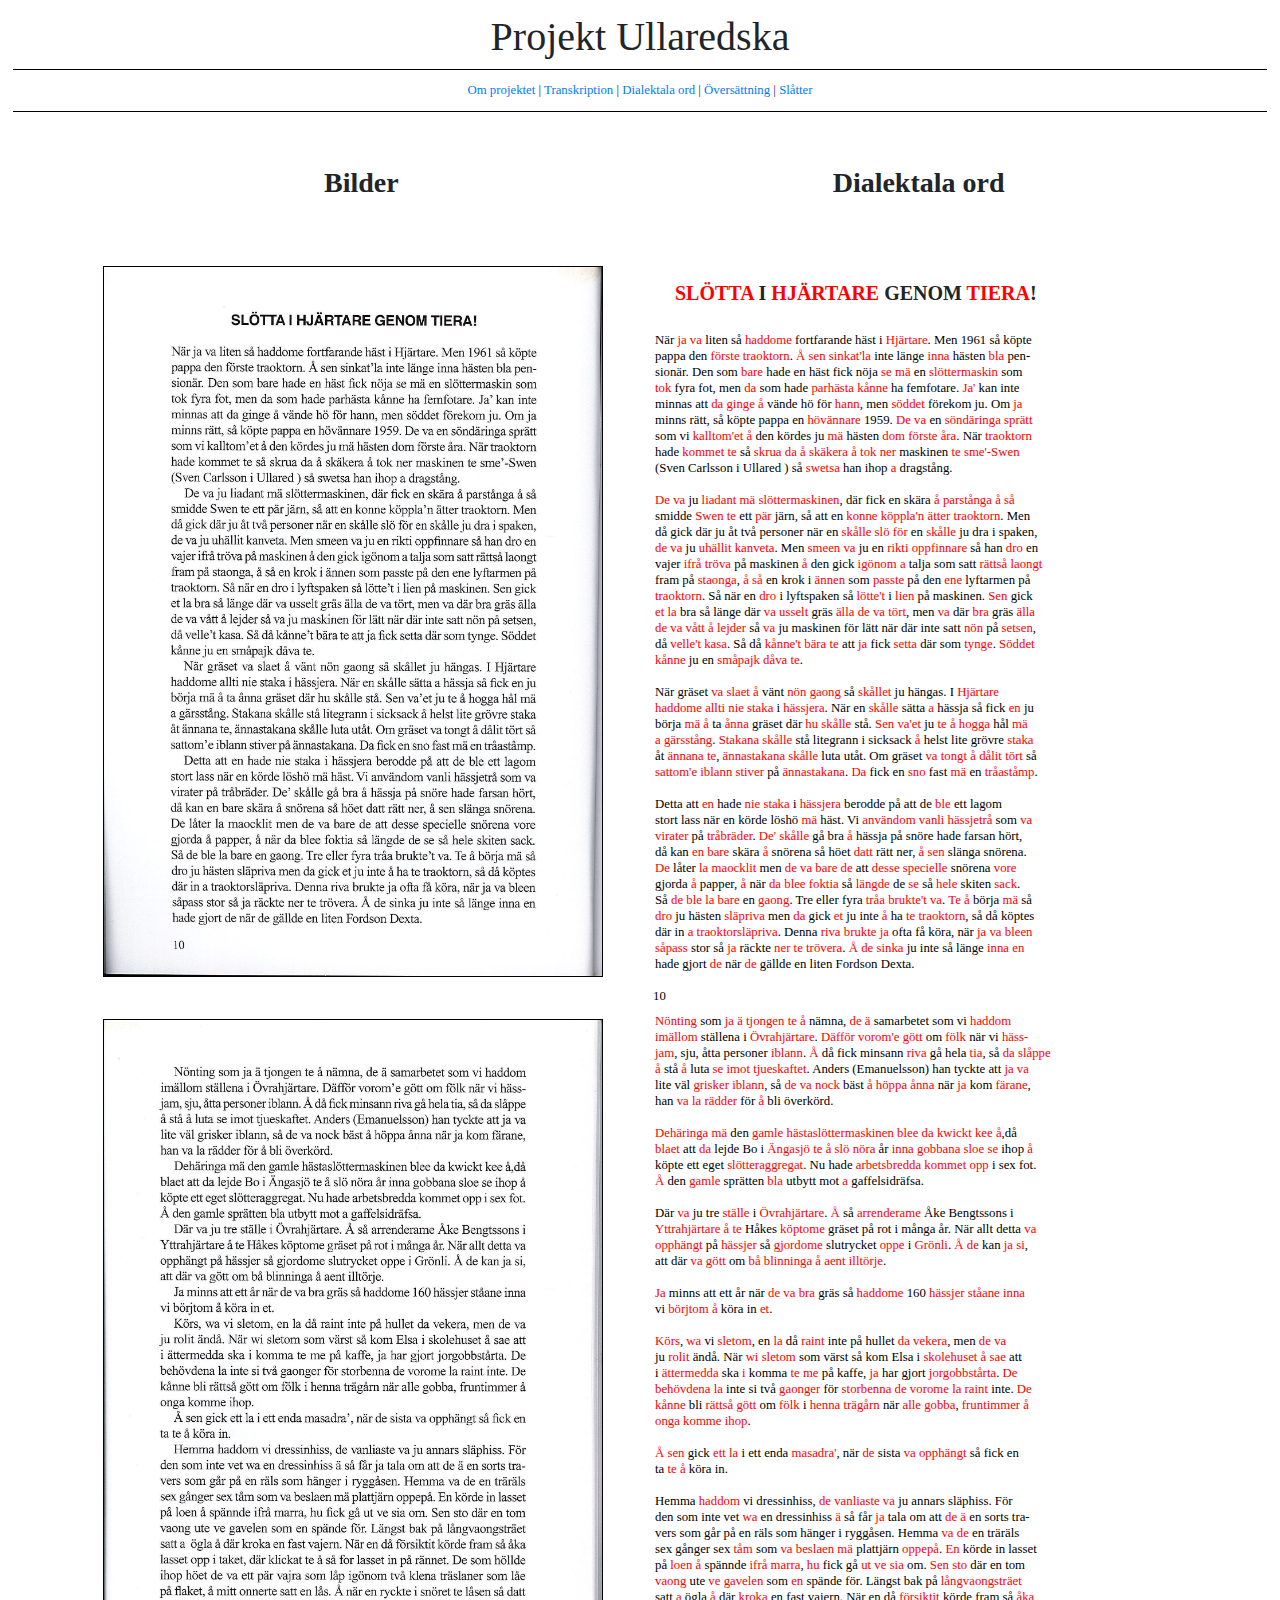
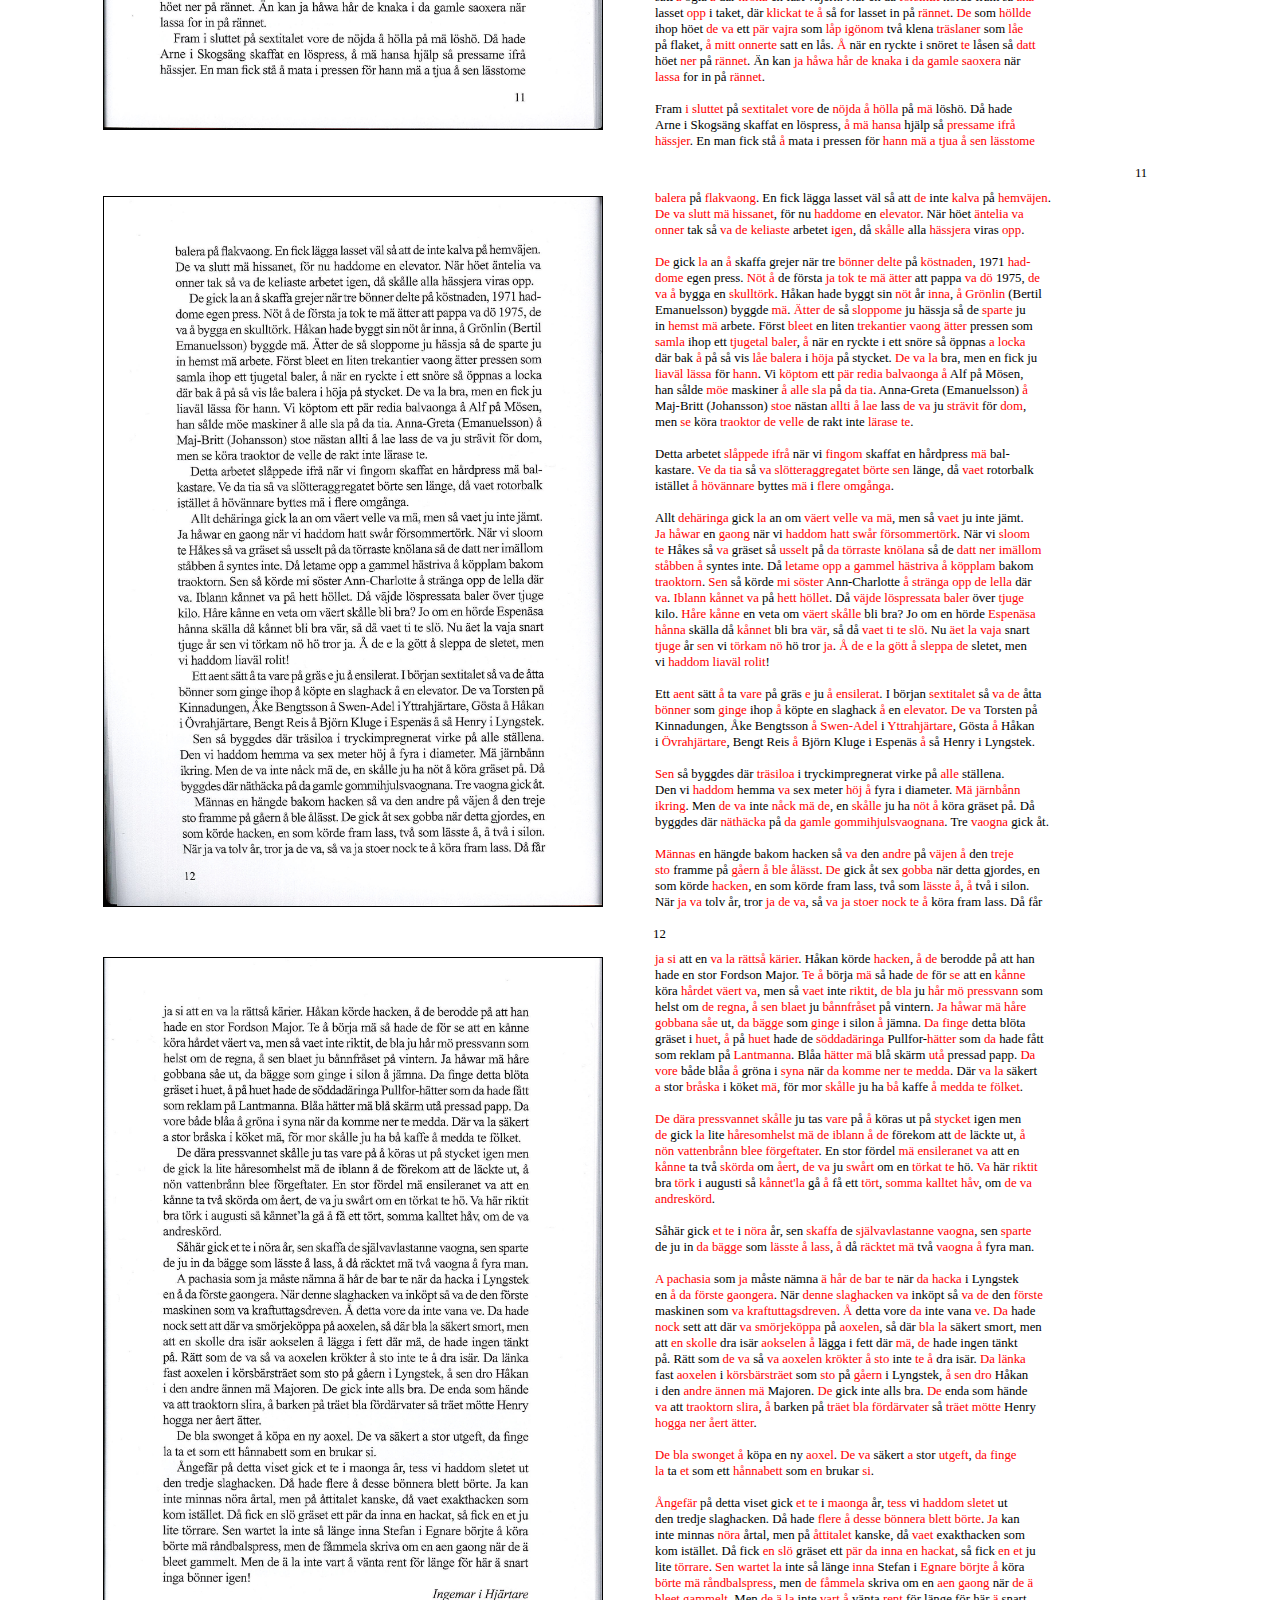
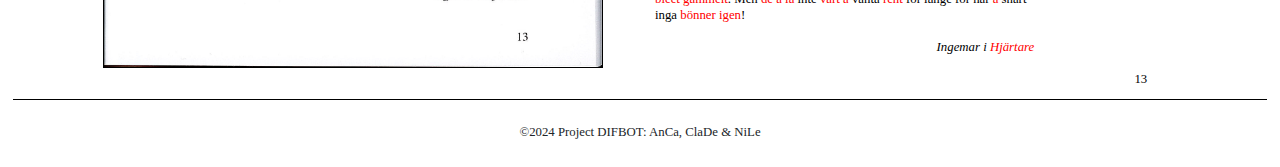
<file: docs/dialektala.html>
<!DOCTYPE HTML>
<html lang="en" xml:lang="en">
   <head>
      <meta http-equiv="Content-Type" content="text/html; charset=UTF-8">
      <title>
                    
                    Projekt Ullaredska: Dialektala ord
                </title>
      <link rel="stylesheet" href="https://stackpath.bootstrapcdn.com/bootstrap/4.3.1/css/bootstrap.min.css" integrity="sha384-ggOyR0iXCbMQv3Xipma34MD+dH/1fQ784/j6cY/iJTQUOhcWr7x9JvoRxT2MZw1T" crossorigin="anonymous">
      <link rel="stylesheet" href="assets/css/main.css">
      <style>
                    .ulla{
                    color: red;
                    }
                    .bastext{
                    color: black;
                    }
                </style>
   </head>
   <body>
      <header>
         <h1>
            Projekt Ullaredska
            </h1>
      </header>
      <nav id="sitenav"><a href="index.html">Om projektet</a> |
         <a href="transkription.html">Transkription</a> |
         <a href="dialektala.html">Dialektala ord</a> |
         <a href="oversattning.html">Översättning</a> |
         <a href="slatter.html">Slåtter</a>
      </nav>
      <main id="manuscript">
         <div class="container">
            <div class="row">
               <div class="col-sm">
                  <h3>Bilder</h3>
               </div>
               <div class="col-sm">
                  <h3>Dialektala ord</h3>
               </div>
            </div>
            <div class="row">
               <div class="col-sm">
                  <article><img class="img-full" src="assets/img/documents/page10.jpg" title="Sida 10" alt="Page 10"></article>
               </div>
               <div class="col-sm">
                  <article class="transcription">
                     
                     <h4><span class="ulla">SLÖTTA</span> I <span class="ulla">HJÄRTARE</span> GENOM <span class="ulla">TIERA</span>!</h4>
                     
                     <p class="bastext">När <span class="ulla">ja</span> <span class="ulla">va</span> liten så <span class="ulla">haddome</span> fortfarande häst i <span class="ulla">Hjärtare</span>. Men 1961 så köpte
                        <br>pappa den <span class="ulla">förste</span> <span class="ulla">traoktorn</span>. <span class="ulla">Å</span> <span class="ulla">sen</span> <span class="ulla">sinkat'la</span> inte länge <span class="ulla">inna</span> hästen <span class="ulla">bla</span> pen-
                        <br>sionär. Den som <span class="ulla">bare</span> hade en häst fick nöja <span class="ulla">se</span> <span class="ulla">mä</span> en <span class="ulla">slöttermaskin</span> som
                        <br><span class="ulla">tok</span> fyra fot, men <span class="ulla">da</span> som hade <span class="ulla">parhästa</span> <span class="ulla">kånne</span> ha femfotare. <span class="ulla">Ja'</span> kan inte
                        <br>minnas att <span class="ulla">da</span> <span class="ulla">ginge</span> <span class="ulla">å</span> vände hö för <span class="ulla">hann</span>, men <span class="ulla">söddet</span> förekom ju. Om <span class="ulla">ja</span>
                        <br>minns rätt, så köpte pappa en <span class="ulla">hövännare</span> 1959. <span class="ulla">De</span> <span class="ulla">va</span> en <span class="ulla">söndäringa</span> <span class="ulla">sprätt</span>
                        <br>som vi <span class="ulla">kalltom'et</span> <span class="ulla">å</span> den kördes ju <span class="ulla">mä</span> hästen <span class="ulla">dom</span> <span class="ulla">förste</span> <span class="ulla">åra</span>. När <span class="ulla">traoktorn</span>
                        <br>hade <span class="ulla">kommet</span> <span class="ulla">te</span> så <span class="ulla">skrua</span> <span class="ulla">da</span> <span class="ulla">å</span> <span class="ulla">skäkera</span> <span class="ulla">å</span> <span class="ulla">tok</span> <span class="ulla">ner</span> maskinen <span class="ulla">te</span> <span class="ulla">sme'-Swen</span>
                        <br>(Sven Carlsson i Ullared ) så <span class="ulla">swetsa</span> han ihop <span class="ulla">a</span> dragstång.</p>
                     
                     
                     <p class="bastext"><span class="ulla">De</span> <span class="ulla">va</span> ju <span class="ulla">liadant</span> <span class="ulla">mä</span> <span class="ulla">slöttermaskinen</span>, där fick en skära <span class="ulla">å</span> <span class="ulla">parstånga</span> <span class="ulla">å</span> <span class="ulla">så</span>
                        <br>smidde <span class="ulla">Swen</span> <span class="ulla">te</span> ett <span class="ulla">pär</span> järn, så att en <span class="ulla">konne</span> <span class="ulla">köppla'n</span> <span class="ulla">ätter</span> <span class="ulla">traoktorn</span>. Men
                        <br>då gick där ju åt två personer när en <span class="ulla">skålle</span> <span class="ulla">slö</span> <span class="ulla">för</span> en <span class="ulla">skålle</span> ju dra i spaken,
                        <br><span class="ulla">de</span> <span class="ulla">va</span> ju <span class="ulla">uhällit</span> <span class="ulla">kanveta</span>. Men <span class="ulla">smeen</span> <span class="ulla">va</span> ju en <span class="ulla">rikti</span> <span class="ulla">oppfinnare</span> så han <span class="ulla">dro</span> en
                        <br>vajer <span class="ulla">ifrå</span> <span class="ulla">tröva</span> på maskinen <span class="ulla">å</span> den gick <span class="ulla">igönom</span> <span class="ulla">a</span> talja som satt <span class="ulla">rättså</span> <span class="ulla">laongt</span>
                        <br>fram på <span class="ulla">staonga</span>, <span class="ulla">å</span> <span class="ulla">så</span> en krok i <span class="ulla">ännen</span> som <span class="ulla">passte</span> på den <span class="ulla">ene</span> lyftarmen på
                        <br><span class="ulla">traoktorn</span>. Så när en <span class="ulla">dro</span> i lyftspaken så <span class="ulla">lötte't</span> i <span class="ulla">lien</span> på maskinen. <span class="ulla">Sen</span> gick
                        <br><span class="ulla">et</span> <span class="ulla">la</span> bra så länge där <span class="ulla">va</span> <span class="ulla">usselt</span> gräs <span class="ulla">älla</span> <span class="ulla">de</span> <span class="ulla">va</span> <span class="ulla">tört</span>, men <span class="ulla">va</span> där <span class="ulla">bra</span> gräs <span class="ulla">älla</span>
                        <br><span class="ulla">de</span> <span class="ulla">va</span> <span class="ulla">vått</span> <span class="ulla">å</span> <span class="ulla">lejder</span> så <span class="ulla">va</span> ju maskinen för lätt när där inte satt <span class="ulla">nön</span> på <span class="ulla">setsen</span>,
                        <br>då <span class="ulla">velle't</span> <span class="ulla">kasa</span>. Så då <span class="ulla">kånne't</span> <span class="ulla">bära</span> <span class="ulla">te</span> att <span class="ulla">ja</span> fick <span class="ulla">setta</span> där som <span class="ulla">tynge</span>. <span class="ulla">Söddet</span>
                        <br><span class="ulla">kånne</span> ju en <span class="ulla">småpajk</span> <span class="ulla">dåva</span> <span class="ulla">te</span>.</p>
                     
                     
                     <p class="bastext">När gräset <span class="ulla">va</span> <span class="ulla">slaet</span> <span class="ulla">å</span> vänt <span class="ulla">nön</span> <span class="ulla">gaong</span> så <span class="ulla">skållet</span> ju hängas. I <span class="ulla">Hjärtare</span>
                        <br><span class="ulla">haddome</span> <span class="ulla">allti</span> <span class="ulla">nie</span> <span class="ulla">staka</span> i <span class="ulla">hässjera</span>. När en <span class="ulla">skålle</span> sätta <span class="ulla">a</span> hässja så fick <span class="ulla">en</span> ju
                        <br>börja <span class="ulla">mä</span> <span class="ulla">å</span> ta <span class="ulla">ånna</span> gräset där <span class="ulla">hu</span> <span class="ulla">skålle</span> stå. <span class="ulla">Sen</span> <span class="ulla">va'et</span> ju <span class="ulla">te</span> <span class="ulla">å</span> <span class="ulla">hogga</span> hål <span class="ulla">mä</span>
                        <br><span class="ulla">a</span> <span class="ulla">gärsstång</span>. <span class="ulla">Stakana</span> <span class="ulla">skålle</span> stå litegrann i sicksack <span class="ulla">å</span> helst lite grövre <span class="ulla">staka</span>
                        <br>åt <span class="ulla">ännana</span> <span class="ulla">te</span>, <span class="ulla">ännastakana</span> <span class="ulla">skålle</span> luta utåt. Om gräset <span class="ulla">va</span> <span class="ulla">tongt</span> <span class="ulla">å</span> <span class="ulla">dålit</span> <span class="ulla">tört</span> så
                        <br><span class="ulla">sattom'e</span> <span class="ulla">iblann</span> <span class="ulla">stiver</span><span class="note">spetsiga sprintar av metall</span> på <span class="ulla">ännastakana</span>. <span class="ulla">Da</span> fick en <span class="ulla">sno</span> fast <span class="ulla">mä</span> en <span class="ulla">tråaståmp</span>.</p>
                     
                     
                     <p class="bastext">Detta att <span class="ulla">en</span> hade <span class="ulla">nie</span> <span class="ulla">staka</span> i <span class="ulla">hässjera</span> berodde på att de <span class="ulla">ble</span> ett lagom
                        <br>stort lass när en körde löshö <span class="ulla">mä</span> häst. Vi <span class="ulla">användom</span> <span class="ulla">vanli</span> <span class="ulla">hässjetrå</span> som <span class="ulla">va</span>
                        <br><span class="ulla">virater</span> på <span class="ulla">tråbräder</span>. <span class="ulla">De'</span> <span class="ulla">skålle</span> gå bra <span class="ulla">å</span> hässja på snöre hade farsan hört,
                        <br>då kan <span class="ulla">en</span> <span class="ulla">bare</span> skära <span class="ulla">å</span> snörena så höet <span class="ulla">datt</span> rätt ner, <span class="ulla">å</span> <span class="ulla">sen</span> slänga snörena.
                        <br><span class="ulla">De</span> låter <span class="ulla">la</span> <span class="ulla">maocklit</span> men <span class="ulla">de</span> <span class="ulla">va</span> <span class="ulla">bare</span> <span class="ulla">de</span> att <span class="ulla">desse</span> <span class="ulla">specielle</span> snörena <span class="ulla">vore</span>
                        <br>gjorda <span class="ulla">å</span> papper, <span class="ulla">å</span> när <span class="ulla">da</span> <span class="ulla">blee</span> <span class="ulla">foktia</span> så <span class="ulla">längde</span> de <span class="ulla">se</span> så <span class="ulla">hele</span> skiten <span class="ulla">sack</span>.
                        <br>Så <span class="ulla">de</span> <span class="ulla">ble</span> <span class="ulla">la</span> <span class="ulla">bare</span> en <span class="ulla">gaong</span>. Tre eller fyra <span class="ulla">tråa</span> <span class="ulla">brukte't</span> <span class="ulla">va</span>. <span class="ulla">Te</span> <span class="ulla">å</span> börja <span class="ulla">mä</span> så
                        <br><span class="ulla">dro</span> ju hästen <span class="ulla">släpriva</span> men <span class="ulla">da</span> gick <span class="ulla">et</span> ju inte <span class="ulla">å</span> ha <span class="ulla">te</span> <span class="ulla">traoktorn</span>, så då köptes
                        <br>där in <span class="ulla">a</span> <span class="ulla">traoktorsläpriva</span>. Denna <span class="ulla">riva</span> <span class="ulla">brukte</span> <span class="ulla">ja</span> ofta få köra, när <span class="ulla">ja</span> <span class="ulla">va</span> <span class="ulla">bleen</span>
                        <br><span class="ulla">såpass</span> stor så <span class="ulla">ja</span> räckte <span class="ulla">ner</span> <span class="ulla">te</span> <span class="ulla">trövera</span>. <span class="ulla">Å</span> <span class="ulla">de</span> <span class="ulla">sinka</span> ju inte så länge <span class="ulla">inna</span> <span class="ulla">en</span>
                        <br>hade gjort <span class="ulla">de</span> när <span class="ulla">de</span> gällde en liten Fordson Dexta.</p>
                     
                     
                     <p class="bastext"><span class="bottom-left">10</span></p>
                     </article>
               </div>
            </div>
            <div class="row">
               <div class="col-sm">
                  <article><img class="img-full" src="assets/img/documents/page11.jpg" title="Sida 11" alt="Page 11"></article>
               </div>
               <div class="col-sm">
                  <article class="transcription">
                     
                     <p class="bastext"><span class="ulla">Nönting</span> som <span class="ulla">ja</span> <span class="ulla">ä</span> <span class="ulla">tjongen</span> <span class="ulla">te</span> <span class="ulla">å</span> nämna, <span class="ulla">de</span> <span class="ulla">ä</span> samarbetet som vi <span class="ulla">haddom</span>
                        <br><span class="ulla">imällom</span> ställena i <span class="ulla">Övrahjärtare</span>. <span class="ulla">Däfför</span> <span class="ulla">vorom'e</span> <span class="ulla">gött</span> om <span class="ulla">fölk</span> när vi <span class="ulla">häss-
                           <br>jam</span>, sju, åtta personer <span class="ulla">iblann</span>. <span class="ulla">Å</span> då fick minsann <span class="ulla">riva</span> gå hela <span class="ulla">tia</span>, så <span class="ulla">da</span> <span class="ulla">slåppe</span>
                        <br><span class="ulla">å</span> stå <span class="ulla">å</span> luta <span class="ulla">se</span> <span class="ulla">imot</span> <span class="ulla">tjueskaftet</span>. Anders (Emanuelsson) han tyckte att <span class="ulla">ja</span> <span class="ulla">va</span>
                        <br>lite väl <span class="ulla">grisker</span> <span class="ulla">iblann</span>, så <span class="ulla">de</span> <span class="ulla">va</span> <span class="ulla">nock</span> bäst <span class="ulla">å</span> <span class="ulla">höppa</span> <span class="ulla">ånna</span> när <span class="ulla">ja</span> kom <span class="ulla">färane</span>,
                        <br>han <span class="ulla">va</span> <span class="ulla">la</span> <span class="ulla">rädder</span> för <span class="ulla">å</span> bli överkörd.</p>
                     
                     
                     <p class="bastext"><span class="ulla">Dehäringa</span> <span class="ulla">mä</span> den <span class="ulla">gamle</span> <span class="ulla">hästaslöttermaskinen</span> <span class="ulla">blee</span> <span class="ulla">da</span> <span class="ulla">kwickt</span> <span class="ulla">kee</span> <span class="ulla">å</span>,då
                        <br><span class="ulla">blaet</span> att <span class="ulla">da</span> lejde Bo i <span class="ulla">Ängasjö</span> <span class="ulla">te</span> <span class="ulla">å</span> <span class="ulla">slö</span> <span class="ulla">nöra</span> år <span class="ulla">inna</span> <span class="ulla">gobbana</span> <span class="ulla">sloe</span> <span class="ulla">se</span> ihop <span class="ulla">å</span>
                        <br>köpte ett eget <span class="ulla">slötteraggregat</span>. Nu hade <span class="ulla">arbetsbredda</span> <span class="ulla">kommet</span> <span class="ulla">opp</span> i sex fot.
                        <br><span class="ulla">Å</span> den <span class="ulla">gamle</span> sprätten <span class="ulla">bla</span> utbytt mot <span class="ulla">a</span> gaffelsidräfsa.</p>
                     
                     
                     <p class="bastext">Där <span class="ulla">va</span> ju tre <span class="ulla">ställe</span> i <span class="ulla">Övrahjärtare</span>. <span class="ulla">Å</span> så <span class="ulla">arrenderame</span> Åke Bengtssons i
                        <br><span class="ulla">Yttrahjärtare</span> <span class="ulla">å</span> <span class="ulla">te</span> Håkes <span class="ulla">köptome</span> gräset på rot i många år. När allt detta <span class="ulla">va</span>
                        <br><span class="ulla">opphängt</span> på <span class="ulla">hässjer</span> så <span class="ulla">gjordome</span> slutrycket <span class="ulla">oppe</span> i <span class="ulla">Grönli</span>. <span class="ulla">Å</span> <span class="ulla">de</span> kan <span class="ulla">ja</span> <span class="ulla">si</span>,
                        <br>att där <span class="ulla">va</span> <span class="ulla">gött</span> om <span class="ulla">bå</span> <span class="ulla">blinninga</span> <span class="ulla">å</span> <span class="ulla">aent</span> <span class="ulla">illtörje</span>.</p>
                     
                     
                     <p class="bastext"><span class="ulla">Ja</span> minns att ett år när <span class="ulla">de</span> <span class="ulla">va</span> <span class="ulla">bra</span> gräs så <span class="ulla">haddome</span> 160 <span class="ulla">hässjer</span> <span class="ulla">ståane</span> <span class="ulla">inna</span>
                        <br>vi <span class="ulla">börjtom</span> <span class="ulla">å</span> köra in <span class="ulla">et</span>.</p>
                     
                     
                     <p class="bastext"><span class="ulla">Körs</span>, <span class="ulla">wa</span> vi <span class="ulla">sletom</span>, en <span class="ulla">la</span> då <span class="ulla">raint</span> inte på hullet <span class="ulla">da</span> <span class="ulla">vekera</span>, men <span class="ulla">de</span> <span class="ulla">va</span>
                        <br>ju <span class="ulla">rolit</span> ändå. När <span class="ulla">wi</span> <span class="ulla">sletom</span> som värst så kom Elsa i <span class="ulla">skolehuset</span> <span class="ulla">å</span> <span class="ulla">sae</span> att
                        <br>i <span class="ulla">ättermedda</span> ska <span class="ulla">i</span> komma <span class="ulla">te</span> <span class="ulla">me</span> på kaffe, <span class="ulla">ja</span> har gjort <span class="ulla">jorgobbstårta</span>. <span class="ulla">De</span>
                        <br><span class="ulla">behövdena</span> <span class="ulla">la</span> inte si två <span class="ulla">gaonger</span> för <span class="ulla">storbenna</span> <span class="ulla">de</span> <span class="ulla">vorome</span> <span class="ulla">la</span> <span class="ulla">raint</span> inte. <span class="ulla">De</span>
                        <br><span class="ulla">kånne</span> bli <span class="ulla">rättså</span> <span class="ulla">gött</span> om <span class="ulla">fölk</span> i <span class="ulla">henna</span> <span class="ulla">trägårn</span> när <span class="ulla">alle</span> <span class="ulla">gobba</span>, <span class="ulla">fruntimmer</span> <span class="ulla">å</span>
                        <br><span class="ulla">onga</span> <span class="ulla">komme</span> <span class="ulla">ihop</span>.</p>
                     
                     
                     <p class="bastext"><span class="ulla">Å</span> <span class="ulla">sen</span> gick <span class="ulla">ett</span> <span class="ulla">la</span> i ett enda <span class="ulla">masadra'</span>, när <span class="ulla">de</span> sista <span class="ulla">va</span> <span class="ulla">opphängt</span> så fick en
                        <br>ta <span class="ulla">te</span> <span class="ulla">å</span> köra in.</p>
                     
                     
                     <p class="bastext">Hemma <span class="ulla">haddom</span> vi dressinhiss, <span class="ulla">de</span> <span class="ulla">vanliaste</span> <span class="ulla">va</span> ju annars släphiss. För
                        <br>den som inte vet <span class="ulla">wa</span> en dressinhiss <span class="ulla">ä</span> så får <span class="ulla">ja</span> tala om att <span class="ulla">de</span> <span class="ulla">ä</span> en sorts tra-
                        <br>vers som går på en räls som hänger i ryggåsen. Hemma <span class="ulla">va</span> <span class="ulla">de</span> en träräls
                        <br>sex gånger sex <span class="ulla">tåm</span> som <span class="ulla">va</span> <span class="ulla">beslaen</span> <span class="ulla">mä</span> plattjärn <span class="ulla">oppepå</span>. <span class="ulla">En</span> körde in lasset
                        <br>på <span class="ulla">loen</span> <span class="ulla">å</span> spännde <span class="ulla">ifrå</span> <span class="ulla">marra</span>, <span class="ulla">hu</span> fick gå <span class="ulla">ut</span> <span class="ulla">ve</span> <span class="ulla">sia</span> om. <span class="ulla">Sen</span> <span class="ulla">sto</span> där en tom
                        <br><span class="ulla">vaong</span> ute <span class="ulla">ve</span> <span class="ulla">gavelen</span> som <span class="ulla">en</span> spände för. Längst bak på <span class="ulla">långvaongsträet</span>
                        <br>satt <span class="ulla">a</span> ögla <span class="ulla">å</span> där <span class="ulla">kroka</span> en fast vajern. När en då <span class="ulla">försiktit</span> körde fram så <span class="ulla">åka</span>
                        <br>lasset <span class="ulla">opp</span> i taket, där <span class="ulla">klickat</span> <span class="ulla">te</span> <span class="ulla">å</span> så for lasset in på <span class="ulla">rännet</span>. <span class="ulla">De</span> som <span class="ulla">höllde</span>
                        <br>ihop höet <span class="ulla">de</span> <span class="ulla">va</span> ett <span class="ulla">pär</span> <span class="ulla">vajra</span> som <span class="ulla">låp</span> <span class="ulla">igönom</span> två klena <span class="ulla">träslaner</span> som <span class="ulla">låe</span>
                        <br>på flaket, <span class="ulla">å</span> <span class="ulla">mitt</span> <span class="ulla">onnerte</span> satt en lås. <span class="ulla">Å</span> när en ryckte i snöret <span class="ulla">te</span> låsen så <span class="ulla">datt</span>
                        <br>höet <span class="ulla">ner</span> på <span class="ulla">rännet</span>. Än kan <span class="ulla">ja</span> <span class="ulla">håwa</span> <span class="ulla">hår</span> <span class="ulla">de</span> <span class="ulla">knaka</span> i <span class="ulla">da</span> <span class="ulla">gamle</span> <span class="ulla">saoxera</span> när
                        <br><span class="ulla">lassa</span> for in på <span class="ulla">rännet</span>.</p>
                     
                     
                     <p class="bastext">Fram <span class="ulla">i</span> <span class="ulla">sluttet</span> på <span class="ulla">sextitalet</span> <span class="ulla">vore</span> de <span class="ulla">nöjda</span> <span class="ulla">å</span> <span class="ulla">hölla</span> på <span class="ulla">mä</span> löshö. Då hade
                        <br>Arne i Skogsäng skaffat en löspress, <span class="ulla">å</span> <span class="ulla">mä</span> <span class="ulla">hansa</span> hjälp så <span class="ulla">pressame</span> <span class="ulla">ifrå</span>
                        <br><span class="ulla">hässjer</span>. En man fick stå <span class="ulla">å</span> mata i pressen för <span class="ulla">hann</span> <span class="ulla">mä</span> <span class="ulla">a</span> <span class="ulla">tjua</span> <span class="ulla">å</span> <span class="ulla">sen</span> <span class="ulla">lässtome</span></p>
                     
                     
                     <p class="bastext"><span class="bottom-right">11</span></p>
                     </article>
               </div>
            </div>
            <div class="row">
               <div class="col-sm">
                  <article><img class="img-full" src="assets/img/documents/page12.jpg" title="Sida 12" alt="Page 12"></article>
               </div>
               <div class="col-sm">
                  <article class="transcription">
                     
                     <p class="bastext"><span class="ulla">balera</span> på <span class="ulla">flakvaong</span>. En fick lägga lasset väl så att <span class="ulla">de</span> inte <span class="ulla">kalva</span> på <span class="ulla">hemväjen</span>.
                        <br><span class="ulla">De</span> <span class="ulla">va</span> <span class="ulla">slutt</span> <span class="ulla">mä</span> <span class="ulla">hissanet</span><span class="note">för hand</span>, för nu <span class="ulla">haddome</span> en <span class="ulla">elevator</span>. När höet <span class="ulla">äntelia</span> <span class="ulla">va</span>
                        <br><span class="ulla">onner</span> tak så <span class="ulla">va</span> <span class="ulla">de</span> <span class="ulla">keliaste</span> arbetet <span class="ulla">igen</span>, då <span class="ulla">skålle</span> alla <span class="ulla">hässjera</span> viras <span class="ulla">opp</span>.</p>
                     
                     
                     <p class="bastext"><span class="ulla">De</span> gick <span class="ulla">la</span> an <span class="ulla">å</span> skaffa grejer när tre <span class="ulla">bönner</span> <span class="ulla">delte</span> på <span class="ulla">köstnaden</span>, 1971 <span class="ulla">had-
                           <br>dome</span> egen press. <span class="ulla">Nöt</span> <span class="ulla">å</span> de första <span class="ulla">ja</span> <span class="ulla">tok</span> <span class="ulla">te</span> <span class="ulla">mä</span> <span class="ulla">ätter</span> att pappa <span class="ulla">va</span> <span class="ulla">dö</span> 1975, <span class="ulla">de</span>
                        <br><span class="ulla">va</span> <span class="ulla">å</span> bygga en <span class="ulla">skulltörk</span>. Håkan hade byggt sin <span class="ulla">nöt</span> år <span class="ulla">inna</span>, <span class="ulla">å</span> <span class="ulla">Grönlin</span> (Bertil
                        <br>Emanuelsson) byggde <span class="ulla">mä</span>. <span class="ulla">Ätter</span> <span class="ulla">de</span> så <span class="ulla">sloppome</span> ju hässja så de <span class="ulla">sparte</span> ju
                        <br>in <span class="ulla">hemst</span> <span class="ulla">mä</span> arbete. Först <span class="ulla">bleet</span> en liten <span class="ulla">trekantier</span> <span class="ulla">vaong</span> <span class="ulla">ätter</span> pressen som
                        <br><span class="ulla">samla</span> ihop ett <span class="ulla">tjugetal</span> <span class="ulla">baler</span>, <span class="ulla">å</span> när en ryckte i ett snöre så öppnas <span class="ulla">a</span> <span class="ulla">locka</span>
                        <br>där bak <span class="ulla">å</span> på så vis <span class="ulla">låe</span> <span class="ulla">balera</span> i <span class="ulla">höja</span> på stycket. <span class="ulla">De</span> <span class="ulla">va</span> <span class="ulla">la</span> bra, men en fick ju
                        <br><span class="ulla">liaväl</span> <span class="ulla">lässa</span> för <span class="ulla">hann</span>. Vi <span class="ulla">köptom</span> ett <span class="ulla">pär</span> <span class="ulla">redia</span> <span class="ulla">balvaonga</span> <span class="ulla">å</span> Alf på Mösen,
                        <br>han sålde <span class="ulla">möe</span> maskiner <span class="ulla">å</span> <span class="ulla">alle</span> <span class="ulla">sla</span> på <span class="ulla">da</span> <span class="ulla">tia</span>. Anna-Greta (Emanuelsson) <span class="ulla">å</span>
                        <br>Maj-Britt (Johansson) <span class="ulla">stoe</span> nästan <span class="ulla">allti</span> <span class="ulla">å</span> <span class="ulla">lae</span> lass <span class="ulla">de</span> <span class="ulla">va</span> ju <span class="ulla">strävit</span> för <span class="ulla">dom</span>,
                        <br>men <span class="ulla">se</span> köra <span class="ulla">traoktor</span> <span class="ulla">de</span> <span class="ulla">velle</span> de rakt inte <span class="ulla">lärase</span> <span class="ulla">te</span>.</p>
                     
                     
                     <p class="bastext">Detta arbetet <span class="ulla">slåppede</span> <span class="ulla">ifrå</span> när vi <span class="ulla">fingom</span> skaffat en hårdpress <span class="ulla">mä</span> bal-
                        <br>kastare. <span class="ulla">Ve</span> <span class="ulla">da</span> <span class="ulla">tia</span> så <span class="ulla">va</span> <span class="ulla">slötteraggregatet</span> <span class="ulla">börte</span> <span class="ulla">sen</span> länge, då <span class="ulla">vaet</span> rotorbalk
                        <br>istället <span class="ulla">å</span> <span class="ulla">hövännare</span> byttes <span class="ulla">mä</span> i <span class="ulla">flere</span> <span class="ulla">omgånga</span>.</p>
                     
                     
                     <p class="bastext">Allt <span class="ulla">dehäringa</span> gick <span class="ulla">la</span> an om <span class="ulla">väert</span> <span class="ulla">velle</span> <span class="ulla">va</span> <span class="ulla">mä</span>, men så <span class="ulla">vaet</span> ju inte jämt.
                        <br><span class="ulla">Ja</span> <span class="ulla">håwar</span> en <span class="ulla">gaong</span> när vi <span class="ulla">haddom</span> <span class="ulla">hatt</span> <span class="ulla">swår</span> <span class="ulla">försommertörk</span>. När vi <span class="ulla">sloom</span>
                        <br><span class="ulla">te</span> Håkes så <span class="ulla">va</span> gräset så <span class="ulla">usselt</span> på <span class="ulla">da</span> <span class="ulla">törraste</span> <span class="ulla">knölana</span> så de <span class="ulla">datt</span> <span class="ulla">ner</span> <span class="ulla">imällom</span>
                        <br><span class="ulla">ståbben</span> <span class="ulla">å</span> syntes inte. Då <span class="ulla">letame</span> <span class="ulla">opp</span> <span class="ulla">a</span> <span class="ulla">gammel</span> <span class="ulla">hästriva</span> <span class="ulla">å</span> <span class="ulla">köpplam</span> bakom
                        <br><span class="ulla">traoktorn</span>. <span class="ulla">Sen</span> så körde <span class="ulla">mi</span> <span class="ulla">söster</span> Ann-Charlotte <span class="ulla">å</span> <span class="ulla">stränga</span> <span class="ulla">opp</span> <span class="ulla">de</span> <span class="ulla">lella</span> där
                        <br><span class="ulla">va</span>. <span class="ulla">Iblann</span> <span class="ulla">kånnet</span> <span class="ulla">va</span> på <span class="ulla">hett</span> <span class="ulla">höllet</span>. Då <span class="ulla">väjde</span> <span class="ulla">löspressata</span> <span class="ulla">baler</span> över <span class="ulla">tjuge</span>
                        <br>kilo. <span class="ulla">Håre</span> <span class="ulla">kånne</span> en veta om <span class="ulla">väert</span> <span class="ulla">skålle</span> bli bra? Jo om en hörde <span class="ulla">Espenäsa</span>
                        <br><span class="ulla">hånna</span> skälla då <span class="ulla">kånnet</span> bli bra <span class="ulla">vär</span>, så då <span class="ulla">vaet</span> <span class="ulla">ti</span> <span class="ulla">te</span> <span class="ulla">slö</span>. Nu <span class="ulla">äet</span> <span class="ulla">la</span> <span class="ulla">vaja</span> snart
                        <br><span class="ulla">tjuge</span> år <span class="ulla">sen</span> vi <span class="ulla">törkam</span> <span class="ulla">nö</span> hö tror <span class="ulla">ja</span>. <span class="ulla">Å</span> <span class="ulla">de</span> <span class="ulla">e</span> <span class="ulla">la</span> <span class="ulla">gött</span> <span class="ulla">å</span> <span class="ulla">sleppa</span> <span class="ulla">de</span> sletet, men
                        <br>vi <span class="ulla">haddom</span> <span class="ulla">liaväl</span> <span class="ulla">rolit</span>!</p>
                     
                     
                     <p class="bastext">Ett <span class="ulla">aent</span> sätt <span class="ulla">å</span> ta <span class="ulla">vare</span> på gräs <span class="ulla">e</span> ju <span class="ulla">å</span> <span class="ulla">ensilerat</span>. I början <span class="ulla">sextitalet</span> så <span class="ulla">va</span> <span class="ulla">de</span> åtta
                        <br><span class="ulla">bönner</span> som <span class="ulla">ginge</span> ihop <span class="ulla">å</span> köpte en slaghack <span class="ulla">å</span> en <span class="ulla">elevator</span>. <span class="ulla">De</span> <span class="ulla">va</span> Torsten på
                        <br>Kinnadungen, Åke Bengtsson <span class="ulla">å</span> <span class="ulla">Swen-Adel</span> i <span class="ulla">Yttrahjärtare</span>, Gösta <span class="ulla">å</span> Håkan
                        <br>i <span class="ulla">Övrahjärtare</span>, Bengt Reis <span class="ulla">å</span> Björn Kluge i Espenäs <span class="ulla">å</span> så Henry i Lyngstek.</p>
                     
                     
                     <p class="bastext"><span class="ulla">Sen</span> så byggdes där <span class="ulla">träsiloa</span> i tryckimpregnerat virke på <span class="ulla">alle</span> ställena.
                        <br>Den vi <span class="ulla">haddom</span> hemma <span class="ulla">va</span> sex meter <span class="ulla">höj</span> <span class="ulla">å</span> fyra i diameter. <span class="ulla">Mä</span> <span class="ulla">järnbånn</span>
                        <br><span class="ulla">ikring</span>. Men <span class="ulla">de</span> <span class="ulla">va</span> inte <span class="ulla">nåck</span> <span class="ulla">mä</span> <span class="ulla">de</span>, en <span class="ulla">skålle</span> ju ha <span class="ulla">nöt</span> <span class="ulla">å</span> köra gräset på. Då
                        <br>byggdes där <span class="ulla">näthäcka</span> på <span class="ulla">da</span> <span class="ulla">gamle</span> <span class="ulla">gommihjulsvaognana</span>. Tre <span class="ulla">vaogna</span> gick åt.</p>
                     
                     
                     <p class="bastext"><span class="ulla">Männas</span> en hängde bakom hacken så <span class="ulla">va</span> den <span class="ulla">andre</span> på <span class="ulla">väjen</span> <span class="ulla">å</span> den <span class="ulla">treje</span>
                        <br><span class="ulla">sto</span> framme på <span class="ulla">gåern</span> <span class="ulla">å</span> <span class="ulla">ble</span> <span class="ulla">ålässt</span>. <span class="ulla">De</span> gick åt sex <span class="ulla">gobba</span> när detta gjordes, en
                        <br>som körde <span class="ulla">hacken</span>, en som körde fram lass, två som <span class="ulla">lässte</span> <span class="ulla">å</span>, <span class="ulla">å</span> två i silon.
                        <br>När <span class="ulla">ja</span> <span class="ulla">va</span> tolv år, tror <span class="ulla">ja</span> <span class="ulla">de</span> <span class="ulla">va</span>, så <span class="ulla">va</span> <span class="ulla">ja</span> <span class="ulla">stoer</span> <span class="ulla">nock</span> <span class="ulla">te</span> <span class="ulla">å</span> köra fram lass. Då får</p>
                     
                     
                     <p class="bastext"><span class="bottom-left">12</span></p>
                     </article>
               </div>
            </div>
            <div class="row">
               <div class="col-sm">
                  <article><img class="img-full" src="assets/img/documents/page13.jpg" title="Sida 13" alt="Page 13"></article>
               </div>
               <div class="col-sm">
                  <article class="transcription">
                     
                     <p class="bastext"><span class="ulla">ja</span> <span class="ulla">si</span> att en <span class="ulla">va</span> <span class="ulla">la</span> <span class="ulla">rättså</span> <span class="ulla">kärier</span>. Håkan körde <span class="ulla">hacken</span>, <span class="ulla">å</span> <span class="ulla">de</span> berodde på att han
                        <br>hade en stor Fordson Major. <span class="ulla">Te</span> <span class="ulla">å</span> börja <span class="ulla">mä</span> så hade <span class="ulla">de</span> för <span class="ulla">se</span> att en <span class="ulla">kånne</span>
                        <br>köra <span class="ulla">hårdet</span> <span class="ulla">väert</span> <span class="ulla">va</span>, men så <span class="ulla">vaet</span> inte <span class="ulla">riktit</span>, <span class="ulla">de</span> <span class="ulla">bla</span> ju <span class="ulla">hår</span> <span class="ulla">mö</span> <span class="ulla">pressvann</span> som
                        <br>helst om <span class="ulla">de</span> <span class="ulla">regna</span>, <span class="ulla">å</span> <span class="ulla">sen</span> <span class="ulla">blaet</span> ju <span class="ulla">bånnfråset</span> på vintern. <span class="ulla">Ja</span> <span class="ulla">håwar</span> <span class="ulla">mä</span> <span class="ulla">håre</span>
                        <br><span class="ulla">gobbana</span> <span class="ulla">såe</span> ut, <span class="ulla">da</span> <span class="ulla">bägge</span> som <span class="ulla">ginge</span> i silon <span class="ulla">å</span> jämna. <span class="ulla">Da</span> <span class="ulla">finge</span> detta blöta
                        <br>gräset i <span class="ulla">huet</span>, <span class="ulla">å</span> på <span class="ulla">huet</span> hade de <span class="ulla">söddadäringa</span> Pullfor-<span class="ulla">hätter</span> som <span class="ulla">da</span> hade fått
                        <br>som reklam på <span class="ulla">Lantmanna</span>. Blåa <span class="ulla">hätter</span> <span class="ulla">mä</span> blå skärm <span class="ulla">utå</span> pressad papp. <span class="ulla">Da</span>
                        <br><span class="ulla">vore</span> både blåa <span class="ulla">å</span> gröna i <span class="ulla">syna</span> när <span class="ulla">da</span> <span class="ulla">komme</span> <span class="ulla">ner</span> <span class="ulla">te</span> <span class="ulla">medda</span>. Där <span class="ulla">va</span> <span class="ulla">la</span> säkert
                        <br><span class="ulla">a</span> stor <span class="ulla">bråska</span> i köket <span class="ulla">mä</span>, för mor <span class="ulla">skålle</span> ju ha <span class="ulla">bå</span> kaffe <span class="ulla">å</span> <span class="ulla">medda</span> <span class="ulla">te</span> <span class="ulla">fölket</span>.</p>
                     
                     
                     <p class="bastext"><span class="ulla">De</span> <span class="ulla">dära</span> <span class="ulla">pressvannet</span> <span class="ulla">skålle</span> ju tas <span class="ulla">vare</span> på <span class="ulla">å</span> köras ut på <span class="ulla">stycket</span> igen men
                        <br><span class="ulla">de</span> gick <span class="ulla">la</span> lite <span class="ulla">håresomhelst</span> <span class="ulla">mä</span> <span class="ulla">de</span> <span class="ulla">iblann</span> <span class="ulla">å</span> <span class="ulla">de</span> förekom att <span class="ulla">de</span> läckte ut, <span class="ulla">å</span>
                        <br><span class="ulla">nön</span> <span class="ulla">vattenbrånn</span> <span class="ulla">blee</span> <span class="ulla">förgeftater</span>. En stor fördel <span class="ulla">mä</span> <span class="ulla">ensileranet</span> <span class="ulla">va</span> att en
                        <br><span class="ulla">kånne</span> ta två <span class="ulla">skörda</span> om <span class="ulla">åert</span>, <span class="ulla">de</span> <span class="ulla">va</span> ju <span class="ulla">swårt</span> om en <span class="ulla">törkat</span> <span class="ulla">te</span> hö. <span class="ulla">Va</span> här <span class="ulla">riktit</span>
                        <br>bra <span class="ulla">törk</span> i augusti så <span class="ulla">kånnet'la</span> gå <span class="ulla">å</span> få ett <span class="ulla">tört</span>, <span class="ulla">somma</span> <span class="ulla">kalltet</span> <span class="ulla">håv</span><span class="note">gåva: som i gudens håvor eller hov: som i efterfölja</span>, om <span class="ulla">de</span> <span class="ulla">va</span>
                        <br><span class="ulla">andreskörd</span>.</p>
                     
                     
                     <p class="bastext">Såhär gick <span class="ulla">et</span> <span class="ulla">te</span> i <span class="ulla">nöra</span> år, sen <span class="ulla">skaffa</span> de <span class="ulla">självavlastanne</span> <span class="ulla">vaogna</span>, sen <span class="ulla">sparte</span>
                        <br>de ju in <span class="ulla">da</span> <span class="ulla">bägge</span> som <span class="ulla">lässte</span> <span class="ulla">å</span> <span class="ulla">lass</span>, <span class="ulla">å</span> då <span class="ulla">räcktet</span> <span class="ulla">mä</span> två <span class="ulla">vaogna</span> <span class="ulla">å</span> fyra man.</p>
                     
                     
                     <p class="bastext"><span class="ulla">A</span> <span class="ulla">pachasia</span> som <span class="ulla">ja</span> måste nämna <span class="ulla">ä</span> <span class="ulla">hår</span> <span class="ulla">de</span> <span class="ulla">bar</span> <span class="ulla">te</span> när <span class="ulla">da</span> <span class="ulla">hacka</span> i Lyngstek
                        <br>en <span class="ulla">å</span> <span class="ulla">da</span> <span class="ulla">förste</span> <span class="ulla">gaongera</span>. När <span class="ulla">denne</span> <span class="ulla">slaghacken</span> <span class="ulla">va</span> inköpt så <span class="ulla">va</span> <span class="ulla">de</span> den <span class="ulla">förste</span>
                        <br>maskinen som <span class="ulla">va</span> <span class="ulla">kraftuttagsdreven</span>. <span class="ulla">Å</span> detta vore <span class="ulla">da</span> inte vana <span class="ulla">ve</span>. <span class="ulla">Da</span> hade
                        <br><span class="ulla">nock</span> sett att där <span class="ulla">va</span> <span class="ulla">smörjeköppa</span> på <span class="ulla">aoxelen</span>, så där <span class="ulla">bla</span> <span class="ulla">la</span> säkert smort, men
                        <br>att <span class="ulla">en</span> <span class="ulla">skolle</span> dra isär <span class="ulla">aokselen</span> <span class="ulla">å</span> lägga i fett där <span class="ulla">mä</span>, <span class="ulla">de</span> hade ingen tänkt
                        <br>på. Rätt som <span class="ulla">de</span> <span class="ulla">va</span> så <span class="ulla">va</span> <span class="ulla">aoxelen</span> <span class="ulla">krökter</span> <span class="ulla">å</span> <span class="ulla">sto</span> inte <span class="ulla">te</span> <span class="ulla">å</span> dra isär. <span class="ulla">Da</span> <span class="ulla">länka</span>
                        <br>fast <span class="ulla">aoxelen</span> i <span class="ulla">körsbärsträet</span> som <span class="ulla">sto</span> på <span class="ulla">gåern</span> i Lyngstek, <span class="ulla">å</span> <span class="ulla">sen</span> <span class="ulla">dro</span> Håkan
                        <br>i den <span class="ulla">andre</span> <span class="ulla">ännen</span> <span class="ulla">mä</span> Majoren. <span class="ulla">De</span> gick inte alls bra. <span class="ulla">De</span> enda som hände
                        <br><span class="ulla">va</span> att <span class="ulla">traoktorn</span> <span class="ulla">slira</span>, <span class="ulla">å</span> barken på <span class="ulla">träet</span> <span class="ulla">bla</span> <span class="ulla">fördärvater</span> så <span class="ulla">träet</span> <span class="ulla">mötte</span><span class="note">var tvungen att; preteritum av måste</span> Henry
                        <br><span class="ulla">hogga</span> <span class="ulla">ner</span> <span class="ulla">åert</span> <span class="ulla">ätter</span>.</p>
                     
                     
                     
                     <p class="bastext"><span class="ulla">De</span> <span class="ulla">bla</span> <span class="ulla">swonget</span> <span class="ulla">å</span> köpa en ny <span class="ulla">aoxel</span>. <span class="ulla">De</span> <span class="ulla">va</span> säkert <span class="ulla">a</span> stor <span class="ulla">utgeft</span>, <span class="ulla">da</span> <span class="ulla">finge</span>
                        <br><span class="ulla">la</span> ta <span class="ulla">et</span> som ett <span class="ulla">hånnabett</span> som <span class="ulla">en</span> brukar <span class="ulla">si</span>.</p>
                     
                     
                     <p class="bastext"><span class="ulla">Ångefär</span> på detta viset gick <span class="ulla">et</span> <span class="ulla">te</span> i <span class="ulla">maonga</span> år, <span class="ulla">tess</span> vi <span class="ulla">haddom</span> <span class="ulla">sletet</span> ut
                        <br>den tredje slaghacken. Då hade <span class="ulla">flere</span> <span class="ulla">å</span> <span class="ulla">desse</span> <span class="ulla">bönnera</span> <span class="ulla">blett</span> <span class="ulla">börte</span>. <span class="ulla">Ja</span> kan
                        <br>inte minnas <span class="ulla">nöra</span> årtal, men på <span class="ulla">åttitalet</span> kanske, då <span class="ulla">vaet</span> exakthacken som
                        <br>kom istället. Då fick <span class="ulla">en</span> <span class="ulla">slö</span> gräset ett <span class="ulla">pär</span> <span class="ulla">da</span> <span class="ulla">inna</span> <span class="ulla">en</span> <span class="ulla">hackat</span>, så fick <span class="ulla">en</span> <span class="ulla">et</span> ju
                        <br>lite <span class="ulla">törrare</span>. <span class="ulla">Sen</span> <span class="ulla">wartet</span> <span class="ulla">la</span> inte så länge <span class="ulla">inna</span> Stefan i <span class="ulla">Egnare</span> <span class="ulla">börjte</span> <span class="ulla">å</span> köra
                        <br><span class="ulla">börte</span> <span class="ulla">mä</span> <span class="ulla">råndbalspress</span>, men <span class="ulla">de</span> <span class="ulla">fåmmela</span> skriva om en <span class="ulla">aen</span> <span class="ulla">gaong</span> när <span class="ulla">de</span> <span class="ulla">ä</span>
                        <br><span class="ulla">bleet</span> <span class="ulla">gammelt</span>. Men <span class="ulla">de</span> <span class="ulla">ä</span> <span class="ulla">la</span> inte <span class="ulla">vart</span> <span class="ulla">å</span> vänta <span class="ulla">rent</span> för länge för här <span class="ulla">ä</span> snart
                        <br>inga <span class="ulla">bönner</span> <span class="ulla">igen</span>!</p>
                     
                     
                     <p class="bastext"><span class="signature">Ingemar i <span class="ulla">Hjärtare</span></span></p>
                     
                     
                     <p class="bastext"><span class="bottom-right">13</span></p>
                     </article>
               </div>
            </div>
         </div>
      </main>
      <footer>
         <div class="row" id="footer">
            <div class="col-sm copyright">
               <div>
                  ©2024 Project DIFBOT: AnCa, ClaDe &amp; NiLe
                  </div>
            </div>
         </div>
      </footer><script src="https://code.jquery.com/jquery-3.3.1.slim.min.js" integrity="sha384-q8i/X+965DzO0rT7abK41JStQIAqVgRVzpbzo5smXKp4YfRvH+8abtTE1Pi6jizo" crossorigin="anonymous"></script><script src="https://cdn.jsdelivr.net/npm/popper.js@1.14.3/dist/umd/popper.min.js" integrity="sha384-ZMP7rVo3mIykV+2+9J3UJ46jBk0WLaUAdn689aCwoqbBJiSnjAK/l8WvCWPIPm49" crossorigin="anonymous"></script><script src="https://cdn.jsdelivr.net/npm/bootstrap@4.1.3/dist/js/bootstrap.min.js" integrity="sha384-ChfqqxuZUCnJSK3+MXmPNIyE6ZbWh2IMqE241rYiqJxyMiZ6OW/JmZQ5stwEULTy" crossorigin="anonymous"></script></body>
</html>
</file>
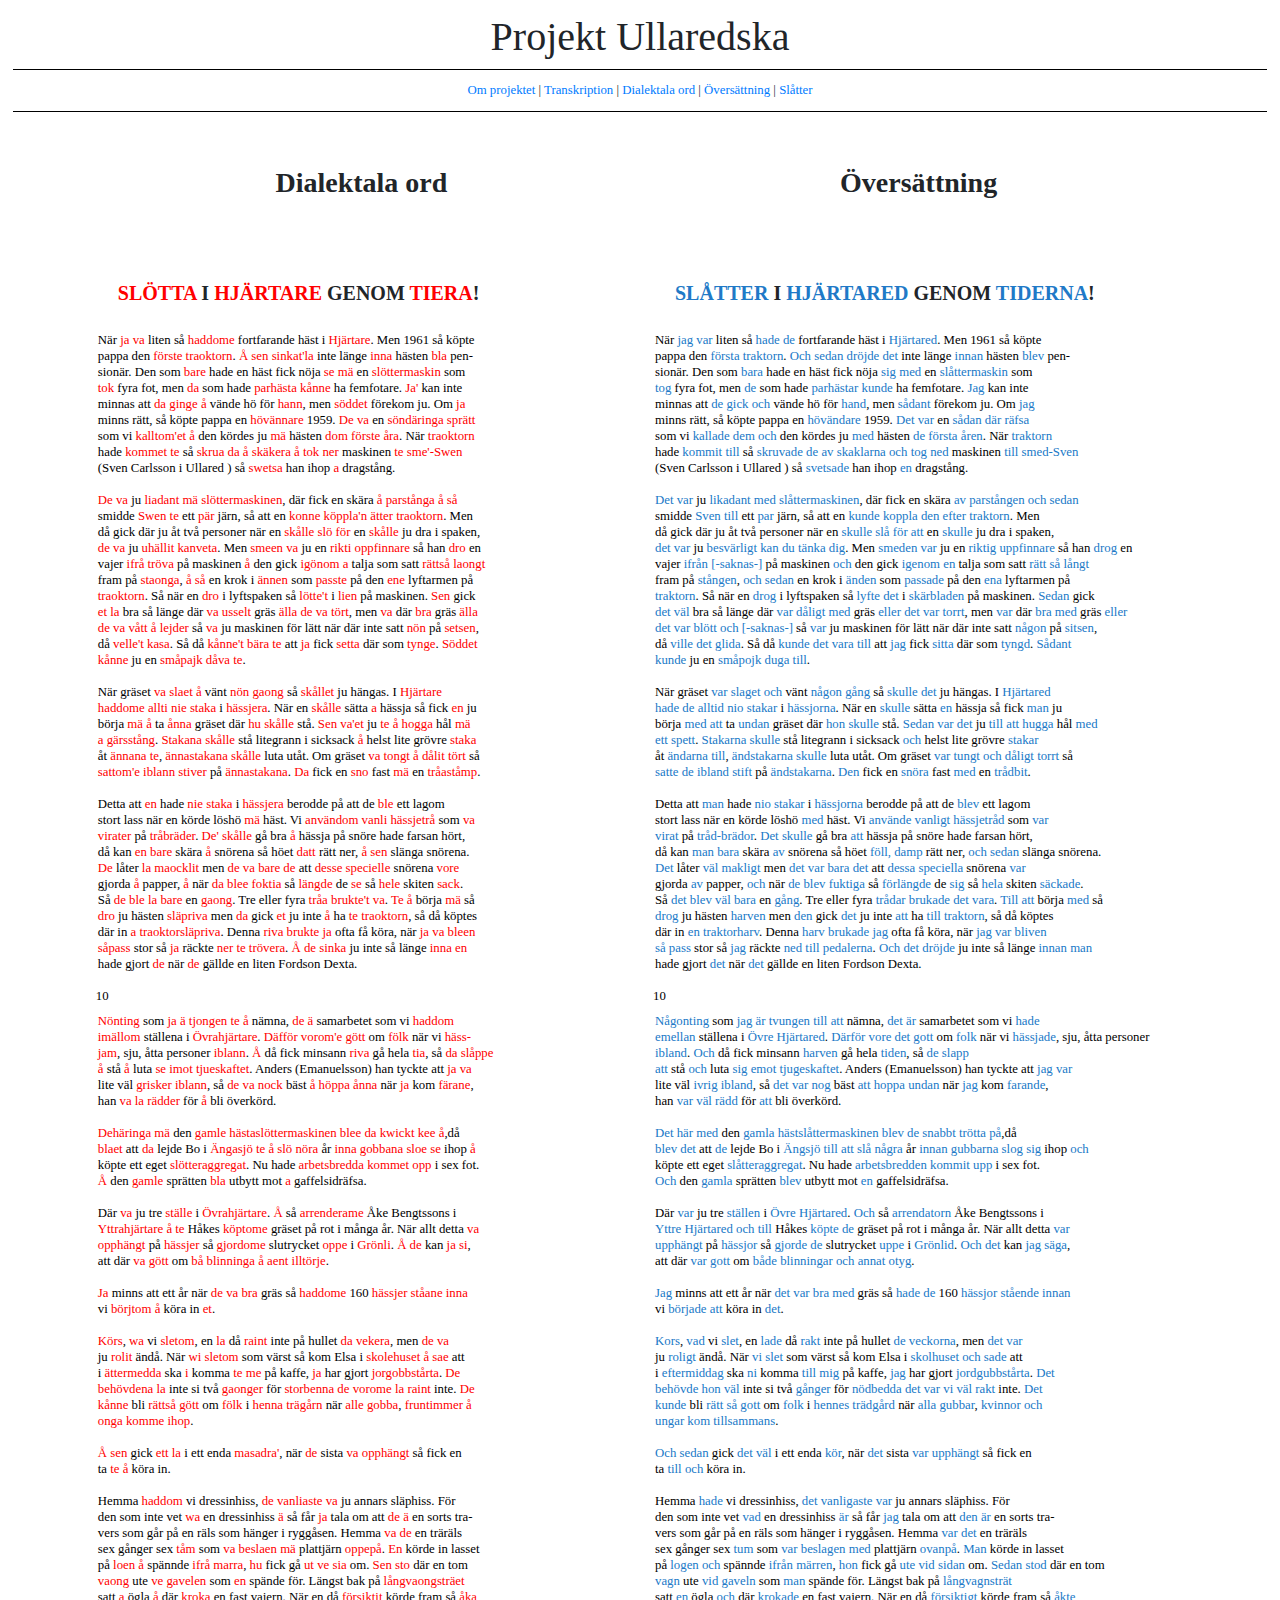
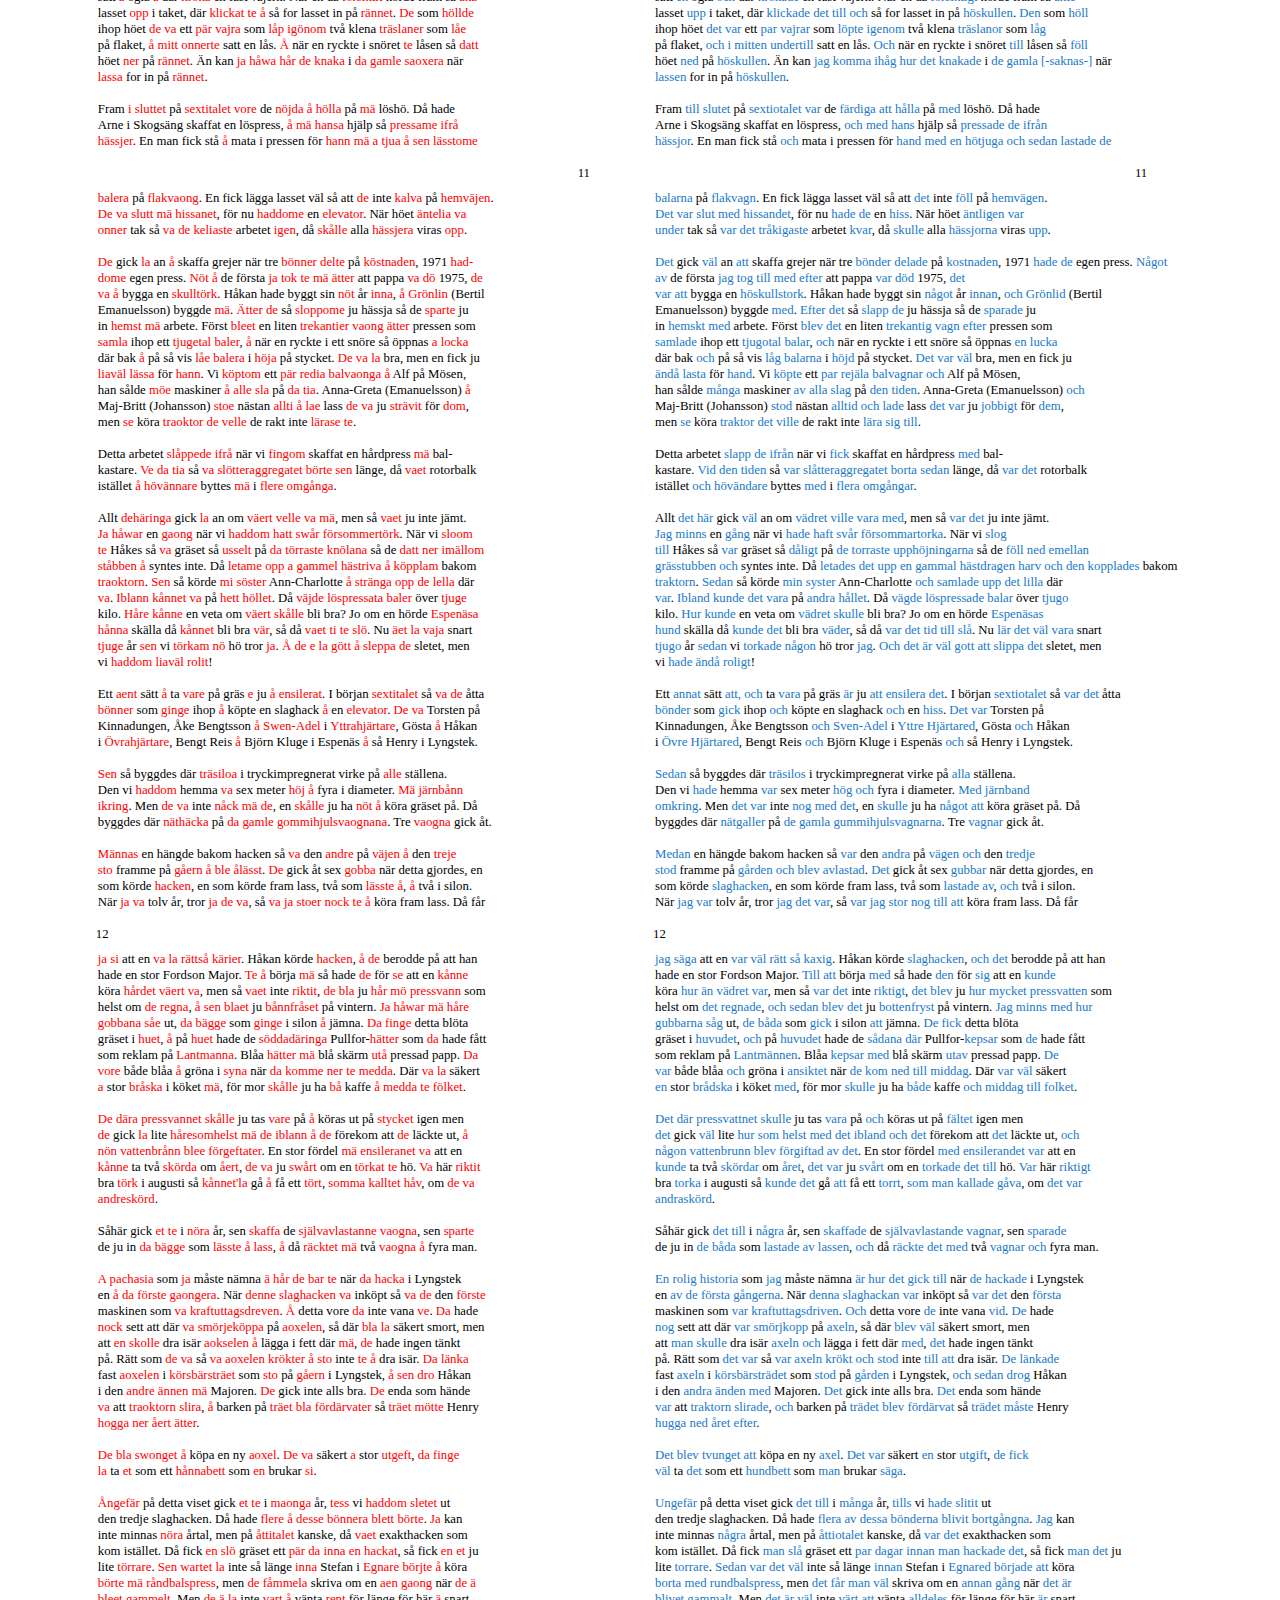
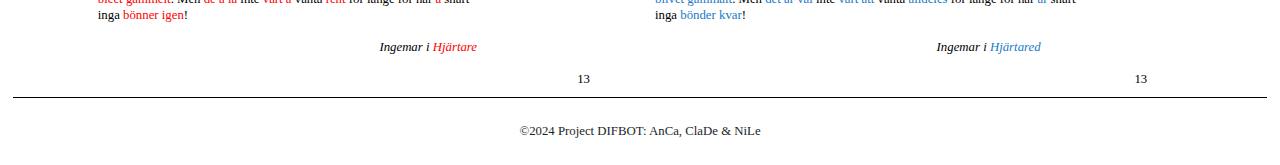
<file: docs/oversattning.html>
<!DOCTYPE HTML>
<html lang="en" xml:lang="en">
   <head>
      <meta http-equiv="Content-Type" content="text/html; charset=UTF-8">
      <title>
                    
                    Projekt Ullaredska: Översättning
                </title>
      <link rel="stylesheet" href="https://stackpath.bootstrapcdn.com/bootstrap/4.3.1/css/bootstrap.min.css" integrity="sha384-ggOyR0iXCbMQv3Xipma34MD+dH/1fQ784/j6cY/iJTQUOhcWr7x9JvoRxT2MZw1T" crossorigin="anonymous">
      <link rel="stylesheet" href="assets/css/main.css">
      <style>
                    .bastext{
                    color: black;
                    }
                    .rikssv{
                    color: #2079C7;
                    }
                    .ulla{
                    color: red;
                    }
                    h4{
                    text-transform: uppercase;
                    }
                </style>
   </head>
   <body>
      <header>
         <h1>
            Projekt Ullaredska
            </h1>
      </header>
      <nav id="sitenav"><a href="index.html">Om projektet</a> |
         <a href="transkription.html">Transkription</a> |
         <a href="dialektala.html">Dialektala ord</a> |
         <a href="oversattning.html">Översättning</a> |
         <a href="slatter.html">Slåtter</a>
      </nav>
      <main id="manuscript">
         <div class="container">
            <div class="row">
               <div class="col-sm">
                  <h3>Dialektala ord</h3>
               </div>
               <div class="col-sm">
                  <h3>Översättning</h3>
               </div>
            </div>
            <div class="row">
               <div class="col-sm">
                  <article>
                     <h4><span class="ulla">SLÖTTA</span> I <span class="ulla">HJÄRTARE</span> GENOM <span class="ulla">TIERA</span>!</h4>
                     
                     <p class="bastext">När <span class="ulla">ja</span> <span class="ulla">va</span> liten så <span class="ulla">haddome</span> fortfarande häst i <span class="ulla">Hjärtare</span>. Men 1961 så köpte
                        <br>pappa den <span class="ulla">förste</span> <span class="ulla">traoktorn</span>. <span class="ulla">Å</span> <span class="ulla">sen</span> <span class="ulla">sinkat'la</span> inte länge <span class="ulla">inna</span> hästen <span class="ulla">bla</span> pen-
                        <br>sionär. Den som <span class="ulla">bare</span> hade en häst fick nöja <span class="ulla">se</span> <span class="ulla">mä</span> en <span class="ulla">slöttermaskin</span> som
                        <br><span class="ulla">tok</span> fyra fot, men <span class="ulla">da</span> som hade <span class="ulla">parhästa</span> <span class="ulla">kånne</span> ha femfotare. <span class="ulla">Ja'</span> kan inte
                        <br>minnas att <span class="ulla">da</span> <span class="ulla">ginge</span> <span class="ulla">å</span> vände hö för <span class="ulla">hann</span>, men <span class="ulla">söddet</span> förekom ju. Om <span class="ulla">ja</span>
                        <br>minns rätt, så köpte pappa en <span class="ulla">hövännare</span> 1959. <span class="ulla">De</span> <span class="ulla">va</span> en <span class="ulla">söndäringa</span> <span class="ulla">sprätt</span>
                        <br>som vi <span class="ulla">kalltom'et</span> <span class="ulla">å</span> den kördes ju <span class="ulla">mä</span> hästen <span class="ulla">dom</span> <span class="ulla">förste</span> <span class="ulla">åra</span>. När <span class="ulla">traoktorn</span>
                        <br>hade <span class="ulla">kommet</span> <span class="ulla">te</span> så <span class="ulla">skrua</span> <span class="ulla">da</span> <span class="ulla">å</span> <span class="ulla">skäkera</span> <span class="ulla">å</span> <span class="ulla">tok</span> <span class="ulla">ner</span> maskinen <span class="ulla">te</span> <span class="ulla">sme'-Swen</span>
                        <br>(Sven Carlsson i Ullared ) så <span class="ulla">swetsa</span> han ihop <span class="ulla">a</span> dragstång.</p>
                     
                     
                     <p class="bastext"><span class="ulla">De</span> <span class="ulla">va</span> ju <span class="ulla">liadant</span> <span class="ulla">mä</span> <span class="ulla">slöttermaskinen</span>, där fick en skära <span class="ulla">å</span> <span class="ulla">parstånga</span> <span class="ulla">å</span> <span class="ulla">så</span>
                        <br>smidde <span class="ulla">Swen</span> <span class="ulla">te</span> ett <span class="ulla">pär</span> järn, så att en <span class="ulla">konne</span> <span class="ulla">köppla'n</span> <span class="ulla">ätter</span> <span class="ulla">traoktorn</span>. Men
                        <br>då gick där ju åt två personer när en <span class="ulla">skålle</span> <span class="ulla">slö</span> <span class="ulla">för</span> en <span class="ulla">skålle</span> ju dra i spaken,
                        <br><span class="ulla">de</span> <span class="ulla">va</span> ju <span class="ulla">uhällit</span> <span class="ulla">kanveta</span>. Men <span class="ulla">smeen</span> <span class="ulla">va</span> ju en <span class="ulla">rikti</span> <span class="ulla">oppfinnare</span> så han <span class="ulla">dro</span> en
                        <br>vajer <span class="ulla">ifrå</span> <span class="ulla">tröva</span> på maskinen <span class="ulla">å</span> den gick <span class="ulla">igönom</span> <span class="ulla">a</span> talja som satt <span class="ulla">rättså</span> <span class="ulla">laongt</span>
                        <br>fram på <span class="ulla">staonga</span>, <span class="ulla">å</span> <span class="ulla">så</span> en krok i <span class="ulla">ännen</span> som <span class="ulla">passte</span> på den <span class="ulla">ene</span> lyftarmen på
                        <br><span class="ulla">traoktorn</span>. Så när en <span class="ulla">dro</span> i lyftspaken så <span class="ulla">lötte't</span> i <span class="ulla">lien</span> på maskinen. <span class="ulla">Sen</span> gick
                        <br><span class="ulla">et</span> <span class="ulla">la</span> bra så länge där <span class="ulla">va</span> <span class="ulla">usselt</span> gräs <span class="ulla">älla</span> <span class="ulla">de</span> <span class="ulla">va</span> <span class="ulla">tört</span>, men <span class="ulla">va</span> där <span class="ulla">bra</span> gräs <span class="ulla">älla</span>
                        <br><span class="ulla">de</span> <span class="ulla">va</span> <span class="ulla">vått</span> <span class="ulla">å</span> <span class="ulla">lejder</span> så <span class="ulla">va</span> ju maskinen för lätt när där inte satt <span class="ulla">nön</span> på <span class="ulla">setsen</span>,
                        <br>då <span class="ulla">velle't</span> <span class="ulla">kasa</span>. Så då <span class="ulla">kånne't</span> <span class="ulla">bära</span> <span class="ulla">te</span> att <span class="ulla">ja</span> fick <span class="ulla">setta</span> där som <span class="ulla">tynge</span>. <span class="ulla">Söddet</span>
                        <br><span class="ulla">kånne</span> ju en <span class="ulla">småpajk</span> <span class="ulla">dåva</span> <span class="ulla">te</span>.</p>
                     
                     
                     <p class="bastext">När gräset <span class="ulla">va</span> <span class="ulla">slaet</span> <span class="ulla">å</span> vänt <span class="ulla">nön</span> <span class="ulla">gaong</span> så <span class="ulla">skållet</span> ju hängas. I <span class="ulla">Hjärtare</span>
                        <br><span class="ulla">haddome</span> <span class="ulla">allti</span> <span class="ulla">nie</span> <span class="ulla">staka</span> i <span class="ulla">hässjera</span>. När en <span class="ulla">skålle</span> sätta <span class="ulla">a</span> hässja så fick <span class="ulla">en</span> ju
                        <br>börja <span class="ulla">mä</span> <span class="ulla">å</span> ta <span class="ulla">ånna</span> gräset där <span class="ulla">hu</span> <span class="ulla">skålle</span> stå. <span class="ulla">Sen</span> <span class="ulla">va'et</span> ju <span class="ulla">te</span> <span class="ulla">å</span> <span class="ulla">hogga</span> hål <span class="ulla">mä</span>
                        <br><span class="ulla">a</span> <span class="ulla">gärsstång</span>. <span class="ulla">Stakana</span> <span class="ulla">skålle</span> stå litegrann i sicksack <span class="ulla">å</span> helst lite grövre <span class="ulla">staka</span>
                        <br>åt <span class="ulla">ännana</span> <span class="ulla">te</span>, <span class="ulla">ännastakana</span> <span class="ulla">skålle</span> luta utåt. Om gräset <span class="ulla">va</span> <span class="ulla">tongt</span> <span class="ulla">å</span> <span class="ulla">dålit</span> <span class="ulla">tört</span> så
                        <br><span class="ulla">sattom'e</span> <span class="ulla">iblann</span> <span class="ulla">stiver</span><span class="note">spetsiga sprintar av metall</span> på <span class="ulla">ännastakana</span>. <span class="ulla">Da</span> fick en <span class="ulla">sno</span> fast <span class="ulla">mä</span> en <span class="ulla">tråaståmp</span>.</p>
                     
                     
                     <p class="bastext">Detta att <span class="ulla">en</span> hade <span class="ulla">nie</span> <span class="ulla">staka</span> i <span class="ulla">hässjera</span> berodde på att de <span class="ulla">ble</span> ett lagom
                        <br>stort lass när en körde löshö <span class="ulla">mä</span> häst. Vi <span class="ulla">användom</span> <span class="ulla">vanli</span> <span class="ulla">hässjetrå</span> som <span class="ulla">va</span>
                        <br><span class="ulla">virater</span> på <span class="ulla">tråbräder</span>. <span class="ulla">De'</span> <span class="ulla">skålle</span> gå bra <span class="ulla">å</span> hässja på snöre hade farsan hört,
                        <br>då kan <span class="ulla">en</span> <span class="ulla">bare</span> skära <span class="ulla">å</span> snörena så höet <span class="ulla">datt</span> rätt ner, <span class="ulla">å</span> <span class="ulla">sen</span> slänga snörena.
                        <br><span class="ulla">De</span> låter <span class="ulla">la</span> <span class="ulla">maocklit</span> men <span class="ulla">de</span> <span class="ulla">va</span> <span class="ulla">bare</span> <span class="ulla">de</span> att <span class="ulla">desse</span> <span class="ulla">specielle</span> snörena <span class="ulla">vore</span>
                        <br>gjorda <span class="ulla">å</span> papper, <span class="ulla">å</span> när <span class="ulla">da</span> <span class="ulla">blee</span> <span class="ulla">foktia</span> så <span class="ulla">längde</span> de <span class="ulla">se</span> så <span class="ulla">hele</span> skiten <span class="ulla">sack</span>.
                        <br>Så <span class="ulla">de</span> <span class="ulla">ble</span> <span class="ulla">la</span> <span class="ulla">bare</span> en <span class="ulla">gaong</span>. Tre eller fyra <span class="ulla">tråa</span> <span class="ulla">brukte't</span> <span class="ulla">va</span>. <span class="ulla">Te</span> <span class="ulla">å</span> börja <span class="ulla">mä</span> så
                        <br><span class="ulla">dro</span> ju hästen <span class="ulla">släpriva</span> men <span class="ulla">da</span> gick <span class="ulla">et</span> ju inte <span class="ulla">å</span> ha <span class="ulla">te</span> <span class="ulla">traoktorn</span>, så då köptes
                        <br>där in <span class="ulla">a</span> <span class="ulla">traoktorsläpriva</span>. Denna <span class="ulla">riva</span> <span class="ulla">brukte</span> <span class="ulla">ja</span> ofta få köra, när <span class="ulla">ja</span> <span class="ulla">va</span> <span class="ulla">bleen</span>
                        <br><span class="ulla">såpass</span> stor så <span class="ulla">ja</span> räckte <span class="ulla">ner</span> <span class="ulla">te</span> <span class="ulla">trövera</span>. <span class="ulla">Å</span> <span class="ulla">de</span> <span class="ulla">sinka</span> ju inte så länge <span class="ulla">inna</span> <span class="ulla">en</span>
                        <br>hade gjort <span class="ulla">de</span> när <span class="ulla">de</span> gällde en liten Fordson Dexta.</p>
                     
                     
                     <p class="bastext"><span class="bottom-left">10</span></p>
                  </article>
               </div>
               <div class="col-sm">
                  <article class="transcription">
                     
                     <h4><span class="rikssv">slåtter</span> I <span class="rikssv">Hjärtared</span> GENOM <span class="rikssv">tiderna</span>!</h4>
                     
                     <p class="bastext">När <span class="rikssv">jag</span> <span class="rikssv">var</span> liten så <span class="rikssv">hade de</span> fortfarande häst i <span class="rikssv">Hjärtared</span>. Men 1961 så köpte
                        <br>pappa den <span class="rikssv">första</span> <span class="rikssv">traktorn</span>. <span class="rikssv">Och</span> <span class="rikssv">sedan</span> <span class="rikssv">dröjde det</span> inte länge <span class="rikssv">innan</span> hästen <span class="rikssv">blev</span> pen-
                        <br>sionär. Den som <span class="rikssv">bara</span> hade en häst fick nöja <span class="rikssv">sig</span> <span class="rikssv">med</span> en <span class="rikssv">slåttermaskin</span> som
                        <br><span class="rikssv">tog</span> fyra fot, men <span class="rikssv">de</span> som hade <span class="rikssv">parhästar</span> <span class="rikssv">kunde</span> ha femfotare. <span class="rikssv">Jag</span> kan inte
                        <br>minnas att <span class="rikssv">de</span> <span class="rikssv">gick</span> <span class="rikssv">och</span> vände hö för <span class="rikssv">hand</span>, men <span class="rikssv">sådant</span> förekom ju. Om <span class="rikssv">jag</span>
                        <br>minns rätt, så köpte pappa en <span class="rikssv">hövändare</span> 1959. <span class="rikssv">Det</span> <span class="rikssv">var</span> en <span class="rikssv">sådan där</span> <span class="rikssv">räfsa</span>
                        <br>som vi <span class="rikssv">kallade dem</span> <span class="rikssv">och</span> den kördes ju <span class="rikssv">med</span> hästen <span class="rikssv">de</span> <span class="rikssv">första</span> <span class="rikssv">åren</span>. När <span class="rikssv">traktorn</span>
                        <br>hade <span class="rikssv">kommit</span> <span class="rikssv">till</span> så <span class="rikssv">skruvade</span> <span class="rikssv">de</span> <span class="rikssv">av</span> <span class="rikssv">skaklarna</span> <span class="rikssv">och</span> <span class="rikssv">tog</span> <span class="rikssv">ned</span> maskinen <span class="rikssv">till</span> <span class="rikssv">smed-Sven</span>
                        <br>(Sven Carlsson i Ullared ) så <span class="rikssv">svetsade</span> han ihop <span class="rikssv">en</span> dragstång.</p>
                     
                     
                     <p class="bastext"><span class="rikssv">Det</span> <span class="rikssv">var</span> ju <span class="rikssv">likadant</span> <span class="rikssv">med</span> <span class="rikssv">slåttermaskinen</span>, där fick en skära <span class="rikssv">av</span> <span class="rikssv">parstången</span> <span class="rikssv">och</span> <span class="rikssv">sedan</span>
                        <br>smidde <span class="rikssv">Sven</span> <span class="rikssv">till</span> ett <span class="rikssv">par</span> järn, så att en <span class="rikssv">kunde</span> <span class="rikssv">koppla den</span> <span class="rikssv">efter</span> <span class="rikssv">traktorn</span>. Men
                        <br>då gick där ju åt två personer när en <span class="rikssv">skulle</span> <span class="rikssv">slå</span> <span class="rikssv">för att</span> en <span class="rikssv">skulle</span> ju dra i spaken,
                        <br><span class="rikssv">det</span> <span class="rikssv">var</span> ju <span class="rikssv">besvärligt</span> <span class="rikssv">kan du tänka dig</span>. Men <span class="rikssv">smeden</span> <span class="rikssv">var</span> ju en <span class="rikssv">riktig</span> <span class="rikssv">uppfinnare</span> så han <span class="rikssv">drog</span> en
                        <br>vajer <span class="rikssv">ifrån</span> <span class="rikssv">[-saknas-]</span> på maskinen <span class="rikssv">och</span> den gick <span class="rikssv">igenom</span> <span class="rikssv">en</span> talja som satt <span class="rikssv">rätt så</span> <span class="rikssv">långt</span>
                        <br>fram på <span class="rikssv">stången</span>, <span class="rikssv">och</span> <span class="rikssv">sedan</span> en krok i <span class="rikssv">änden</span> som <span class="rikssv">passade</span> på den <span class="rikssv">ena</span> lyftarmen på
                        <br><span class="rikssv">traktorn</span>. Så när en <span class="rikssv">drog</span> i lyftspaken så <span class="rikssv">lyfte det</span> i <span class="rikssv">skärbladen</span> på maskinen. <span class="rikssv">Sedan</span> gick
                        <br><span class="rikssv">det</span> <span class="rikssv">väl</span> bra så länge där <span class="rikssv">var</span> <span class="rikssv">dåligt med</span> gräs <span class="rikssv">eller</span> <span class="rikssv">det</span> <span class="rikssv">var</span> <span class="rikssv">torrt</span>, men <span class="rikssv">var</span> där <span class="rikssv">bra med</span> gräs <span class="rikssv">eller</span>
                        <br><span class="rikssv">det</span> <span class="rikssv">var</span> <span class="rikssv">blött</span> <span class="rikssv">och</span> <span class="rikssv">[-saknas-]</span> så <span class="rikssv">var</span> ju maskinen för lätt när där inte satt <span class="rikssv">någon</span> på <span class="rikssv">sitsen</span>,
                        <br>då <span class="rikssv">ville det</span> <span class="rikssv">glida</span>. Så då <span class="rikssv">kunde det</span> <span class="rikssv">vara</span> <span class="rikssv">till</span> att <span class="rikssv">jag</span> fick <span class="rikssv">sitta</span> där som <span class="rikssv">tyngd</span>. <span class="rikssv">Sådant</span>
                        <br><span class="rikssv">kunde</span> ju en <span class="rikssv">småpojk</span> <span class="rikssv">duga</span> <span class="rikssv">till</span>.</p>
                     
                     
                     <p class="bastext">När gräset <span class="rikssv">var</span> <span class="rikssv">slaget</span> <span class="rikssv">och</span> vänt <span class="rikssv">någon</span> <span class="rikssv">gång</span> så <span class="rikssv">skulle det</span> ju hängas. I <span class="rikssv">Hjärtared</span>
                        <br><span class="rikssv">hade de</span> <span class="rikssv">alltid</span> <span class="rikssv">nio</span> <span class="rikssv">stakar</span> i <span class="rikssv">hässjorna</span>. När en <span class="rikssv">skulle</span> sätta <span class="rikssv">en</span> hässja så fick <span class="rikssv">man</span> ju
                        <br>börja <span class="rikssv">med</span> <span class="rikssv">att</span> ta <span class="rikssv">undan</span> gräset där <span class="rikssv">hon</span> <span class="rikssv">skulle</span> stå. <span class="rikssv">Sedan</span> <span class="rikssv">var det</span> ju <span class="rikssv">till</span> <span class="rikssv">att</span> <span class="rikssv">hugga</span> hål <span class="rikssv">med</span>
                        <br><span class="rikssv">ett</span> <span class="rikssv">spett</span>. <span class="rikssv">Stakarna</span> <span class="rikssv">skulle</span> stå litegrann i sicksack <span class="rikssv">och</span> helst lite grövre <span class="rikssv">stakar</span>
                        <br>åt <span class="rikssv">ändarna</span> <span class="rikssv">till</span>, <span class="rikssv">ändstakarna</span> <span class="rikssv">skulle</span> luta utåt. Om gräset <span class="rikssv">var</span> <span class="rikssv">tungt</span> <span class="rikssv">och</span> <span class="rikssv">dåligt</span> <span class="rikssv">torrt</span> så
                        <br><span class="rikssv">satte de</span> <span class="rikssv">ibland</span> <span class="rikssv">stift</span><span class="note">spetsiga sprintar av metall</span> på <span class="rikssv">ändstakarna</span>. <span class="rikssv">Den</span> fick en <span class="rikssv">snöra</span> fast <span class="rikssv">med</span> en <span class="rikssv">trådbit</span>.</p>
                     
                     
                     <p class="bastext">Detta att <span class="rikssv">man</span> hade <span class="rikssv">nio</span> <span class="rikssv">stakar</span> i <span class="rikssv">hässjorna</span> berodde på att de <span class="rikssv">blev</span> ett lagom
                        <br>stort lass när en körde löshö <span class="rikssv">med</span> häst. Vi <span class="rikssv">använde</span> <span class="rikssv">vanligt</span> <span class="rikssv">hässjetråd</span> som <span class="rikssv">var</span>
                        <br><span class="rikssv">virat</span> på <span class="rikssv">tråd-brädor</span>. <span class="rikssv">Det</span> <span class="rikssv">skulle</span> gå bra <span class="rikssv">att</span> hässja på snöre hade farsan hört,
                        <br>då kan <span class="rikssv">man</span> <span class="rikssv">bara</span> skära <span class="rikssv">av</span> snörena så höet <span class="rikssv">föll, damp</span> rätt ner, <span class="rikssv">och</span> <span class="rikssv">sedan</span> slänga snörena.
                        <br><span class="rikssv">Det</span> låter <span class="rikssv">väl</span> <span class="rikssv">makligt</span> men <span class="rikssv">det</span> <span class="rikssv">var</span> <span class="rikssv">bara</span> <span class="rikssv">det</span> att <span class="rikssv">dessa</span> <span class="rikssv">speciella</span> snörena <span class="rikssv">var</span>
                        <br>gjorda <span class="rikssv">av</span> papper, <span class="rikssv">och</span> när <span class="rikssv">de</span> <span class="rikssv">blev</span> <span class="rikssv">fuktiga</span> så <span class="rikssv">förlängde</span> de <span class="rikssv">sig</span> så <span class="rikssv">hela</span> skiten <span class="rikssv">säckade</span>.
                        <br>Så <span class="rikssv">det</span> <span class="rikssv">blev</span> <span class="rikssv">väl</span> <span class="rikssv">bara</span> en <span class="rikssv">gång</span>. Tre eller fyra <span class="rikssv">trådar</span> <span class="rikssv">brukade det</span> <span class="rikssv">vara</span>. <span class="rikssv">Till</span> <span class="rikssv">att</span> börja <span class="rikssv">med</span> så
                        <br><span class="rikssv">drog</span> ju hästen <span class="rikssv">harven</span> men <span class="rikssv">den</span> gick <span class="rikssv">det</span> ju inte <span class="rikssv">att</span> ha <span class="rikssv">till</span> <span class="rikssv">traktorn</span>, så då köptes
                        <br>där in <span class="rikssv">en</span> <span class="rikssv">traktorharv</span>. Denna <span class="rikssv">harv</span> <span class="rikssv">brukade</span> <span class="rikssv">jag</span> ofta få köra, när <span class="rikssv">jag</span> <span class="rikssv">var</span> <span class="rikssv">bliven</span>
                        <br><span class="rikssv">så pass</span> stor så <span class="rikssv">jag</span> räckte <span class="rikssv">ned</span> <span class="rikssv">till</span> <span class="rikssv">pedalerna</span>. <span class="rikssv">Och</span> <span class="rikssv">det</span> <span class="rikssv">dröjde</span> ju inte så länge <span class="rikssv">innan</span> <span class="rikssv">man</span>
                        <br>hade gjort <span class="rikssv">det</span> när <span class="rikssv">det</span> gällde en liten Fordson Dexta.</p>
                     
                     
                     <p class="bastext"><span class="bottom-left">10</span></p>
                     </article>
               </div>
            </div>
            <div class="row">
               <div class="col-sm">
                  <article>
                     <p class="bastext"><span class="ulla">Nönting</span> som <span class="ulla">ja</span> <span class="ulla">ä</span> <span class="ulla">tjongen</span> <span class="ulla">te</span> <span class="ulla">å</span> nämna, <span class="ulla">de</span> <span class="ulla">ä</span> samarbetet som vi <span class="ulla">haddom</span>
                     <br><span class="ulla">imällom</span> ställena i <span class="ulla">Övrahjärtare</span>. <span class="ulla">Däfför</span> <span class="ulla">vorom'e</span> <span class="ulla">gött</span> om <span class="ulla">fölk</span> när vi <span class="ulla">häss-
                        <br>jam</span>, sju, åtta personer <span class="ulla">iblann</span>. <span class="ulla">Å</span> då fick minsann <span class="ulla">riva</span> gå hela <span class="ulla">tia</span>, så <span class="ulla">da</span> <span class="ulla">slåppe</span>
                     <br><span class="ulla">å</span> stå <span class="ulla">å</span> luta <span class="ulla">se</span> <span class="ulla">imot</span> <span class="ulla">tjueskaftet</span>. Anders (Emanuelsson) han tyckte att <span class="ulla">ja</span> <span class="ulla">va</span>
                     <br>lite väl <span class="ulla">grisker</span> <span class="ulla">iblann</span>, så <span class="ulla">de</span> <span class="ulla">va</span> <span class="ulla">nock</span> bäst <span class="ulla">å</span> <span class="ulla">höppa</span> <span class="ulla">ånna</span> när <span class="ulla">ja</span> kom <span class="ulla">färane</span>,
                     <br>han <span class="ulla">va</span> <span class="ulla">la</span> <span class="ulla">rädder</span> för <span class="ulla">å</span> bli överkörd.</p>
                     
                     
                     <p class="bastext"><span class="ulla">Dehäringa</span> <span class="ulla">mä</span> den <span class="ulla">gamle</span> <span class="ulla">hästaslöttermaskinen</span> <span class="ulla">blee</span> <span class="ulla">da</span> <span class="ulla">kwickt</span> <span class="ulla">kee</span> <span class="ulla">å</span>,då
                        <br><span class="ulla">blaet</span> att <span class="ulla">da</span> lejde Bo i <span class="ulla">Ängasjö</span> <span class="ulla">te</span> <span class="ulla">å</span> <span class="ulla">slö</span> <span class="ulla">nöra</span> år <span class="ulla">inna</span> <span class="ulla">gobbana</span> <span class="ulla">sloe</span> <span class="ulla">se</span> ihop <span class="ulla">å</span>
                        <br>köpte ett eget <span class="ulla">slötteraggregat</span>. Nu hade <span class="ulla">arbetsbredda</span> <span class="ulla">kommet</span> <span class="ulla">opp</span> i sex fot.
                        <br><span class="ulla">Å</span> den <span class="ulla">gamle</span> sprätten <span class="ulla">bla</span> utbytt mot <span class="ulla">a</span> gaffelsidräfsa.</p>
                     
                     
                     <p class="bastext">Där <span class="ulla">va</span> ju tre <span class="ulla">ställe</span> i <span class="ulla">Övrahjärtare</span>. <span class="ulla">Å</span> så <span class="ulla">arrenderame</span> Åke Bengtssons i
                        <br><span class="ulla">Yttrahjärtare</span> <span class="ulla">å</span> <span class="ulla">te</span> Håkes <span class="ulla">köptome</span> gräset på rot i många år. När allt detta <span class="ulla">va</span>
                        <br><span class="ulla">opphängt</span> på <span class="ulla">hässjer</span> så <span class="ulla">gjordome</span> slutrycket <span class="ulla">oppe</span> i <span class="ulla">Grönli</span>. <span class="ulla">Å</span> <span class="ulla">de</span> kan <span class="ulla">ja</span> <span class="ulla">si</span>,
                        <br>att där <span class="ulla">va</span> <span class="ulla">gött</span> om <span class="ulla">bå</span> <span class="ulla">blinninga</span> <span class="ulla">å</span> <span class="ulla">aent</span> <span class="ulla">illtörje</span>.</p>
                     
                     
                     <p class="bastext"><span class="ulla">Ja</span> minns att ett år när <span class="ulla">de</span> <span class="ulla">va</span> <span class="ulla">bra</span> gräs så <span class="ulla">haddome</span> 160 <span class="ulla">hässjer</span> <span class="ulla">ståane</span> <span class="ulla">inna</span>
                        <br>vi <span class="ulla">börjtom</span> <span class="ulla">å</span> köra in <span class="ulla">et</span>.</p>
                     
                     
                     <p class="bastext"><span class="ulla">Körs</span>, <span class="ulla">wa</span> vi <span class="ulla">sletom</span>, en <span class="ulla">la</span> då <span class="ulla">raint</span> inte på hullet <span class="ulla">da</span> <span class="ulla">vekera</span>, men <span class="ulla">de</span> <span class="ulla">va</span>
                        <br>ju <span class="ulla">rolit</span> ändå. När <span class="ulla">wi</span> <span class="ulla">sletom</span> som värst så kom Elsa i <span class="ulla">skolehuset</span> <span class="ulla">å</span> <span class="ulla">sae</span> att
                        <br>i <span class="ulla">ättermedda</span> ska <span class="ulla">i</span> komma <span class="ulla">te</span> <span class="ulla">me</span> på kaffe, <span class="ulla">ja</span> har gjort <span class="ulla">jorgobbstårta</span>. <span class="ulla">De</span>
                        <br><span class="ulla">behövdena</span> <span class="ulla">la</span> inte si två <span class="ulla">gaonger</span> för <span class="ulla">storbenna</span> <span class="ulla">de</span> <span class="ulla">vorome</span> <span class="ulla">la</span> <span class="ulla">raint</span> inte. <span class="ulla">De</span>
                        <br><span class="ulla">kånne</span> bli <span class="ulla">rättså</span> <span class="ulla">gött</span> om <span class="ulla">fölk</span> i <span class="ulla">henna</span> <span class="ulla">trägårn</span> när <span class="ulla">alle</span> <span class="ulla">gobba</span>, <span class="ulla">fruntimmer</span> <span class="ulla">å</span>
                        <br><span class="ulla">onga</span> <span class="ulla">komme</span> <span class="ulla">ihop</span>.</p>
                     
                     
                     <p class="bastext"><span class="ulla">Å</span> <span class="ulla">sen</span> gick <span class="ulla">ett</span> <span class="ulla">la</span> i ett enda <span class="ulla">masadra'</span>, när <span class="ulla">de</span> sista <span class="ulla">va</span> <span class="ulla">opphängt</span> så fick en
                        <br>ta <span class="ulla">te</span> <span class="ulla">å</span> köra in.</p>
                     
                     
                     <p class="bastext">Hemma <span class="ulla">haddom</span> vi dressinhiss, <span class="ulla">de</span> <span class="ulla">vanliaste</span> <span class="ulla">va</span> ju annars släphiss. För
                        <br>den som inte vet <span class="ulla">wa</span> en dressinhiss <span class="ulla">ä</span> så får <span class="ulla">ja</span> tala om att <span class="ulla">de</span> <span class="ulla">ä</span> en sorts tra-
                        <br>vers som går på en räls som hänger i ryggåsen. Hemma <span class="ulla">va</span> <span class="ulla">de</span> en träräls
                        <br>sex gånger sex <span class="ulla">tåm</span> som <span class="ulla">va</span> <span class="ulla">beslaen</span> <span class="ulla">mä</span> plattjärn <span class="ulla">oppepå</span>. <span class="ulla">En</span> körde in lasset
                        <br>på <span class="ulla">loen</span> <span class="ulla">å</span> spännde <span class="ulla">ifrå</span> <span class="ulla">marra</span>, <span class="ulla">hu</span> fick gå <span class="ulla">ut</span> <span class="ulla">ve</span> <span class="ulla">sia</span> om. <span class="ulla">Sen</span> <span class="ulla">sto</span> där en tom
                        <br><span class="ulla">vaong</span> ute <span class="ulla">ve</span> <span class="ulla">gavelen</span> som <span class="ulla">en</span> spände för. Längst bak på <span class="ulla">långvaongsträet</span>
                        <br>satt <span class="ulla">a</span> ögla <span class="ulla">å</span> där <span class="ulla">kroka</span> en fast vajern. När en då <span class="ulla">försiktit</span> körde fram så <span class="ulla">åka</span>
                        <br>lasset <span class="ulla">opp</span> i taket, där <span class="ulla">klickat</span> <span class="ulla">te</span> <span class="ulla">å</span> så for lasset in på <span class="ulla">rännet</span>. <span class="ulla">De</span> som <span class="ulla">höllde</span>
                        <br>ihop höet <span class="ulla">de</span> <span class="ulla">va</span> ett <span class="ulla">pär</span> <span class="ulla">vajra</span> som <span class="ulla">låp</span> <span class="ulla">igönom</span> två klena <span class="ulla">träslaner</span> som <span class="ulla">låe</span>
                        <br>på flaket, <span class="ulla">å</span> <span class="ulla">mitt</span> <span class="ulla">onnerte</span> satt en lås. <span class="ulla">Å</span> när en ryckte i snöret <span class="ulla">te</span> låsen så <span class="ulla">datt</span>
                        <br>höet <span class="ulla">ner</span> på <span class="ulla">rännet</span>. Än kan <span class="ulla">ja</span> <span class="ulla">håwa</span> <span class="ulla">hår</span> <span class="ulla">de</span> <span class="ulla">knaka</span> i <span class="ulla">da</span> <span class="ulla">gamle</span> <span class="ulla">saoxera</span> när
                        <br><span class="ulla">lassa</span> for in på <span class="ulla">rännet</span>.</p>
                     
                     
                     <p class="bastext">Fram <span class="ulla">i</span> <span class="ulla">sluttet</span> på <span class="ulla">sextitalet</span> <span class="ulla">vore</span> de <span class="ulla">nöjda</span> <span class="ulla">å</span> <span class="ulla">hölla</span> på <span class="ulla">mä</span> löshö. Då hade
                        <br>Arne i Skogsäng skaffat en löspress, <span class="ulla">å</span> <span class="ulla">mä</span> <span class="ulla">hansa</span> hjälp så <span class="ulla">pressame</span> <span class="ulla">ifrå</span>
                        <br><span class="ulla">hässjer</span>. En man fick stå <span class="ulla">å</span> mata i pressen för <span class="ulla">hann</span> <span class="ulla">mä</span> <span class="ulla">a</span> <span class="ulla">tjua</span> <span class="ulla">å</span> <span class="ulla">sen</span> <span class="ulla">lässtome</span></p>
                     
                     
                     <p class="bastext"><span class="bottom-right">11</span></p>
                  </article>
               </div>
               <div class="col-sm">
                  <article class="transcription">
                     
                     <p class="bastext"><span class="rikssv">Någonting</span> som <span class="rikssv">jag</span> <span class="rikssv">är</span> <span class="rikssv">tvungen</span> <span class="rikssv">till</span> <span class="rikssv">att</span> nämna, <span class="rikssv">det</span> <span class="rikssv">är</span> samarbetet som vi <span class="rikssv">hade</span>
                        <br><span class="rikssv">emellan</span> ställena i <span class="rikssv">Övre Hjärtared</span>. <span class="rikssv">Därför</span> <span class="rikssv">vore det</span> <span class="rikssv">gott</span> om <span class="rikssv">folk</span> när vi <span class="rikssv">hässjade</span>, sju, åtta personer <span class="rikssv">ibland</span>. <span class="rikssv">Och</span> då fick minsann <span class="rikssv">harven</span> gå hela <span class="rikssv">tiden</span>, så <span class="rikssv">de</span> <span class="rikssv">slapp</span>
                        <br><span class="rikssv">att</span> stå <span class="rikssv">och</span> luta <span class="rikssv">sig</span> <span class="rikssv">emot</span> <span class="rikssv">tjugeskaftet</span>. Anders (Emanuelsson) han tyckte att <span class="rikssv">jag</span> <span class="rikssv">var</span>
                        <br>lite väl <span class="rikssv">ivrig</span> <span class="rikssv">ibland</span>, så <span class="rikssv">det</span> <span class="rikssv">var</span> <span class="rikssv">nog</span> bäst <span class="rikssv">att</span> <span class="rikssv">hoppa</span> <span class="rikssv">undan</span> när <span class="rikssv">jag</span> kom <span class="rikssv">farande</span>,
                        <br>han <span class="rikssv">var</span> <span class="rikssv">väl</span> <span class="rikssv">rädd</span> för <span class="rikssv">att</span> bli överkörd.</p>
                     
                     
                     <p class="bastext"><span class="rikssv">Det här</span> <span class="rikssv">med</span> den <span class="rikssv">gamla</span> <span class="rikssv">hästslåttermaskinen</span> <span class="rikssv">blev</span> <span class="rikssv">de</span> <span class="rikssv">snabbt</span> <span class="rikssv">trötta</span> <span class="rikssv">på</span>,då
                        <br><span class="rikssv">blev det</span> att <span class="rikssv">de</span> lejde Bo i <span class="rikssv">Ängsjö</span> <span class="rikssv">till</span> <span class="rikssv">att</span> <span class="rikssv">slå</span> <span class="rikssv">några</span> år <span class="rikssv">innan</span> <span class="rikssv">gubbarna</span> <span class="rikssv">slog</span> <span class="rikssv">sig</span> ihop <span class="rikssv">och</span>
                        <br>köpte ett eget <span class="rikssv">slåtteraggregat</span>. Nu hade <span class="rikssv">arbetsbredden</span> <span class="rikssv">kommit</span> <span class="rikssv">upp</span> i sex fot.
                        <br><span class="rikssv">Och</span> den <span class="rikssv">gamla</span> sprätten <span class="rikssv">blev</span> utbytt mot <span class="rikssv">en</span> gaffelsidräfsa.</p>
                     
                     
                     <p class="bastext">Där <span class="rikssv">var</span> ju tre <span class="rikssv">ställen</span> i <span class="rikssv">Övre Hjärtared</span>. <span class="rikssv">Och</span> så <span class="rikssv">arrendatorn</span> Åke Bengtssons i
                        <br><span class="rikssv">Yttre Hjärtared</span> <span class="rikssv">och</span> <span class="rikssv">till</span> Håkes <span class="rikssv">köpte de</span> gräset på rot i många år. När allt detta <span class="rikssv">var</span>
                        <br><span class="rikssv">upphängt</span> på <span class="rikssv">hässjor</span> så <span class="rikssv">gjorde de</span> slutrycket <span class="rikssv">uppe</span> i <span class="rikssv">Grönlid</span>. <span class="rikssv">Och</span> <span class="rikssv">det</span> kan <span class="rikssv">jag</span> <span class="rikssv">säga</span>,
                        <br>att där <span class="rikssv">var</span> <span class="rikssv">gott</span> om <span class="rikssv">både</span> <span class="rikssv">blinningar</span> <span class="rikssv">och</span> <span class="rikssv">annat</span> <span class="rikssv">otyg</span>.</p>
                     
                     
                     <p class="bastext"><span class="rikssv">Jag</span> minns att ett år när <span class="rikssv">det</span> <span class="rikssv">var</span> <span class="rikssv">bra med</span> gräs så <span class="rikssv">hade de</span> 160 <span class="rikssv">hässjor</span> <span class="rikssv">stående</span> <span class="rikssv">innan</span>
                        <br>vi <span class="rikssv">började</span> <span class="rikssv">att</span> köra in <span class="rikssv">det</span>.</p>
                     
                     
                     <p class="bastext"><span class="rikssv">Kors</span>, <span class="rikssv">vad</span> vi <span class="rikssv">slet</span>, en <span class="rikssv">lade</span> då <span class="rikssv">rakt</span> inte på hullet <span class="rikssv">de</span> <span class="rikssv">veckorna</span>, men <span class="rikssv">det</span> <span class="rikssv">var</span>
                        <br>ju <span class="rikssv">roligt</span> ändå. När <span class="rikssv">vi</span> <span class="rikssv">slet</span> som värst så kom Elsa i <span class="rikssv">skolhuset</span> <span class="rikssv">och</span> <span class="rikssv">sade</span> att
                        <br>i <span class="rikssv">eftermiddag</span> ska <span class="rikssv">ni</span> komma <span class="rikssv">till</span> <span class="rikssv">mig</span> på kaffe, <span class="rikssv">jag</span> har gjort <span class="rikssv">jordgubbstårta</span>. <span class="rikssv">Det</span>
                        <br><span class="rikssv">behövde hon</span> <span class="rikssv">väl</span> inte si två <span class="rikssv">gånger</span> för <span class="rikssv">nödbedda</span> <span class="rikssv">det</span> <span class="rikssv">var vi</span> <span class="rikssv">väl</span> <span class="rikssv">rakt</span> inte. <span class="rikssv">Det</span>
                        <br><span class="rikssv">kunde</span> bli <span class="rikssv">rätt så</span> <span class="rikssv">gott</span> om <span class="rikssv">folk</span> i <span class="rikssv">hennes</span> <span class="rikssv">trädgård</span> när <span class="rikssv">alla</span> <span class="rikssv">gubbar</span>, <span class="rikssv">kvinnor</span> <span class="rikssv">och</span>
                        <br><span class="rikssv">ungar</span> <span class="rikssv">kom</span> <span class="rikssv">tillsammans</span>.</p>
                     
                     
                     <p class="bastext"><span class="rikssv">Och</span> <span class="rikssv">sedan</span> gick <span class="rikssv">det</span> <span class="rikssv">väl</span> i ett enda <span class="rikssv">kör</span>, när <span class="rikssv">det</span> sista <span class="rikssv">var</span> <span class="rikssv">upphängt</span> så fick en
                        <br>ta <span class="rikssv">till</span> <span class="rikssv">och</span> köra in.</p>
                     
                     
                     <p class="bastext">Hemma <span class="rikssv">hade</span> vi dressinhiss, <span class="rikssv">det</span> <span class="rikssv">vanligaste</span> <span class="rikssv">var</span> ju annars släphiss. För
                        <br>den som inte vet <span class="rikssv">vad</span> en dressinhiss <span class="rikssv">är</span> så får <span class="rikssv">jag</span> tala om att <span class="rikssv">den</span> <span class="rikssv">är</span> en sorts tra-
                        <br>vers som går på en räls som hänger i ryggåsen. Hemma <span class="rikssv">var</span> <span class="rikssv">det</span> en träräls
                        <br>sex gånger sex <span class="rikssv">tum</span> som <span class="rikssv">var</span> <span class="rikssv">beslagen</span> <span class="rikssv">med</span> plattjärn <span class="rikssv">ovanpå</span>. <span class="rikssv">Man</span> körde in lasset
                        <br>på <span class="rikssv">logen</span> <span class="rikssv">och</span> spännde <span class="rikssv">ifrån</span> <span class="rikssv">märren</span>, <span class="rikssv">hon</span> fick gå <span class="rikssv">ute</span> <span class="rikssv">vid</span> <span class="rikssv">sidan</span> om. <span class="rikssv">Sedan</span> <span class="rikssv">stod</span> där en tom
                        <br><span class="rikssv">vagn</span> ute <span class="rikssv">vid</span> <span class="rikssv">gaveln</span> som <span class="rikssv">man</span> spände för. Längst bak på <span class="rikssv">långvagnsträt</span>
                        <br>satt <span class="rikssv">en</span> ögla <span class="rikssv">och</span> där <span class="rikssv">krokade</span> en fast vajern. När en då <span class="rikssv">försiktigt</span> körde fram så <span class="rikssv">åkte</span>
                        <br>lasset <span class="rikssv">upp</span> i taket, där <span class="rikssv">klickade det</span> <span class="rikssv">till</span> <span class="rikssv">och</span> så for lasset in på <span class="rikssv">höskullen</span>. <span class="rikssv">Den</span> som <span class="rikssv">höll</span>
                        <br>ihop höet <span class="rikssv">det</span> <span class="rikssv">var</span> ett <span class="rikssv">par</span> <span class="rikssv">vajrar</span> som <span class="rikssv">löpte</span> <span class="rikssv">igenom</span> två klena <span class="rikssv">träslanor</span> som <span class="rikssv">låg</span>
                        <br>på flaket, <span class="rikssv">och</span> <span class="rikssv">i mitten</span> <span class="rikssv">undertill</span> satt en lås. <span class="rikssv">Och</span> när en ryckte i snöret <span class="rikssv">till</span> låsen så <span class="rikssv">föll</span>
                        <br>höet <span class="rikssv">ned</span> på <span class="rikssv">höskullen</span>. Än kan <span class="rikssv">jag</span> <span class="rikssv">komma ihåg</span> <span class="rikssv">hur</span> <span class="rikssv">det</span> <span class="rikssv">knakade</span> i <span class="rikssv">de</span> <span class="rikssv">gamla</span> <span class="rikssv">[-saknas-]</span> när
                        <br><span class="rikssv">lassen</span> for in på <span class="rikssv">höskullen</span>.</p>
                     
                     
                     <p class="bastext">Fram <span class="rikssv">till</span> <span class="rikssv">slutet</span> på <span class="rikssv">sextiotalet</span> <span class="rikssv">var</span> de <span class="rikssv">färdiga</span> <span class="rikssv">att</span> <span class="rikssv">hålla</span> på <span class="rikssv">med</span> löshö. Då hade
                        <br>Arne i Skogsäng skaffat en löspress, <span class="rikssv">och</span> <span class="rikssv">med</span> <span class="rikssv">hans</span> hjälp så <span class="rikssv">pressade de</span> <span class="rikssv">ifrån</span>
                        <br><span class="rikssv">hässjor</span>. En man fick stå <span class="rikssv">och</span> mata i pressen för <span class="rikssv">hand</span> <span class="rikssv">med</span> <span class="rikssv">en</span> <span class="rikssv">hötjuga</span> <span class="rikssv">och</span> <span class="rikssv">sedan</span> <span class="rikssv">lastade de</span></p>
                     
                     
                     <p class="bastext"><span class="bottom-right">11</span></p>
                     </article>
               </div>
            </div>
            <div class="row">
               <div class="col-sm">
                  <article>
                     <p class="bastext"><span class="ulla">balera</span> på <span class="ulla">flakvaong</span>. En fick lägga lasset väl så att <span class="ulla">de</span> inte <span class="ulla">kalva</span> på <span class="ulla">hemväjen</span>.
                     <br><span class="ulla">De</span> <span class="ulla">va</span> <span class="ulla">slutt</span> <span class="ulla">mä</span> <span class="ulla">hissanet</span><span class="note">för hand</span>, för nu <span class="ulla">haddome</span> en <span class="ulla">elevator</span>. När höet <span class="ulla">äntelia</span> <span class="ulla">va</span>
                     <br><span class="ulla">onner</span> tak så <span class="ulla">va</span> <span class="ulla">de</span> <span class="ulla">keliaste</span> arbetet <span class="ulla">igen</span>, då <span class="ulla">skålle</span> alla <span class="ulla">hässjera</span> viras <span class="ulla">opp</span>.</p>
                     
                     
                     <p class="bastext"><span class="ulla">De</span> gick <span class="ulla">la</span> an <span class="ulla">å</span> skaffa grejer när tre <span class="ulla">bönner</span> <span class="ulla">delte</span> på <span class="ulla">köstnaden</span>, 1971 <span class="ulla">had-
                        <br>dome</span> egen press. <span class="ulla">Nöt</span> <span class="ulla">å</span> de första <span class="ulla">ja</span> <span class="ulla">tok</span> <span class="ulla">te</span> <span class="ulla">mä</span> <span class="ulla">ätter</span> att pappa <span class="ulla">va</span> <span class="ulla">dö</span> 1975, <span class="ulla">de</span>
                        <br><span class="ulla">va</span> <span class="ulla">å</span> bygga en <span class="ulla">skulltörk</span>. Håkan hade byggt sin <span class="ulla">nöt</span> år <span class="ulla">inna</span>, <span class="ulla">å</span> <span class="ulla">Grönlin</span> (Bertil
                        <br>Emanuelsson) byggde <span class="ulla">mä</span>. <span class="ulla">Ätter</span> <span class="ulla">de</span> så <span class="ulla">sloppome</span> ju hässja så de <span class="ulla">sparte</span> ju
                        <br>in <span class="ulla">hemst</span> <span class="ulla">mä</span> arbete. Först <span class="ulla">bleet</span> en liten <span class="ulla">trekantier</span> <span class="ulla">vaong</span> <span class="ulla">ätter</span> pressen som
                        <br><span class="ulla">samla</span> ihop ett <span class="ulla">tjugetal</span> <span class="ulla">baler</span>, <span class="ulla">å</span> när en ryckte i ett snöre så öppnas <span class="ulla">a</span> <span class="ulla">locka</span>
                        <br>där bak <span class="ulla">å</span> på så vis <span class="ulla">låe</span> <span class="ulla">balera</span> i <span class="ulla">höja</span> på stycket. <span class="ulla">De</span> <span class="ulla">va</span> <span class="ulla">la</span> bra, men en fick ju
                        <br><span class="ulla">liaväl</span> <span class="ulla">lässa</span> för <span class="ulla">hann</span>. Vi <span class="ulla">köptom</span> ett <span class="ulla">pär</span> <span class="ulla">redia</span> <span class="ulla">balvaonga</span> <span class="ulla">å</span> Alf på Mösen,
                        <br>han sålde <span class="ulla">möe</span> maskiner <span class="ulla">å</span> <span class="ulla">alle</span> <span class="ulla">sla</span> på <span class="ulla">da</span> <span class="ulla">tia</span>. Anna-Greta (Emanuelsson) <span class="ulla">å</span>
                        <br>Maj-Britt (Johansson) <span class="ulla">stoe</span> nästan <span class="ulla">allti</span> <span class="ulla">å</span> <span class="ulla">lae</span> lass <span class="ulla">de</span> <span class="ulla">va</span> ju <span class="ulla">strävit</span> för <span class="ulla">dom</span>,
                        <br>men <span class="ulla">se</span> köra <span class="ulla">traoktor</span> <span class="ulla">de</span> <span class="ulla">velle</span> de rakt inte <span class="ulla">lärase</span> <span class="ulla">te</span>.</p>
                     
                     
                     <p class="bastext">Detta arbetet <span class="ulla">slåppede</span> <span class="ulla">ifrå</span> när vi <span class="ulla">fingom</span> skaffat en hårdpress <span class="ulla">mä</span> bal-
                        <br>kastare. <span class="ulla">Ve</span> <span class="ulla">da</span> <span class="ulla">tia</span> så <span class="ulla">va</span> <span class="ulla">slötteraggregatet</span> <span class="ulla">börte</span> <span class="ulla">sen</span> länge, då <span class="ulla">vaet</span> rotorbalk
                        <br>istället <span class="ulla">å</span> <span class="ulla">hövännare</span> byttes <span class="ulla">mä</span> i <span class="ulla">flere</span> <span class="ulla">omgånga</span>.</p>
                     
                     
                     <p class="bastext">Allt <span class="ulla">dehäringa</span> gick <span class="ulla">la</span> an om <span class="ulla">väert</span> <span class="ulla">velle</span> <span class="ulla">va</span> <span class="ulla">mä</span>, men så <span class="ulla">vaet</span> ju inte jämt.
                        <br><span class="ulla">Ja</span> <span class="ulla">håwar</span> en <span class="ulla">gaong</span> när vi <span class="ulla">haddom</span> <span class="ulla">hatt</span> <span class="ulla">swår</span> <span class="ulla">försommertörk</span>. När vi <span class="ulla">sloom</span>
                        <br><span class="ulla">te</span> Håkes så <span class="ulla">va</span> gräset så <span class="ulla">usselt</span> på <span class="ulla">da</span> <span class="ulla">törraste</span> <span class="ulla">knölana</span> så de <span class="ulla">datt</span> <span class="ulla">ner</span> <span class="ulla">imällom</span>
                        <br><span class="ulla">ståbben</span> <span class="ulla">å</span> syntes inte. Då <span class="ulla">letame</span> <span class="ulla">opp</span> <span class="ulla">a</span> <span class="ulla">gammel</span> <span class="ulla">hästriva</span> <span class="ulla">å</span> <span class="ulla">köpplam</span> bakom
                        <br><span class="ulla">traoktorn</span>. <span class="ulla">Sen</span> så körde <span class="ulla">mi</span> <span class="ulla">söster</span> Ann-Charlotte <span class="ulla">å</span> <span class="ulla">stränga</span> <span class="ulla">opp</span> <span class="ulla">de</span> <span class="ulla">lella</span> där
                        <br><span class="ulla">va</span>. <span class="ulla">Iblann</span> <span class="ulla">kånnet</span> <span class="ulla">va</span> på <span class="ulla">hett</span> <span class="ulla">höllet</span>. Då <span class="ulla">väjde</span> <span class="ulla">löspressata</span> <span class="ulla">baler</span> över <span class="ulla">tjuge</span>
                        <br>kilo. <span class="ulla">Håre</span> <span class="ulla">kånne</span> en veta om <span class="ulla">väert</span> <span class="ulla">skålle</span> bli bra? Jo om en hörde <span class="ulla">Espenäsa</span>
                        <br><span class="ulla">hånna</span> skälla då <span class="ulla">kånnet</span> bli bra <span class="ulla">vär</span>, så då <span class="ulla">vaet</span> <span class="ulla">ti</span> <span class="ulla">te</span> <span class="ulla">slö</span>. Nu <span class="ulla">äet</span> <span class="ulla">la</span> <span class="ulla">vaja</span> snart
                        <br><span class="ulla">tjuge</span> år <span class="ulla">sen</span> vi <span class="ulla">törkam</span> <span class="ulla">nö</span> hö tror <span class="ulla">ja</span>. <span class="ulla">Å</span> <span class="ulla">de</span> <span class="ulla">e</span> <span class="ulla">la</span> <span class="ulla">gött</span> <span class="ulla">å</span> <span class="ulla">sleppa</span> <span class="ulla">de</span> sletet, men
                        <br>vi <span class="ulla">haddom</span> <span class="ulla">liaväl</span> <span class="ulla">rolit</span>!</p>
                     
                     
                     <p class="bastext">Ett <span class="ulla">aent</span> sätt <span class="ulla">å</span> ta <span class="ulla">vare</span> på gräs <span class="ulla">e</span> ju <span class="ulla">å</span> <span class="ulla">ensilerat</span>. I början <span class="ulla">sextitalet</span> så <span class="ulla">va</span> <span class="ulla">de</span> åtta
                        <br><span class="ulla">bönner</span> som <span class="ulla">ginge</span> ihop <span class="ulla">å</span> köpte en slaghack <span class="ulla">å</span> en <span class="ulla">elevator</span>. <span class="ulla">De</span> <span class="ulla">va</span> Torsten på
                        <br>Kinnadungen, Åke Bengtsson <span class="ulla">å</span> <span class="ulla">Swen-Adel</span> i <span class="ulla">Yttrahjärtare</span>, Gösta <span class="ulla">å</span> Håkan
                        <br>i <span class="ulla">Övrahjärtare</span>, Bengt Reis <span class="ulla">å</span> Björn Kluge i Espenäs <span class="ulla">å</span> så Henry i Lyngstek.</p>
                     
                     
                     <p class="bastext"><span class="ulla">Sen</span> så byggdes där <span class="ulla">träsiloa</span> i tryckimpregnerat virke på <span class="ulla">alle</span> ställena.
                        <br>Den vi <span class="ulla">haddom</span> hemma <span class="ulla">va</span> sex meter <span class="ulla">höj</span> <span class="ulla">å</span> fyra i diameter. <span class="ulla">Mä</span> <span class="ulla">järnbånn</span>
                        <br><span class="ulla">ikring</span>. Men <span class="ulla">de</span> <span class="ulla">va</span> inte <span class="ulla">nåck</span> <span class="ulla">mä</span> <span class="ulla">de</span>, en <span class="ulla">skålle</span> ju ha <span class="ulla">nöt</span> <span class="ulla">å</span> köra gräset på. Då
                        <br>byggdes där <span class="ulla">näthäcka</span> på <span class="ulla">da</span> <span class="ulla">gamle</span> <span class="ulla">gommihjulsvaognana</span>. Tre <span class="ulla">vaogna</span> gick åt.</p>
                     
                     
                     <p class="bastext"><span class="ulla">Männas</span> en hängde bakom hacken så <span class="ulla">va</span> den <span class="ulla">andre</span> på <span class="ulla">väjen</span> <span class="ulla">å</span> den <span class="ulla">treje</span>
                        <br><span class="ulla">sto</span> framme på <span class="ulla">gåern</span> <span class="ulla">å</span> <span class="ulla">ble</span> <span class="ulla">ålässt</span>. <span class="ulla">De</span> gick åt sex <span class="ulla">gobba</span> när detta gjordes, en
                        <br>som körde <span class="ulla">hacken</span>, en som körde fram lass, två som <span class="ulla">lässte</span> <span class="ulla">å</span>, <span class="ulla">å</span> två i silon.
                        <br>När <span class="ulla">ja</span> <span class="ulla">va</span> tolv år, tror <span class="ulla">ja</span> <span class="ulla">de</span> <span class="ulla">va</span>, så <span class="ulla">va</span> <span class="ulla">ja</span> <span class="ulla">stoer</span> <span class="ulla">nock</span> <span class="ulla">te</span> <span class="ulla">å</span> köra fram lass. Då får</p>
                     
                     
                     <p class="bastext"><span class="bottom-left">12</span></p>
                  </article>
               </div>
               <div class="col-sm">
                  <article class="transcription">
                     
                     <p class="bastext"><span class="rikssv">balarna</span> på <span class="rikssv">flakvagn</span>. En fick lägga lasset väl så att <span class="rikssv">det</span> inte <span class="rikssv">föll</span> på <span class="rikssv">hemvägen</span>.
                        <br><span class="rikssv">Det</span> <span class="rikssv">var</span> <span class="rikssv">slut</span> <span class="rikssv">med</span> <span class="rikssv">hissandet</span><span class="note">för hand</span>, för nu <span class="rikssv">hade de</span> en <span class="rikssv">hiss</span>. När höet <span class="rikssv">äntligen</span> <span class="rikssv">var</span>
                        <br><span class="rikssv">under</span> tak så <span class="rikssv">var</span> <span class="rikssv">det</span> <span class="rikssv">tråkigaste</span> arbetet <span class="rikssv">kvar</span>, då <span class="rikssv">skulle</span> alla <span class="rikssv">hässjorna</span> viras <span class="rikssv">upp</span>.</p>
                     
                     
                     <p class="bastext"><span class="rikssv">Det</span> gick <span class="rikssv">väl</span> an <span class="rikssv">att</span> skaffa grejer när tre <span class="rikssv">bönder</span> <span class="rikssv">delade</span> på <span class="rikssv">kostnaden</span>, 1971 <span class="rikssv">hade de</span> egen press. <span class="rikssv">Något</span> <span class="rikssv">av</span> de första <span class="rikssv">jag</span> <span class="rikssv">tog</span> <span class="rikssv">till</span> <span class="rikssv">med</span> <span class="rikssv">efter</span> att pappa <span class="rikssv">var</span> <span class="rikssv">död</span> 1975, <span class="rikssv">det</span>
                        <br><span class="rikssv">var</span> <span class="rikssv">att</span> bygga en <span class="rikssv">höskullstork</span>. Håkan hade byggt sin <span class="rikssv">något</span> år <span class="rikssv">innan</span>, <span class="rikssv">och</span> <span class="rikssv">Grönlid</span> (Bertil
                        <br>Emanuelsson) byggde <span class="rikssv">med</span>. <span class="rikssv">Efter</span> <span class="rikssv">det</span> så <span class="rikssv">slapp de</span> ju hässja så de <span class="rikssv">sparade</span> ju
                        <br>in <span class="rikssv">hemskt</span> <span class="rikssv">med</span> arbete. Först <span class="rikssv">blev det</span> en liten <span class="rikssv">trekantig</span> <span class="rikssv">vagn</span> <span class="rikssv">efter</span> pressen som
                        <br><span class="rikssv">samlade</span> ihop ett <span class="rikssv">tjugotal</span> <span class="rikssv">balar</span>, <span class="rikssv">och</span> när en ryckte i ett snöre så öppnas <span class="rikssv">en</span> <span class="rikssv">lucka</span>
                        <br>där bak <span class="rikssv">och</span> på så vis <span class="rikssv">låg</span> <span class="rikssv">balarna</span> i <span class="rikssv">höjd</span> på stycket. <span class="rikssv">Det</span> <span class="rikssv">var</span> <span class="rikssv">väl</span> bra, men en fick ju
                        <br><span class="rikssv">ändå</span> <span class="rikssv">lasta</span> för <span class="rikssv">hand</span>. Vi <span class="rikssv">köpte</span> ett <span class="rikssv">par</span> <span class="rikssv">rejäla</span> <span class="rikssv">balvagnar</span> <span class="rikssv">och</span> Alf på Mösen,
                        <br>han sålde <span class="rikssv">många</span> maskiner <span class="rikssv">av</span> <span class="rikssv">alla</span> <span class="rikssv">slag</span> på <span class="rikssv">den</span> <span class="rikssv">tiden</span>. Anna-Greta (Emanuelsson) <span class="rikssv">och</span>
                        <br>Maj-Britt (Johansson) <span class="rikssv">stod</span> nästan <span class="rikssv">alltid</span> <span class="rikssv">och</span> <span class="rikssv">lade</span> lass <span class="rikssv">det</span> <span class="rikssv">var</span> ju <span class="rikssv">jobbigt</span> för <span class="rikssv">dem</span>,
                        <br>men <span class="rikssv">se</span> köra <span class="rikssv">traktor</span> <span class="rikssv">det</span> <span class="rikssv">ville</span> de rakt inte <span class="rikssv">lära sig</span> <span class="rikssv">till</span>.</p>
                     
                     
                     <p class="bastext">Detta arbetet <span class="rikssv">slapp de</span> <span class="rikssv">ifrån</span> när vi <span class="rikssv">fick</span> skaffat en hårdpress <span class="rikssv">med</span> bal-
                        <br>kastare. <span class="rikssv">Vid</span> <span class="rikssv">den</span> <span class="rikssv">tiden</span> så <span class="rikssv">var</span> <span class="rikssv">slåtteraggregatet</span> <span class="rikssv">borta</span> <span class="rikssv">sedan</span> länge, då <span class="rikssv">var det</span> rotorbalk
                        <br>istället <span class="rikssv">och</span> <span class="rikssv">hövändare</span> byttes <span class="rikssv">med</span> i <span class="rikssv">flera</span> <span class="rikssv">omgångar</span>.</p>
                     
                     
                     <p class="bastext">Allt <span class="rikssv">det här</span> gick <span class="rikssv">väl</span> an om <span class="rikssv">vädret</span> <span class="rikssv">ville</span> <span class="rikssv">vara</span> <span class="rikssv">med</span>, men så <span class="rikssv">var det</span> ju inte jämt.
                        <br><span class="rikssv">Jag</span> <span class="rikssv">minns</span> en <span class="rikssv">gång</span> när vi <span class="rikssv">hade</span> <span class="rikssv">haft</span> <span class="rikssv">svår</span> <span class="rikssv">försommartorka</span>. När vi <span class="rikssv">slog</span>
                        <br><span class="rikssv">till</span> Håkes så <span class="rikssv">var</span> gräset så <span class="rikssv">dåligt</span> på <span class="rikssv">de</span> <span class="rikssv">torraste</span> <span class="rikssv">upphöjningarna</span> så de <span class="rikssv">föll</span> <span class="rikssv">ned</span> <span class="rikssv">emellan</span>
                        <br><span class="rikssv">grässtubben</span> <span class="rikssv">och</span> syntes inte. Då <span class="rikssv">letades det</span> <span class="rikssv">upp</span> <span class="rikssv">en</span> <span class="rikssv">gammal</span> <span class="rikssv">hästdragen harv</span> <span class="rikssv">och</span> <span class="rikssv">den kopplades</span> bakom
                        <br><span class="rikssv">traktorn</span>. <span class="rikssv">Sedan</span> så körde <span class="rikssv">min</span> <span class="rikssv">syster</span> Ann-Charlotte <span class="rikssv">och</span> <span class="rikssv">samlade</span> <span class="rikssv">upp</span> <span class="rikssv">det</span> <span class="rikssv">lilla</span> där
                        <br><span class="rikssv">var</span>. <span class="rikssv">Ibland</span> <span class="rikssv">kunde det</span> <span class="rikssv">vara</span> på <span class="rikssv">andra</span> <span class="rikssv">hållet</span>. Då <span class="rikssv">vägde</span> <span class="rikssv">löspressade</span> <span class="rikssv">balar</span> över <span class="rikssv">tjugo</span>
                        <br>kilo. <span class="rikssv">Hur</span> <span class="rikssv">kunde</span> en veta om <span class="rikssv">vädret</span> <span class="rikssv">skulle</span> bli bra? Jo om en hörde <span class="rikssv">Espenäsas</span>
                        <br><span class="rikssv">hund</span> skälla då <span class="rikssv">kunde det</span> bli bra <span class="rikssv">väder</span>, så då <span class="rikssv">var det</span> <span class="rikssv">tid</span> <span class="rikssv">till</span> <span class="rikssv">slå</span>. Nu <span class="rikssv">lär det</span> <span class="rikssv">väl</span> <span class="rikssv">vara</span> snart
                        <br><span class="rikssv">tjugo</span> år <span class="rikssv">sedan</span> vi <span class="rikssv">torkade</span> <span class="rikssv">någon</span> hö tror <span class="rikssv">jag</span>. <span class="rikssv">Och</span> <span class="rikssv">det</span> <span class="rikssv">är</span> <span class="rikssv">väl</span> <span class="rikssv">gott</span> <span class="rikssv">att</span> <span class="rikssv">slippa</span> <span class="rikssv">det</span> sletet, men
                        <br>vi <span class="rikssv">hade</span> <span class="rikssv">ändå</span> <span class="rikssv">roligt</span>!</p>
                     
                     
                     <p class="bastext">Ett <span class="rikssv">annat</span> sätt <span class="rikssv">att, och</span> ta <span class="rikssv">vara</span> på gräs <span class="rikssv">är</span> ju <span class="rikssv">att</span> <span class="rikssv">ensilera det</span>. I början <span class="rikssv">sextiotalet</span> så <span class="rikssv">var</span> <span class="rikssv">det</span> åtta
                        <br><span class="rikssv">bönder</span> som <span class="rikssv">gick</span> ihop <span class="rikssv">och</span> köpte en slaghack <span class="rikssv">och</span> en <span class="rikssv">hiss</span>. <span class="rikssv">Det</span> <span class="rikssv">var</span> Torsten på
                        <br>Kinnadungen, Åke Bengtsson <span class="rikssv">och</span> <span class="rikssv">Sven-Adel</span> i <span class="rikssv">Yttre Hjärtared</span>, Gösta <span class="rikssv">och</span> Håkan
                        <br>i <span class="rikssv">Övre Hjärtared</span>, Bengt Reis <span class="rikssv">och</span> Björn Kluge i Espenäs <span class="rikssv">och</span> så Henry i Lyngstek.</p>
                     
                     
                     <p class="bastext"><span class="rikssv">Sedan</span> så byggdes där <span class="rikssv">träsilos</span> i tryckimpregnerat virke på <span class="rikssv">alla</span> ställena.
                        <br>Den vi <span class="rikssv">hade</span> hemma <span class="rikssv">var</span> sex meter <span class="rikssv">hög</span> <span class="rikssv">och</span> fyra i diameter. <span class="rikssv">Med</span> <span class="rikssv">järnband</span>
                        <br><span class="rikssv">omkring</span>. Men <span class="rikssv">det</span> <span class="rikssv">var</span> inte <span class="rikssv">nog</span> <span class="rikssv">med</span> <span class="rikssv">det</span>, en <span class="rikssv">skulle</span> ju ha <span class="rikssv">något</span> <span class="rikssv">att</span> köra gräset på. Då
                        <br>byggdes där <span class="rikssv">nätgaller</span> på <span class="rikssv">de</span> <span class="rikssv">gamla</span> <span class="rikssv">gummihjulsvagnarna</span>. Tre <span class="rikssv">vagnar</span> gick åt.</p>
                     
                     
                     <p class="bastext"><span class="rikssv">Medan</span> en hängde bakom hacken så <span class="rikssv">var</span> den <span class="rikssv">andra</span> på <span class="rikssv">vägen</span> <span class="rikssv">och</span> den <span class="rikssv">tredje</span>
                        <br><span class="rikssv">stod</span> framme på <span class="rikssv">gården</span> <span class="rikssv">och</span> <span class="rikssv">blev</span> <span class="rikssv">avlastad</span>. <span class="rikssv">Det</span> gick åt sex <span class="rikssv">gubbar</span> när detta gjordes, en
                        <br>som körde <span class="rikssv">slaghacken</span>, en som körde fram lass, två som <span class="rikssv">lastade</span> <span class="rikssv">av</span>, <span class="rikssv">och</span> två i silon.
                        <br>När <span class="rikssv">jag</span> <span class="rikssv">var</span> tolv år, tror <span class="rikssv">jag</span> <span class="rikssv">det</span> <span class="rikssv">var</span>, så <span class="rikssv">var</span> <span class="rikssv">jag</span> <span class="rikssv">stor</span> <span class="rikssv">nog</span> <span class="rikssv">till</span> <span class="rikssv">att</span> köra fram lass. Då får</p>
                     
                     
                     <p class="bastext"><span class="bottom-left">12</span></p>
                     </article>
               </div>
            </div>
            <div class="row">
               <div class="col-sm">
                  <article>
                     <p class="bastext"><span class="ulla">ja</span> <span class="ulla">si</span> att en <span class="ulla">va</span> <span class="ulla">la</span> <span class="ulla">rättså</span> <span class="ulla">kärier</span>. Håkan körde <span class="ulla">hacken</span>, <span class="ulla">å</span> <span class="ulla">de</span> berodde på att han
                     <br>hade en stor Fordson Major. <span class="ulla">Te</span> <span class="ulla">å</span> börja <span class="ulla">mä</span> så hade <span class="ulla">de</span> för <span class="ulla">se</span> att en <span class="ulla">kånne</span>
                     <br>köra <span class="ulla">hårdet</span> <span class="ulla">väert</span> <span class="ulla">va</span>, men så <span class="ulla">vaet</span> inte <span class="ulla">riktit</span>, <span class="ulla">de</span> <span class="ulla">bla</span> ju <span class="ulla">hår</span> <span class="ulla">mö</span> <span class="ulla">pressvann</span> som
                     <br>helst om <span class="ulla">de</span> <span class="ulla">regna</span>, <span class="ulla">å</span> <span class="ulla">sen</span> <span class="ulla">blaet</span> ju <span class="ulla">bånnfråset</span> på vintern. <span class="ulla">Ja</span> <span class="ulla">håwar</span> <span class="ulla">mä</span> <span class="ulla">håre</span>
                     <br><span class="ulla">gobbana</span> <span class="ulla">såe</span> ut, <span class="ulla">da</span> <span class="ulla">bägge</span> som <span class="ulla">ginge</span> i silon <span class="ulla">å</span> jämna. <span class="ulla">Da</span> <span class="ulla">finge</span> detta blöta
                     <br>gräset i <span class="ulla">huet</span>, <span class="ulla">å</span> på <span class="ulla">huet</span> hade de <span class="ulla">söddadäringa</span> Pullfor-<span class="ulla">hätter</span> som <span class="ulla">da</span> hade fått
                     <br>som reklam på <span class="ulla">Lantmanna</span>. Blåa <span class="ulla">hätter</span> <span class="ulla">mä</span> blå skärm <span class="ulla">utå</span> pressad papp. <span class="ulla">Da</span>
                     <br><span class="ulla">vore</span> både blåa <span class="ulla">å</span> gröna i <span class="ulla">syna</span> när <span class="ulla">da</span> <span class="ulla">komme</span> <span class="ulla">ner</span> <span class="ulla">te</span> <span class="ulla">medda</span>. Där <span class="ulla">va</span> <span class="ulla">la</span> säkert
                     <br><span class="ulla">a</span> stor <span class="ulla">bråska</span> i köket <span class="ulla">mä</span>, för mor <span class="ulla">skålle</span> ju ha <span class="ulla">bå</span> kaffe <span class="ulla">å</span> <span class="ulla">medda</span> <span class="ulla">te</span> <span class="ulla">fölket</span>.</p>
                     
                     
                     <p class="bastext"><span class="ulla">De</span> <span class="ulla">dära</span> <span class="ulla">pressvannet</span> <span class="ulla">skålle</span> ju tas <span class="ulla">vare</span> på <span class="ulla">å</span> köras ut på <span class="ulla">stycket</span> igen men
                        <br><span class="ulla">de</span> gick <span class="ulla">la</span> lite <span class="ulla">håresomhelst</span> <span class="ulla">mä</span> <span class="ulla">de</span> <span class="ulla">iblann</span> <span class="ulla">å</span> <span class="ulla">de</span> förekom att <span class="ulla">de</span> läckte ut, <span class="ulla">å</span>
                        <br><span class="ulla">nön</span> <span class="ulla">vattenbrånn</span> <span class="ulla">blee</span> <span class="ulla">förgeftater</span>. En stor fördel <span class="ulla">mä</span> <span class="ulla">ensileranet</span> <span class="ulla">va</span> att en
                        <br><span class="ulla">kånne</span> ta två <span class="ulla">skörda</span> om <span class="ulla">åert</span>, <span class="ulla">de</span> <span class="ulla">va</span> ju <span class="ulla">swårt</span> om en <span class="ulla">törkat</span> <span class="ulla">te</span> hö. <span class="ulla">Va</span> här <span class="ulla">riktit</span>
                        <br>bra <span class="ulla">törk</span> i augusti så <span class="ulla">kånnet'la</span> gå <span class="ulla">å</span> få ett <span class="ulla">tört</span>, <span class="ulla">somma</span> <span class="ulla">kalltet</span> <span class="ulla">håv</span><span class="note">gåva: som i gudens håvor eller hov: som i efterfölja</span>, om <span class="ulla">de</span> <span class="ulla">va</span>
                        <br><span class="ulla">andreskörd</span>.</p>
                     
                     
                     <p class="bastext">Såhär gick <span class="ulla">et</span> <span class="ulla">te</span> i <span class="ulla">nöra</span> år, sen <span class="ulla">skaffa</span> de <span class="ulla">självavlastanne</span> <span class="ulla">vaogna</span>, sen <span class="ulla">sparte</span>
                        <br>de ju in <span class="ulla">da</span> <span class="ulla">bägge</span> som <span class="ulla">lässte</span> <span class="ulla">å</span> <span class="ulla">lass</span>, <span class="ulla">å</span> då <span class="ulla">räcktet</span> <span class="ulla">mä</span> två <span class="ulla">vaogna</span> <span class="ulla">å</span> fyra man.</p>
                     
                     
                     <p class="bastext"><span class="ulla">A</span> <span class="ulla">pachasia</span> som <span class="ulla">ja</span> måste nämna <span class="ulla">ä</span> <span class="ulla">hår</span> <span class="ulla">de</span> <span class="ulla">bar</span> <span class="ulla">te</span> när <span class="ulla">da</span> <span class="ulla">hacka</span> i Lyngstek
                        <br>en <span class="ulla">å</span> <span class="ulla">da</span> <span class="ulla">förste</span> <span class="ulla">gaongera</span>. När <span class="ulla">denne</span> <span class="ulla">slaghacken</span> <span class="ulla">va</span> inköpt så <span class="ulla">va</span> <span class="ulla">de</span> den <span class="ulla">förste</span>
                        <br>maskinen som <span class="ulla">va</span> <span class="ulla">kraftuttagsdreven</span>. <span class="ulla">Å</span> detta vore <span class="ulla">da</span> inte vana <span class="ulla">ve</span>. <span class="ulla">Da</span> hade
                        <br><span class="ulla">nock</span> sett att där <span class="ulla">va</span> <span class="ulla">smörjeköppa</span> på <span class="ulla">aoxelen</span>, så där <span class="ulla">bla</span> <span class="ulla">la</span> säkert smort, men
                        <br>att <span class="ulla">en</span> <span class="ulla">skolle</span> dra isär <span class="ulla">aokselen</span> <span class="ulla">å</span> lägga i fett där <span class="ulla">mä</span>, <span class="ulla">de</span> hade ingen tänkt
                        <br>på. Rätt som <span class="ulla">de</span> <span class="ulla">va</span> så <span class="ulla">va</span> <span class="ulla">aoxelen</span> <span class="ulla">krökter</span> <span class="ulla">å</span> <span class="ulla">sto</span> inte <span class="ulla">te</span> <span class="ulla">å</span> dra isär. <span class="ulla">Da</span> <span class="ulla">länka</span>
                        <br>fast <span class="ulla">aoxelen</span> i <span class="ulla">körsbärsträet</span> som <span class="ulla">sto</span> på <span class="ulla">gåern</span> i Lyngstek, <span class="ulla">å</span> <span class="ulla">sen</span> <span class="ulla">dro</span> Håkan
                        <br>i den <span class="ulla">andre</span> <span class="ulla">ännen</span> <span class="ulla">mä</span> Majoren. <span class="ulla">De</span> gick inte alls bra. <span class="ulla">De</span> enda som hände
                        <br><span class="ulla">va</span> att <span class="ulla">traoktorn</span> <span class="ulla">slira</span>, <span class="ulla">å</span> barken på <span class="ulla">träet</span> <span class="ulla">bla</span> <span class="ulla">fördärvater</span> så <span class="ulla">träet</span> <span class="ulla">mötte</span><span class="note">var tvungen att; preteritum av måste</span> Henry
                        <br><span class="ulla">hogga</span> <span class="ulla">ner</span> <span class="ulla">åert</span> <span class="ulla">ätter</span>.</p>
                     
                     
                     
                     <p class="bastext"><span class="ulla">De</span> <span class="ulla">bla</span> <span class="ulla">swonget</span> <span class="ulla">å</span> köpa en ny <span class="ulla">aoxel</span>. <span class="ulla">De</span> <span class="ulla">va</span> säkert <span class="ulla">a</span> stor <span class="ulla">utgeft</span>, <span class="ulla">da</span> <span class="ulla">finge</span>
                        <br><span class="ulla">la</span> ta <span class="ulla">et</span> som ett <span class="ulla">hånnabett</span> som <span class="ulla">en</span> brukar <span class="ulla">si</span>.</p>
                     
                     
                     <p class="bastext"><span class="ulla">Ångefär</span> på detta viset gick <span class="ulla">et</span> <span class="ulla">te</span> i <span class="ulla">maonga</span> år, <span class="ulla">tess</span> vi <span class="ulla">haddom</span> <span class="ulla">sletet</span> ut
                        <br>den tredje slaghacken. Då hade <span class="ulla">flere</span> <span class="ulla">å</span> <span class="ulla">desse</span> <span class="ulla">bönnera</span> <span class="ulla">blett</span> <span class="ulla">börte</span>. <span class="ulla">Ja</span> kan
                        <br>inte minnas <span class="ulla">nöra</span> årtal, men på <span class="ulla">åttitalet</span> kanske, då <span class="ulla">vaet</span> exakthacken som
                        <br>kom istället. Då fick <span class="ulla">en</span> <span class="ulla">slö</span> gräset ett <span class="ulla">pär</span> <span class="ulla">da</span> <span class="ulla">inna</span> <span class="ulla">en</span> <span class="ulla">hackat</span>, så fick <span class="ulla">en</span> <span class="ulla">et</span> ju
                        <br>lite <span class="ulla">törrare</span>. <span class="ulla">Sen</span> <span class="ulla">wartet</span> <span class="ulla">la</span> inte så länge <span class="ulla">inna</span> Stefan i <span class="ulla">Egnare</span> <span class="ulla">börjte</span> <span class="ulla">å</span> köra
                        <br><span class="ulla">börte</span> <span class="ulla">mä</span> <span class="ulla">råndbalspress</span>, men <span class="ulla">de</span> <span class="ulla">fåmmela</span> skriva om en <span class="ulla">aen</span> <span class="ulla">gaong</span> när <span class="ulla">de</span> <span class="ulla">ä</span>
                        <br><span class="ulla">bleet</span> <span class="ulla">gammelt</span>. Men <span class="ulla">de</span> <span class="ulla">ä</span> <span class="ulla">la</span> inte <span class="ulla">vart</span> <span class="ulla">å</span> vänta <span class="ulla">rent</span> för länge för här <span class="ulla">ä</span> snart
                        <br>inga <span class="ulla">bönner</span> <span class="ulla">igen</span>!</p>
                     
                     
                     <p class="bastext"><span class="signature">Ingemar i <span class="ulla">Hjärtare</span></span></p>
                     
                     
                     <p class="bastext"><span class="bottom-right">13</span></p>
                  </article>
               </div>
               <div class="col-sm">
                  <article class="transcription">
                     
                     <p class="bastext"><span class="rikssv">jag</span> <span class="rikssv">säga</span> att en <span class="rikssv">var</span> <span class="rikssv">väl</span> <span class="rikssv">rätt så</span> <span class="rikssv">kaxig</span>. Håkan körde <span class="rikssv">slaghacken</span>, <span class="rikssv">och</span> <span class="rikssv">det</span> berodde på att han
                        <br>hade en stor Fordson Major. <span class="rikssv">Till</span> <span class="rikssv">att</span> börja <span class="rikssv">med</span> så hade <span class="rikssv">den</span> för <span class="rikssv">sig</span> att en <span class="rikssv">kunde</span>
                        <br>köra <span class="rikssv">hur än</span> <span class="rikssv">vädret</span> <span class="rikssv">var</span>, men så <span class="rikssv">var det</span> inte <span class="rikssv">riktigt</span>, <span class="rikssv">det</span> <span class="rikssv">blev</span> ju <span class="rikssv">hur</span> <span class="rikssv">mycket</span> <span class="rikssv">pressvatten</span> som
                        <br>helst om <span class="rikssv">det</span> <span class="rikssv">regnade</span>, <span class="rikssv">och</span> <span class="rikssv">sedan</span> <span class="rikssv">blev det</span> ju <span class="rikssv">bottenfryst</span> på vintern. <span class="rikssv">Jag</span> <span class="rikssv">minns</span> <span class="rikssv">med</span> <span class="rikssv">hur</span>
                        <br><span class="rikssv">gubbarna</span> <span class="rikssv">såg</span> ut, <span class="rikssv">de</span> <span class="rikssv">båda</span> som <span class="rikssv">gick</span> i silon <span class="rikssv">att</span> jämna. <span class="rikssv">De</span> <span class="rikssv">fick</span> detta blöta
                        <br>gräset i <span class="rikssv">huvudet</span>, <span class="rikssv">och</span> på <span class="rikssv">huvudet</span> hade de <span class="rikssv">sådana där</span> Pullfor-<span class="rikssv">kepsar</span> som <span class="rikssv">de</span> hade fått
                        <br>som reklam på <span class="rikssv">Lantmännen</span>. Blåa <span class="rikssv">kepsar</span> <span class="rikssv">med</span> blå skärm <span class="rikssv">utav</span> pressad papp. <span class="rikssv">De</span>
                        <br><span class="rikssv">var</span> både blåa <span class="rikssv">och</span> gröna i <span class="rikssv">ansiktet</span> när <span class="rikssv">de</span> <span class="rikssv">kom</span> <span class="rikssv">ned</span> <span class="rikssv">till</span> <span class="rikssv">middag</span>. Där <span class="rikssv">var</span> <span class="rikssv">väl</span> säkert
                        <br><span class="rikssv">en</span> stor <span class="rikssv">brådska</span> i köket <span class="rikssv">med</span>, för mor <span class="rikssv">skulle</span> ju ha <span class="rikssv">både</span> kaffe <span class="rikssv">och</span> <span class="rikssv">middag</span> <span class="rikssv">till</span> <span class="rikssv">folket</span>.</p>
                     
                     
                     <p class="bastext"><span class="rikssv">Det</span> <span class="rikssv">där</span> <span class="rikssv">pressvattnet</span> <span class="rikssv">skulle</span> ju tas <span class="rikssv">vara</span> på <span class="rikssv">och</span> köras ut på <span class="rikssv">fältet</span> igen men
                        <br><span class="rikssv">det</span> gick <span class="rikssv">väl</span> lite <span class="rikssv">hur som helst</span> <span class="rikssv">med</span> <span class="rikssv">det</span> <span class="rikssv">ibland</span> <span class="rikssv">och</span> <span class="rikssv">det</span> förekom att <span class="rikssv">det</span> läckte ut, <span class="rikssv">och</span>
                        <br><span class="rikssv">någon</span> <span class="rikssv">vattenbrunn</span> <span class="rikssv">blev</span> <span class="rikssv">förgiftad av det</span>. En stor fördel <span class="rikssv">med</span> <span class="rikssv">ensilerandet</span> <span class="rikssv">var</span> att en
                        <br><span class="rikssv">kunde</span> ta två <span class="rikssv">skördar</span> om <span class="rikssv">året</span>, <span class="rikssv">det</span> <span class="rikssv">var</span> ju <span class="rikssv">svårt</span> om en <span class="rikssv">torkade det</span> <span class="rikssv">till</span> hö. <span class="rikssv">Var</span> här <span class="rikssv">riktigt</span>
                        <br>bra <span class="rikssv">torka</span> i augusti så <span class="rikssv">kunde det</span> gå <span class="rikssv">att</span> få ett <span class="rikssv">torrt</span>, <span class="rikssv">som man</span> <span class="rikssv">kallade</span> <span class="rikssv">gåva</span><span class="note">gåva: som i gudens håvor eller hov: som i efterfölja</span>, om <span class="rikssv">det</span> <span class="rikssv">var</span>
                        <br><span class="rikssv">andraskörd</span>.</p>
                     
                     
                     <p class="bastext">Såhär gick <span class="rikssv">det</span> <span class="rikssv">till</span> i <span class="rikssv">några</span> år, sen <span class="rikssv">skaffade</span> de <span class="rikssv">självavlastande</span> <span class="rikssv">vagnar</span>, sen <span class="rikssv">sparade</span>
                        <br>de ju in <span class="rikssv">de</span> <span class="rikssv">båda</span> som <span class="rikssv">lastade</span> <span class="rikssv">av</span> <span class="rikssv">lassen</span>, <span class="rikssv">och</span> då <span class="rikssv">räckte det</span> <span class="rikssv">med</span> två <span class="rikssv">vagnar</span> <span class="rikssv">och</span> fyra man.</p>
                     
                     
                     <p class="bastext"><span class="rikssv">En</span> <span class="rikssv">rolig historia</span> som <span class="rikssv">jag</span> måste nämna <span class="rikssv">är</span> <span class="rikssv">hur</span> <span class="rikssv">det</span> <span class="rikssv">gick</span> <span class="rikssv">till</span> när <span class="rikssv">de</span> <span class="rikssv">hackade</span> i Lyngstek
                        <br>en <span class="rikssv">av</span> <span class="rikssv">de</span> <span class="rikssv">första</span> <span class="rikssv">gångerna</span>. När <span class="rikssv">denna</span> <span class="rikssv">slaghackan</span> <span class="rikssv">var</span> inköpt så <span class="rikssv">var</span> <span class="rikssv">det</span> den <span class="rikssv">första</span>
                        <br>maskinen som <span class="rikssv">var</span> <span class="rikssv">kraftuttagsdriven</span>. <span class="rikssv">Och</span> detta vore <span class="rikssv">de</span> inte vana <span class="rikssv">vid</span>. <span class="rikssv">De</span> hade
                        <br><span class="rikssv">nog</span> sett att där <span class="rikssv">var</span> <span class="rikssv">smörjkopp</span> på <span class="rikssv">axeln</span>, så där <span class="rikssv">blev</span> <span class="rikssv">väl</span> säkert smort, men
                        <br>att <span class="rikssv">man</span> <span class="rikssv">skulle</span> dra isär <span class="rikssv">axeln</span> <span class="rikssv">och</span> lägga i fett där <span class="rikssv">med</span>, <span class="rikssv">det</span> hade ingen tänkt
                        <br>på. Rätt som <span class="rikssv">det</span> <span class="rikssv">var</span> så <span class="rikssv">var</span> <span class="rikssv">axeln</span> <span class="rikssv">krökt</span> <span class="rikssv">och</span> <span class="rikssv">stod</span> inte <span class="rikssv">till</span> <span class="rikssv">att</span> dra isär. <span class="rikssv">De</span> <span class="rikssv">länkade</span>
                        <br>fast <span class="rikssv">axeln</span> i <span class="rikssv">körsbärsträdet</span> som <span class="rikssv">stod</span> på <span class="rikssv">gården</span> i Lyngstek, <span class="rikssv">och</span> <span class="rikssv">sedan</span> <span class="rikssv">drog</span> Håkan
                        <br>i den <span class="rikssv">andra</span> <span class="rikssv">änden</span> <span class="rikssv">med</span> Majoren. <span class="rikssv">Det</span> gick inte alls bra. <span class="rikssv">Det</span> enda som hände
                        <br><span class="rikssv">var</span> att <span class="rikssv">traktorn</span> <span class="rikssv">slirade</span>, <span class="rikssv">och</span> barken på <span class="rikssv">trädet</span> <span class="rikssv">blev</span> <span class="rikssv">fördärvat</span> så <span class="rikssv">trädet</span> <span class="rikssv">måste</span><span class="note">var tvungen att; preteritum av måste</span> Henry
                        <br><span class="rikssv">hugga</span> <span class="rikssv">ned</span> <span class="rikssv">året</span> <span class="rikssv">efter</span>.</p>
                     
                     
                     
                     <p class="bastext"><span class="rikssv">Det</span> <span class="rikssv">blev</span> <span class="rikssv">tvunget</span> <span class="rikssv">att</span> köpa en ny <span class="rikssv">axel</span>. <span class="rikssv">Det</span> <span class="rikssv">var</span> säkert <span class="rikssv">en</span> stor <span class="rikssv">utgift</span>, <span class="rikssv">de</span> <span class="rikssv">fick</span>
                        <br><span class="rikssv">väl</span> ta <span class="rikssv">det</span> som ett <span class="rikssv">hundbett</span> som <span class="rikssv">man</span> brukar <span class="rikssv">säga</span>.</p>
                     
                     
                     <p class="bastext"><span class="rikssv">Ungefär</span> på detta viset gick <span class="rikssv">det</span> <span class="rikssv">till</span> i <span class="rikssv">många</span> år, <span class="rikssv">tills</span> vi <span class="rikssv">hade</span> <span class="rikssv">slitit</span> ut
                        <br>den tredje slaghacken. Då hade <span class="rikssv">flera</span> <span class="rikssv">av</span> <span class="rikssv">dessa</span> <span class="rikssv">bönderna</span> <span class="rikssv">blivit</span> <span class="rikssv">bortgångna</span>. <span class="rikssv">Jag</span> kan
                        <br>inte minnas <span class="rikssv">några</span> årtal, men på <span class="rikssv">åttiotalet</span> kanske, då <span class="rikssv">var det</span> exakthacken som
                        <br>kom istället. Då fick <span class="rikssv">man</span> <span class="rikssv">slå</span> gräset ett <span class="rikssv">par</span> <span class="rikssv">dagar</span> <span class="rikssv">innan</span> <span class="rikssv">man</span> <span class="rikssv">hackade det</span>, så fick <span class="rikssv">man</span> <span class="rikssv">det</span> ju
                        <br>lite <span class="rikssv">torrare</span>. <span class="rikssv">Sedan</span> <span class="rikssv">var det</span> <span class="rikssv">väl</span> inte så länge <span class="rikssv">innan</span> Stefan i <span class="rikssv">Egnared</span> <span class="rikssv">började</span> <span class="rikssv">att</span> köra
                        <br><span class="rikssv">borta</span> <span class="rikssv">med</span> <span class="rikssv">rundbalspress</span>, men <span class="rikssv">det</span> <span class="rikssv">får man väl</span> skriva om en <span class="rikssv">annan</span> <span class="rikssv">gång</span> när <span class="rikssv">det</span> <span class="rikssv">är</span>
                        <br><span class="rikssv">blivet</span> <span class="rikssv">gammalt</span>. Men <span class="rikssv">det</span> <span class="rikssv">är</span> <span class="rikssv">väl</span> inte <span class="rikssv">värt</span> <span class="rikssv">att</span> vänta <span class="rikssv">alldeles</span> för länge för här <span class="rikssv">är</span> snart
                        <br>inga <span class="rikssv">bönder</span> <span class="rikssv">kvar</span>!</p>
                     
                     
                     <p class="bastext"><span class="signature">Ingemar i <span class="rikssv">Hjärtared</span></span></p>
                     
                     
                     <p class="bastext"><span class="bottom-right">13</span></p>
                     </article>
               </div>
            </div>
         </div>
      </main>
      <footer>
         <div class="row" id="footer">
            <div class="col-sm copyright">
               <div>
                  ©2024 Project DIFBOT: AnCa, ClaDe &amp; NiLe
                  </div>
            </div>
         </div>
      </footer><script src="https://code.jquery.com/jquery-3.3.1.slim.min.js" integrity="sha384-q8i/X+965DzO0rT7abK41JStQIAqVgRVzpbzo5smXKp4YfRvH+8abtTE1Pi6jizo" crossorigin="anonymous"></script><script src="https://cdn.jsdelivr.net/npm/popper.js@1.14.3/dist/umd/popper.min.js" integrity="sha384-ZMP7rVo3mIykV+2+9J3UJ46jBk0WLaUAdn689aCwoqbBJiSnjAK/l8WvCWPIPm49" crossorigin="anonymous"></script><script src="https://cdn.jsdelivr.net/npm/bootstrap@4.1.3/dist/js/bootstrap.min.js" integrity="sha384-ChfqqxuZUCnJSK3+MXmPNIyE6ZbWh2IMqE241rYiqJxyMiZ6OW/JmZQ5stwEULTy" crossorigin="anonymous"></script></body>
</html>
</file>
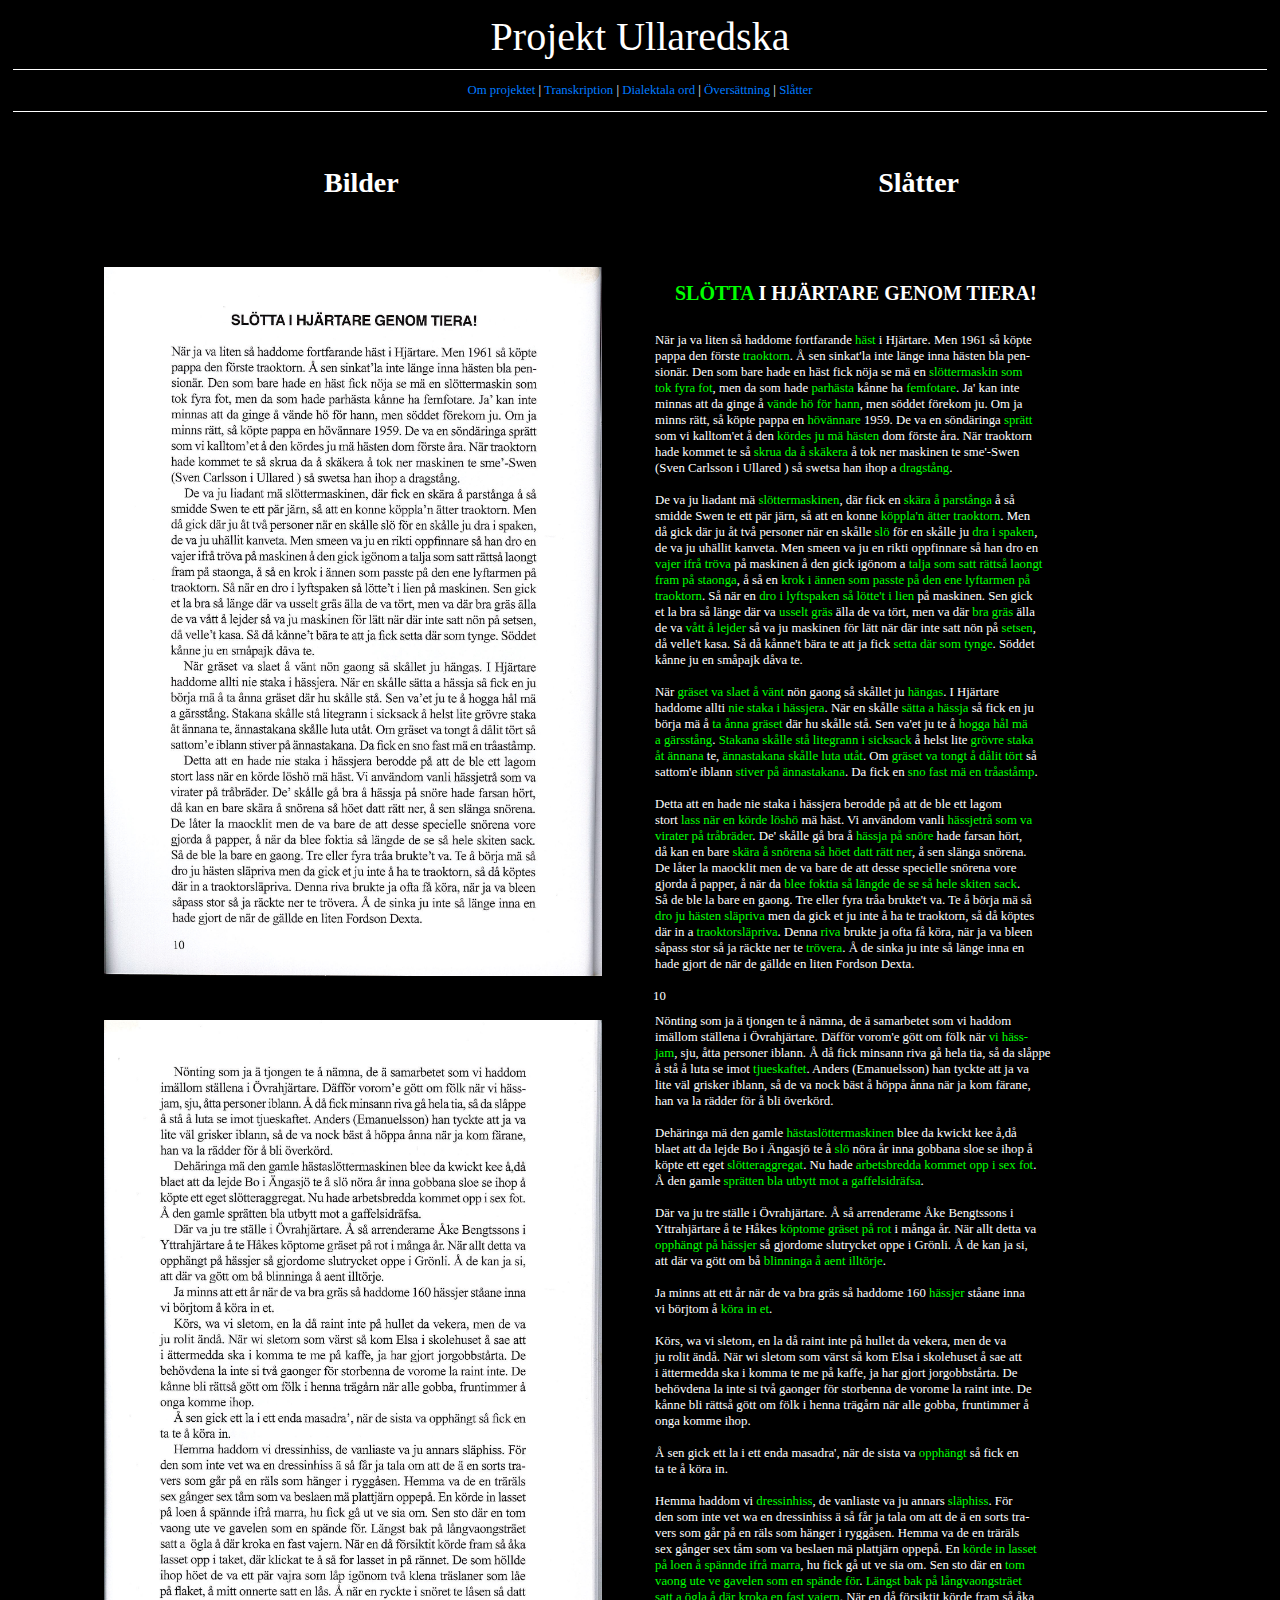
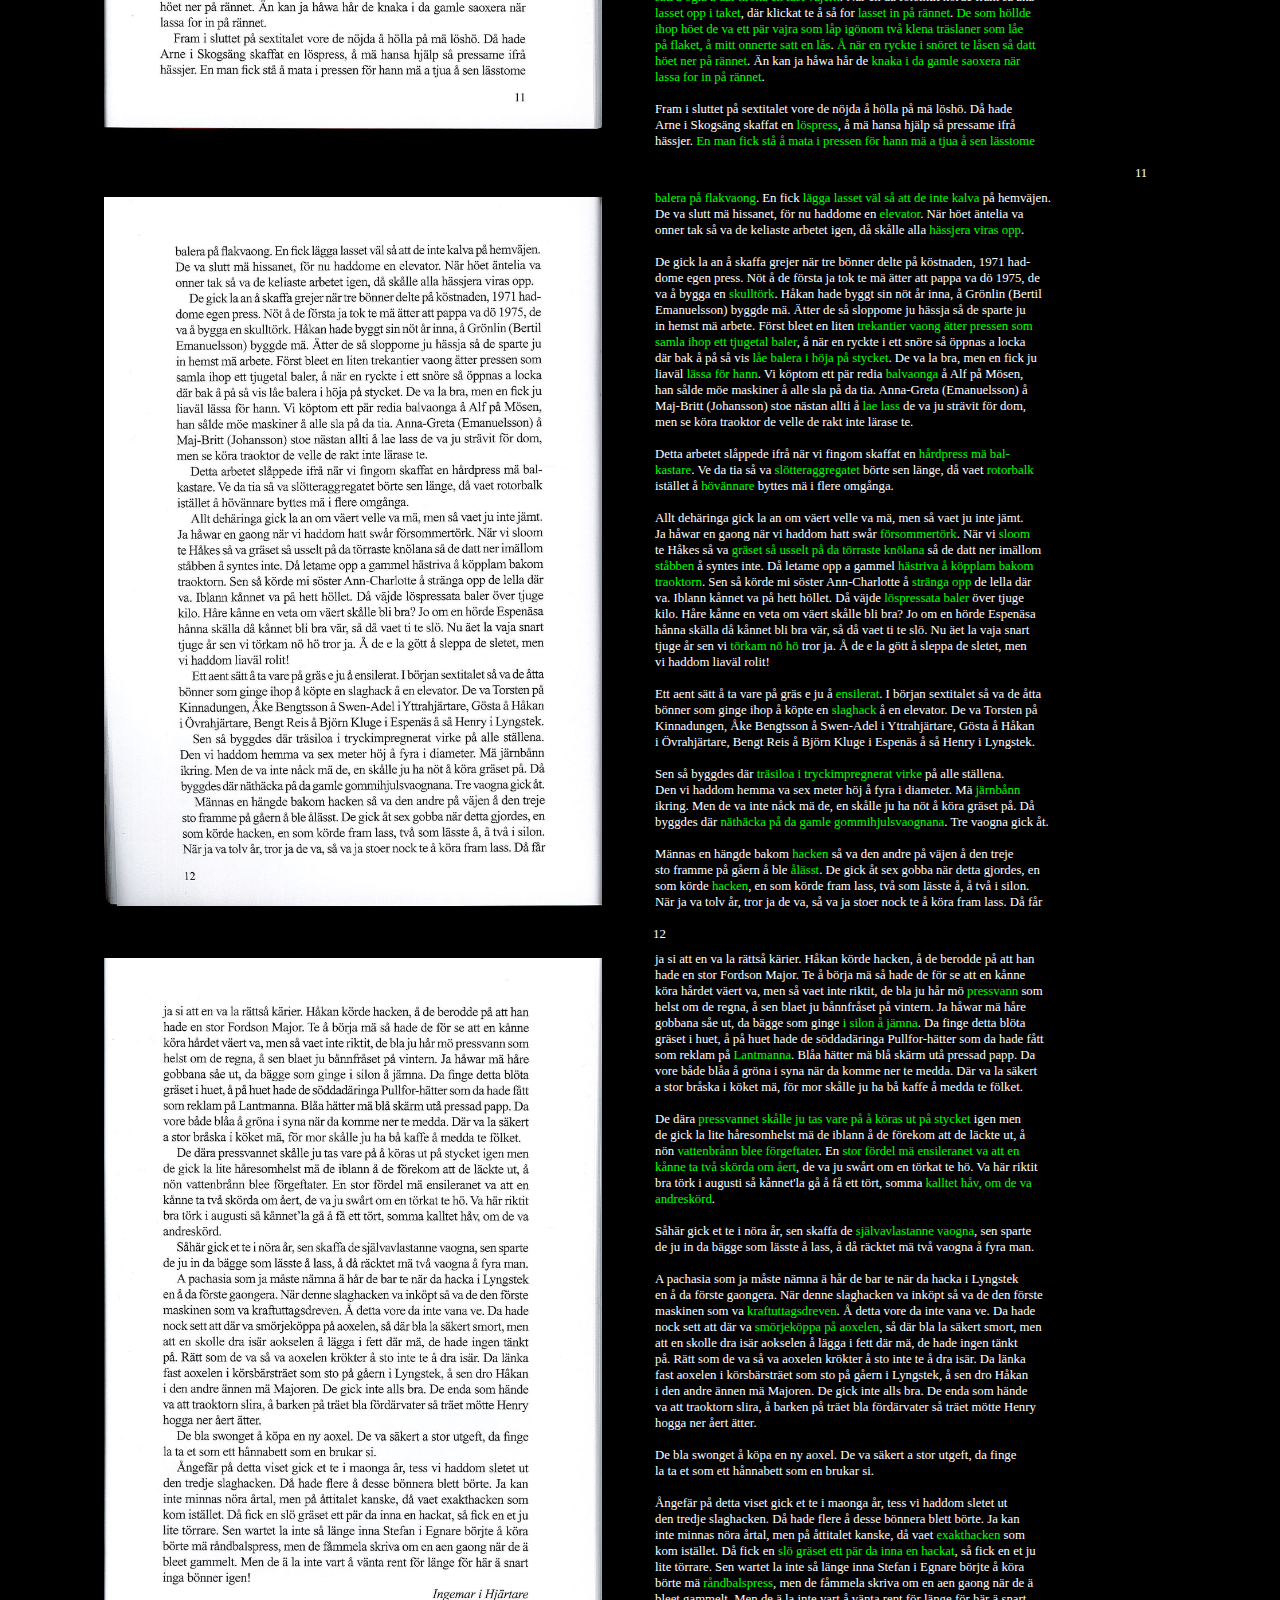
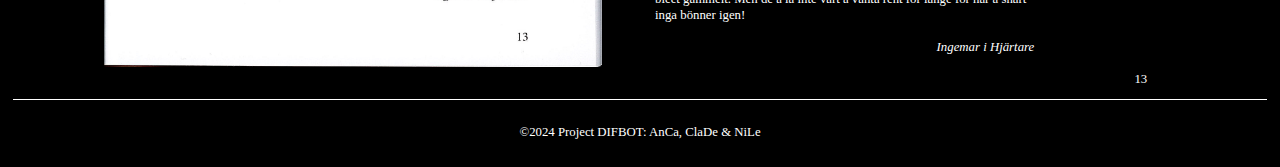
<file: docs/slatter.html>
<!DOCTYPE HTML>
<html lang="en" xml:lang="en">
   <head>
      <meta http-equiv="Content-Type" content="text/html; charset=UTF-8">
      <title>
                    
                    Projekt Ullaredska: Slåtter
                </title>
      <link rel="stylesheet" href="https://stackpath.bootstrapcdn.com/bootstrap/4.3.1/css/bootstrap.min.css" integrity="sha384-ggOyR0iXCbMQv3Xipma34MD+dH/1fQ784/j6cY/iJTQUOhcWr7x9JvoRxT2MZw1T" crossorigin="anonymous">
      <link rel="stylesheet" href="assets/css/main.css">
      <style>
                    .bastext{
                    color: white;
                    }
                    h1, h2, h3, h4{
                    color: white;
                    }
                    .owners{
                    color: white;
                    }
                    body{
                    background-color: black;
                    }
                    nav {
                    border-top: 1px solid white;
                    border-bottom: 1px solid white;
                    color: white;
                    }
                    footer {
                    border-top: 1px solid white;
                    }
                    .slåtter{
                    color: #00FF00;
                    }
                </style>
   </head>
   <body>
      <header>
         <h1>
            Projekt Ullaredska
            </h1>
      </header>
      <nav id="sitenav"><a href="index.html">Om projektet</a> |
         <a href="transkription.html">Transkription</a> |
         <a href="dialektala.html">Dialektala ord</a> |
         <a href="oversattning.html">Översättning</a> |
         <a href="slatter.html">Slåtter</a>
      </nav>
      <main id="manuscript">
         <div class="container">
            <div class="row">
               <div class="col-sm">
                  <h3>Bilder</h3>
               </div>
               <div class="col-sm">
                  <h3>Slåtter</h3>
               </div>
            </div>
            <div class="row">
               <div class="col-sm">
                  <article><img class="img-full" src="assets/img/documents/page10.jpg" title="Sida 10" alt="Page 10"></article>
               </div>
               <div class="col-sm">
                  <article class="transcription">
                     
                     <h4><span class="slåtter">SLÖTTA</span> I HJÄRTARE GENOM TIERA!</h4>
                     
                     <p class="bastext">När ja va liten så haddome fortfarande <span class="slåtter">häst</span> i Hjärtare. Men 1961 så köpte
                        <br>pappa den förste <span class="slåtter">traoktorn</span>. Å sen sinkat'la inte länge inna hästen bla pen-
                        <br>sionär. Den som bare hade en häst fick nöja se mä en <span class="slåtter">slöttermaskin som
                           <br>tok fyra fot</span>, men da som hade <span class="slåtter">parhästa</span> kånne ha <span class="slåtter">femfotare</span>. Ja' kan inte
                        <br>minnas att da ginge å <span class="slåtter">vände hö för hann</span>, men söddet förekom ju. Om ja
                        <br>minns rätt, så köpte pappa en <span class="slåtter">hövännare</span> 1959. De va en söndäringa <span class="slåtter">sprätt</span>
                        <br>som vi kalltom'et å den <span class="slåtter">kördes ju mä hästen</span> dom förste åra. När traoktorn
                        <br>hade kommet te så <span class="slåtter">skrua da å skäkera</span> å tok ner maskinen te sme'-Swen
                        <br>(Sven Carlsson i Ullared ) så swetsa han ihop a <span class="slåtter">dragstång</span>.</p>
                     
                     
                     <p class="bastext">De va ju liadant mä <span class="slåtter">slöttermaskinen</span>, där fick en <span class="slåtter">skära å parstånga</span> å så
                        <br>smidde Swen te ett pär järn, så att en konne <span class="slåtter">köppla'n ätter traoktorn</span>. Men
                        <br>då gick där ju åt två personer när en skålle <span class="slåtter">slö</span> för en skålle ju <span class="slåtter">dra i spaken</span>,
                        <br>de va ju uhällit kanveta. Men smeen va ju en rikti oppfinnare så han dro en
                        <br><span class="slåtter">vajer ifrå tröva</span> på maskinen å den gick igönom a <span class="slåtter">talja som satt rättså laongt
                           <br>fram på staonga</span>, å så en <span class="slåtter">krok i ännen som passte på den ene lyftarmen på
                           <br>traoktorn</span>. Så när en <span class="slåtter">dro i lyftspaken så lötte't i lien</span> på maskinen. Sen gick
                        <br>et la bra så länge där va <span class="slåtter">usselt gräs</span> älla de va tört, men va där <span class="slåtter">bra gräs</span> älla
                        <br>de va <span class="slåtter">vått å lejder</span> så va ju maskinen för lätt när där inte satt nön på <span class="slåtter">setsen</span>,
                        <br>då velle't kasa. Så då kånne't bära te att ja fick <span class="slåtter">setta där som tynge</span>. Söddet
                        <br>kånne ju en småpajk dåva te.</p>
                     
                     
                     <p class="bastext">När <span class="slåtter">gräset va slaet å vänt</span> nön gaong så skållet ju <span class="slåtter">hängas</span>. I Hjärtare
                        <br>haddome allti <span class="slåtter">nie staka i hässjera</span>. När en skålle <span class="slåtter">sätta a hässja</span> så fick en ju
                        <br>börja mä å <span class="slåtter">ta ånna gräset</span> där hu skålle stå. Sen va'et ju te å <span class="slåtter">hogga hål mä
                           <br>a gärsstång</span>. <span class="slåtter">Stakana skålle stå litegrann i sicksack</span> å helst lite <span class="slåtter">grövre staka
                           <br>åt ännana</span> te, <span class="slåtter">ännastakana skålle luta utåt</span>. Om <span class="slåtter">gräset va tongt å dålit tört</span> så
                        <br>sattom'e iblann <span class="slåtter">stiver<span class="note">spetsiga sprintar av metall</span> på ännastakana</span>. Da fick en <span class="slåtter">sno fast mä en tråaståmp</span>.</p>
                     
                     
                     <p class="bastext">Detta att en hade nie staka i hässjera berodde på att de ble ett lagom
                        <br>stort <span class="slåtter">lass när en körde löshö</span> mä häst. Vi användom vanli <span class="slåtter">hässjetrå som va
                           <br>virater på tråbräder</span>. De' skålle gå bra å <span class="slåtter">hässja på snöre</span> hade farsan hört,
                        <br>då kan en bare <span class="slåtter">skära å snörena så höet datt rätt ner</span>, å sen slänga snörena.
                        <br>De låter la maocklit men de va bare de att desse specielle snörena vore
                        <br>gjorda å papper, å när da <span class="slåtter">blee foktia så längde de se så hele skiten sack</span>.
                        <br>Så de ble la bare en gaong. Tre eller fyra tråa brukte't va. Te å börja mä så
                        <br><span class="slåtter">dro ju hästen släpriva</span> men da gick et ju inte å ha te traoktorn, så då köptes
                        <br>där in a <span class="slåtter">traoktorsläpriva</span>. Denna <span class="slåtter">riva</span> brukte ja ofta få köra, när ja va bleen
                        <br>såpass stor så ja räckte ner te <span class="slåtter">trövera</span>. Å de sinka ju inte så länge inna en
                        <br>hade gjort de när de gällde en liten Fordson Dexta.</p>
                     
                     
                     <p class="bastext"><span class="bottom-left">10</span></p>
                     </article>
               </div>
            </div>
            <div class="row">
               <div class="col-sm">
                  <article><img class="img-full" src="assets/img/documents/page11.jpg" title="Sida 11" alt="Page 11"></article>
               </div>
               <div class="col-sm">
                  <article class="transcription">
                     
                     <p class="bastext">Nönting som ja ä tjongen te å nämna, de ä samarbetet som vi haddom
                        <br>imällom ställena i Övrahjärtare. Däfför vorom'e gött om fölk när <span class="slåtter">vi häss-
                           <br>jam</span>, sju, åtta personer iblann. Å då fick minsann riva gå hela tia, så da slåppe
                        <br>å stå å luta se imot <span class="slåtter">tjueskaftet</span>. Anders (Emanuelsson) han tyckte att ja va
                        <br>lite väl grisker iblann, så de va nock bäst å höppa ånna när ja kom färane,
                        <br>han va la rädder för å bli överkörd.</p>
                     
                     
                     <p class="bastext">Dehäringa mä den gamle <span class="slåtter">hästaslöttermaskinen</span> blee da kwickt kee å,då
                        <br>blaet att da lejde Bo i Ängasjö te å <span class="slåtter">slö</span> nöra år inna gobbana sloe se ihop å
                        <br>köpte ett eget <span class="slåtter">slötteraggregat</span>. Nu hade <span class="slåtter">arbetsbredda kommet opp i sex fot</span>.
                        <br>Å den gamle <span class="slåtter">sprätten bla utbytt mot a gaffelsidräfsa</span>.</p>
                     
                     
                     <p class="bastext">Där va ju tre ställe i Övrahjärtare. Å så arrenderame Åke Bengtssons i
                        <br>Yttrahjärtare å te Håkes <span class="slåtter">köptome gräset på rot</span> i många år. När allt detta va
                        <br><span class="slåtter">opphängt på hässjer</span> så gjordome slutrycket oppe i Grönli. Å de kan ja si,
                        <br>att där va gött om bå <span class="slåtter">blinninga å aent illtörje</span>.</p>
                     
                     
                     <p class="bastext">Ja minns att ett år när de va bra gräs så haddome 160 <span class="slåtter">hässjer</span> ståane inna
                        <br>vi börjtom å <span class="slåtter">köra in et</span>.</p>
                     
                     
                     <p class="bastext">Körs, wa vi sletom, en la då raint inte på hullet da vekera, men de va
                        <br>ju rolit ändå. När wi sletom som värst så kom Elsa i skolehuset å sae att
                        <br>i ättermedda ska i komma te me på kaffe, ja har gjort jorgobbstårta. De
                        <br>behövdena la inte si två gaonger för storbenna de vorome la raint inte. De
                        <br>kånne bli rättså gött om fölk i henna trägårn när alle gobba, fruntimmer å
                        <br>onga komme ihop.</p>
                     
                     
                     <p class="bastext">Å sen gick ett la i ett enda masadra', när de sista va <span class="slåtter">opphängt</span> så fick en
                        <br>ta te å köra in.</p>
                     
                     
                     <p class="bastext">Hemma haddom vi <span class="slåtter">dressinhiss</span>, de vanliaste va ju annars <span class="slåtter">släphiss</span>. För
                        <br>den som inte vet wa en dressinhiss ä så får ja tala om att de ä en sorts tra-
                        <br>vers som går på en räls som hänger i ryggåsen. Hemma va de en träräls
                        <br>sex gånger sex tåm som va beslaen mä plattjärn oppepå. En <span class="slåtter">körde in lasset
                           <br>på loen å spännde ifrå marra</span>, hu fick gå ut ve sia om. Sen sto där en <span class="slåtter">tom
                           <br>vaong ute ve gavelen som en spände för</span>. <span class="slåtter">Längst bak på långvaongsträet
                           <br>satt a ögla å där kroka en fast vajern</span>. När en då försiktit körde fram så åka
                        <br><span class="slåtter">lasset opp i taket</span>, där klickat te å så for <span class="slåtter">lasset in på rännet</span>. <span class="slåtter">De som höllde
                           <br>ihop höet de va ett pär vajra som låp igönom två klena träslaner som låe
                           <br>på flaket, å mitt onnerte satt en lås</span>. <span class="slåtter">Å när en ryckte i snöret te låsen så datt
                           <br>höet ner på rännet</span>. Än kan ja håwa hår de <span class="slåtter">knaka i da gamle saoxera när
                           <br>lassa for in på rännet</span>.</p>
                     
                     
                     <p class="bastext">Fram i sluttet på sextitalet vore de nöjda å hölla på mä löshö. Då hade
                        <br>Arne i Skogsäng skaffat en <span class="slåtter">löspress</span>, å mä hansa hjälp så pressame ifrå
                        <br>hässjer. <span class="slåtter">En man fick stå å mata i pressen för hann mä a tjua å sen lässtome</span></p>
                     
                     
                     <p class="bastext"><span class="bottom-right">11</span></p>
                     </article>
               </div>
            </div>
            <div class="row">
               <div class="col-sm">
                  <article><img class="img-full" src="assets/img/documents/page12.jpg" title="Sida 12" alt="Page 12"></article>
               </div>
               <div class="col-sm">
                  <article class="transcription">
                     
                     <p class="bastext"><span class="slåtter">balera på flakvaong</span>. En fick <span class="slåtter">lägga lasset väl så att de inte kalva</span> på hemväjen.
                        <br>De va slutt mä hissanet<span class="note">för hand</span>, för nu haddome en <span class="slåtter">elevator</span>. När höet äntelia va
                        <br>onner tak så va de keliaste arbetet igen, då skålle alla <span class="slåtter">hässjera viras opp</span>.</p>
                     
                     
                     <p class="bastext">De gick la an å skaffa grejer när tre bönner delte på köstnaden, 1971 had-
                        <br>dome egen press. Nöt å de första ja tok te mä ätter att pappa va dö 1975, de
                        <br>va å bygga en <span class="slåtter">skulltörk</span>. Håkan hade byggt sin nöt år inna, å Grönlin (Bertil
                        <br>Emanuelsson) byggde mä. Ätter de så sloppome ju hässja så de sparte ju
                        <br>in hemst mä arbete. Först bleet en liten <span class="slåtter">trekantier vaong ätter pressen som
                           <br>samla ihop ett tjugetal baler</span>, å när en ryckte i ett snöre så öppnas a locka
                        <br>där bak å på så vis <span class="slåtter">låe balera i höja på stycket</span>. De va la bra, men en fick ju
                        <br>liaväl <span class="slåtter">lässa för hann</span>. Vi köptom ett pär redia <span class="slåtter">balvaonga</span> å Alf på Mösen,
                        <br>han sålde möe maskiner å alle sla på da tia. Anna-Greta (Emanuelsson) å
                        <br>Maj-Britt (Johansson) stoe nästan allti å <span class="slåtter">lae lass</span> de va ju strävit för dom,
                        <br>men se köra traoktor de velle de rakt inte lärase te.</p>
                     
                     
                     <p class="bastext">Detta arbetet slåppede ifrå när vi fingom skaffat en <span class="slåtter">hårdpress mä bal-
                           <br>kastare</span>. Ve da tia så va <span class="slåtter">slötteraggregatet</span> börte sen länge, då vaet <span class="slåtter">rotorbalk</span>
                        <br>istället å <span class="slåtter">hövännare</span> byttes mä i flere omgånga.</p>
                     
                     
                     <p class="bastext">Allt dehäringa gick la an om väert velle va mä, men så vaet ju inte jämt.
                        <br>Ja håwar en gaong när vi haddom hatt swår <span class="slåtter">försommertörk</span>. När vi <span class="slåtter">sloom</span>
                        <br>te Håkes så va <span class="slåtter">gräset så usselt på da törraste knölana</span> så de datt ner imällom
                        <br><span class="slåtter">ståbben</span> å syntes inte. Då letame opp a gammel <span class="slåtter">hästriva å köpplam bakom
                           <br>traoktorn</span>. Sen så körde mi söster Ann-Charlotte å <span class="slåtter">stränga opp</span> de lella där
                        <br>va. Iblann kånnet va på hett höllet. Då väjde <span class="slåtter">löspressata baler</span> över tjuge
                        <br>kilo. Håre kånne en veta om väert skålle bli bra? Jo om en hörde Espenäsa
                        <br>hånna skälla då kånnet bli bra vär, så då vaet ti te slö. Nu äet la vaja snart
                        <br>tjuge år sen vi <span class="slåtter">törkam nö hö</span> tror ja. Å de e la gött å sleppa de sletet, men
                        <br>vi haddom liaväl rolit!</p>
                     
                     
                     <p class="bastext">Ett aent sätt å ta vare på gräs e ju å <span class="slåtter">ensilerat</span>. I början sextitalet så va de åtta
                        <br>bönner som ginge ihop å köpte en <span class="slåtter">slaghack</span> å en elevator. De va Torsten på
                        <br>Kinnadungen, Åke Bengtsson å Swen-Adel i Yttrahjärtare, Gösta å Håkan
                        <br>i Övrahjärtare, Bengt Reis å Björn Kluge i Espenäs å så Henry i Lyngstek.</p>
                     
                     
                     <p class="bastext">Sen så byggdes där <span class="slåtter">träsiloa i tryckimpregnerat virke</span> på alle ställena.
                        <br>Den vi haddom hemma va sex meter höj å fyra i diameter. Mä <span class="slåtter">järnbånn</span>
                        <br>ikring. Men de va inte nåck mä de, en skålle ju ha nöt å köra gräset på. Då
                        <br>byggdes där <span class="slåtter">näthäcka på da gamle gommihjulsvaognana</span>. Tre vaogna gick åt.</p>
                     
                     
                     <p class="bastext">Männas en hängde bakom <span class="slåtter">hacken</span> så va den andre på väjen å den treje
                        <br>sto framme på gåern å ble <span class="slåtter">ålässt</span>. De gick åt sex gobba när detta gjordes, en
                        <br>som körde <span class="slåtter">hacken</span>, en som körde fram lass, två som lässte å, å två i silon.
                        <br>När ja va tolv år, tror ja de va, så va ja stoer nock te å köra fram lass. Då får</p>
                     
                     
                     <p class="bastext"><span class="bottom-left">12</span></p>
                     </article>
               </div>
            </div>
            <div class="row">
               <div class="col-sm">
                  <article><img class="img-full" src="assets/img/documents/page13.jpg" title="Sida 13" alt="Page 13"></article>
               </div>
               <div class="col-sm">
                  <article class="transcription">
                     
                     <p class="bastext">ja si att en va la rättså kärier. Håkan körde hacken, å de berodde på att han
                        <br>hade en stor Fordson Major. Te å börja mä så hade de för se att en kånne
                        <br>köra hårdet väert va, men så vaet inte riktit, de bla ju hår mö <span class="slåtter">pressvann</span> som
                        <br>helst om de regna, å sen blaet ju bånnfråset på vintern. Ja håwar mä håre
                        <br>gobbana såe ut, da bägge som ginge <span class="slåtter">i silon å jämna</span>. Da finge detta blöta
                        <br>gräset i huet, å på huet hade de söddadäringa Pullfor-hätter som da hade fått
                        <br>som reklam på <span class="slåtter">Lantmanna</span>. Blåa hätter mä blå skärm utå pressad papp. Da
                        <br>vore både blåa å gröna i syna när da komme ner te medda. Där va la säkert
                        <br>a stor bråska i köket mä, för mor skålle ju ha bå kaffe å medda te fölket.</p>
                     
                     
                     <p class="bastext">De dära <span class="slåtter">pressvannet skålle ju tas vare på å köras ut på stycket</span> igen men
                        <br>de gick la lite håresomhelst mä de iblann å de förekom att de läckte ut, å
                        <br>nön <span class="slåtter">vattenbrånn blee förgeftater</span>. En <span class="slåtter">stor fördel mä ensileranet va att en
                           <br>kånne ta två skörda om åert</span>, de va ju swårt om en törkat te hö. Va här riktit
                        <br>bra törk i augusti så kånnet'la gå å få ett tört, somma <span class="slåtter">kalltet håv<span class="note">gåva: som i gudens håvor eller hov: som i efterfölja</span>, om de va
                           <br>andreskörd</span>.</p>
                     
                     
                     <p class="bastext">Såhär gick et te i nöra år, sen skaffa de <span class="slåtter">självavlastanne vaogna</span>, sen sparte
                        <br>de ju in da bägge som lässte å lass, å då räcktet mä två vaogna å fyra man.</p>
                     
                     
                     <p class="bastext">A pachasia som ja måste nämna ä hår de bar te när da hacka i Lyngstek
                        <br>en å da förste gaongera. När denne slaghacken va inköpt så va de den förste
                        <br>maskinen som va <span class="slåtter">kraftuttagsdreven</span>. Å detta vore da inte vana ve. Da hade
                        <br>nock sett att där va <span class="slåtter">smörjeköppa på aoxelen</span>, så där bla la säkert smort, men
                        <br>att en skolle dra isär aokselen å lägga i fett där mä, de hade ingen tänkt
                        <br>på. Rätt som de va så va aoxelen krökter å sto inte te å dra isär. Da länka
                        <br>fast aoxelen i körsbärsträet som sto på gåern i Lyngstek, å sen dro Håkan
                        <br>i den andre ännen mä Majoren. De gick inte alls bra. De enda som hände
                        <br>va att traoktorn slira, å barken på träet bla fördärvater så träet mötte<span class="note">var tvungen att; preteritum av måste</span> Henry
                        <br>hogga ner åert ätter.</p>
                     
                     
                     
                     <p class="bastext">De bla swonget å köpa en ny aoxel. De va säkert a stor utgeft, da finge
                        <br>la ta et som ett hånnabett som en brukar si.</p>
                     
                     
                     <p class="bastext">Ångefär på detta viset gick et te i maonga år, tess vi haddom sletet ut
                        <br>den tredje slaghacken. Då hade flere å desse bönnera blett börte. Ja kan
                        <br>inte minnas nöra årtal, men på åttitalet kanske, då vaet <span class="slåtter">exakthacken</span> som
                        <br>kom istället. Då fick en <span class="slåtter">slö gräset ett pär da inna en hackat</span>, så fick en et ju
                        <br>lite törrare. Sen wartet la inte så länge inna Stefan i Egnare börjte å köra
                        <br>börte mä <span class="slåtter">råndbalspress</span>, men de fåmmela skriva om en aen gaong när de ä
                        <br>bleet gammelt. Men de ä la inte vart å vänta rent för länge för här ä snart
                        <br>inga bönner igen!</p>
                     
                     
                     <p class="bastext"><span class="signature">Ingemar i Hjärtare</span></p>
                     
                     
                     <p class="bastext"><span class="bottom-right">13</span></p>
                     </article>
               </div>
            </div>
         </div>
      </main>
      <footer>
         <div class="row" id="footer">
            <div class="col-sm copyright">
               <div><span class="owners">©2024 Project DIFBOT: AnCa, ClaDe &amp; NiLe</span></div>
            </div>
         </div>
      </footer><script src="https://code.jquery.com/jquery-3.3.1.slim.min.js" integrity="sha384-q8i/X+965DzO0rT7abK41JStQIAqVgRVzpbzo5smXKp4YfRvH+8abtTE1Pi6jizo" crossorigin="anonymous"></script><script src="https://cdn.jsdelivr.net/npm/popper.js@1.14.3/dist/umd/popper.min.js" integrity="sha384-ZMP7rVo3mIykV+2+9J3UJ46jBk0WLaUAdn689aCwoqbBJiSnjAK/l8WvCWPIPm49" crossorigin="anonymous"></script><script src="https://cdn.jsdelivr.net/npm/bootstrap@4.1.3/dist/js/bootstrap.min.js" integrity="sha384-ChfqqxuZUCnJSK3+MXmPNIyE6ZbWh2IMqE241rYiqJxyMiZ6OW/JmZQ5stwEULTy" crossorigin="anonymous"></script></body>
</html>
</file>
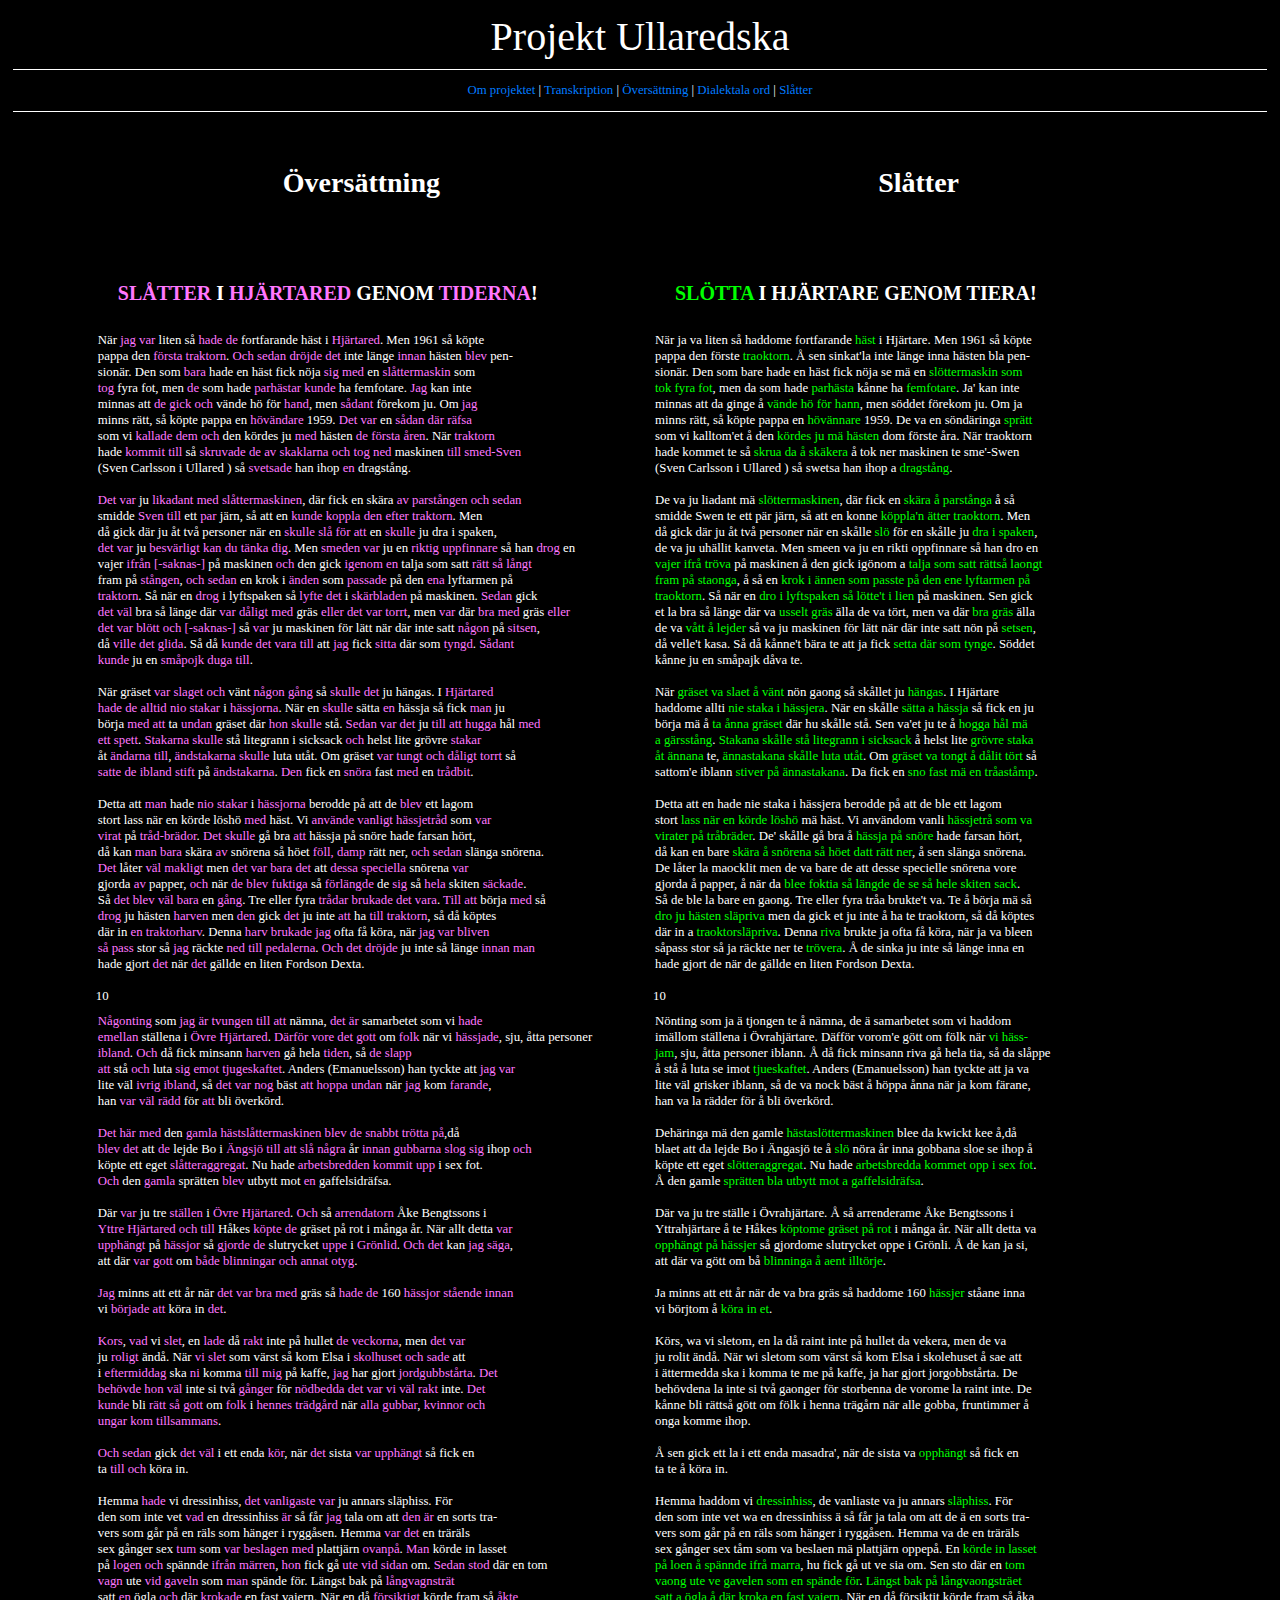
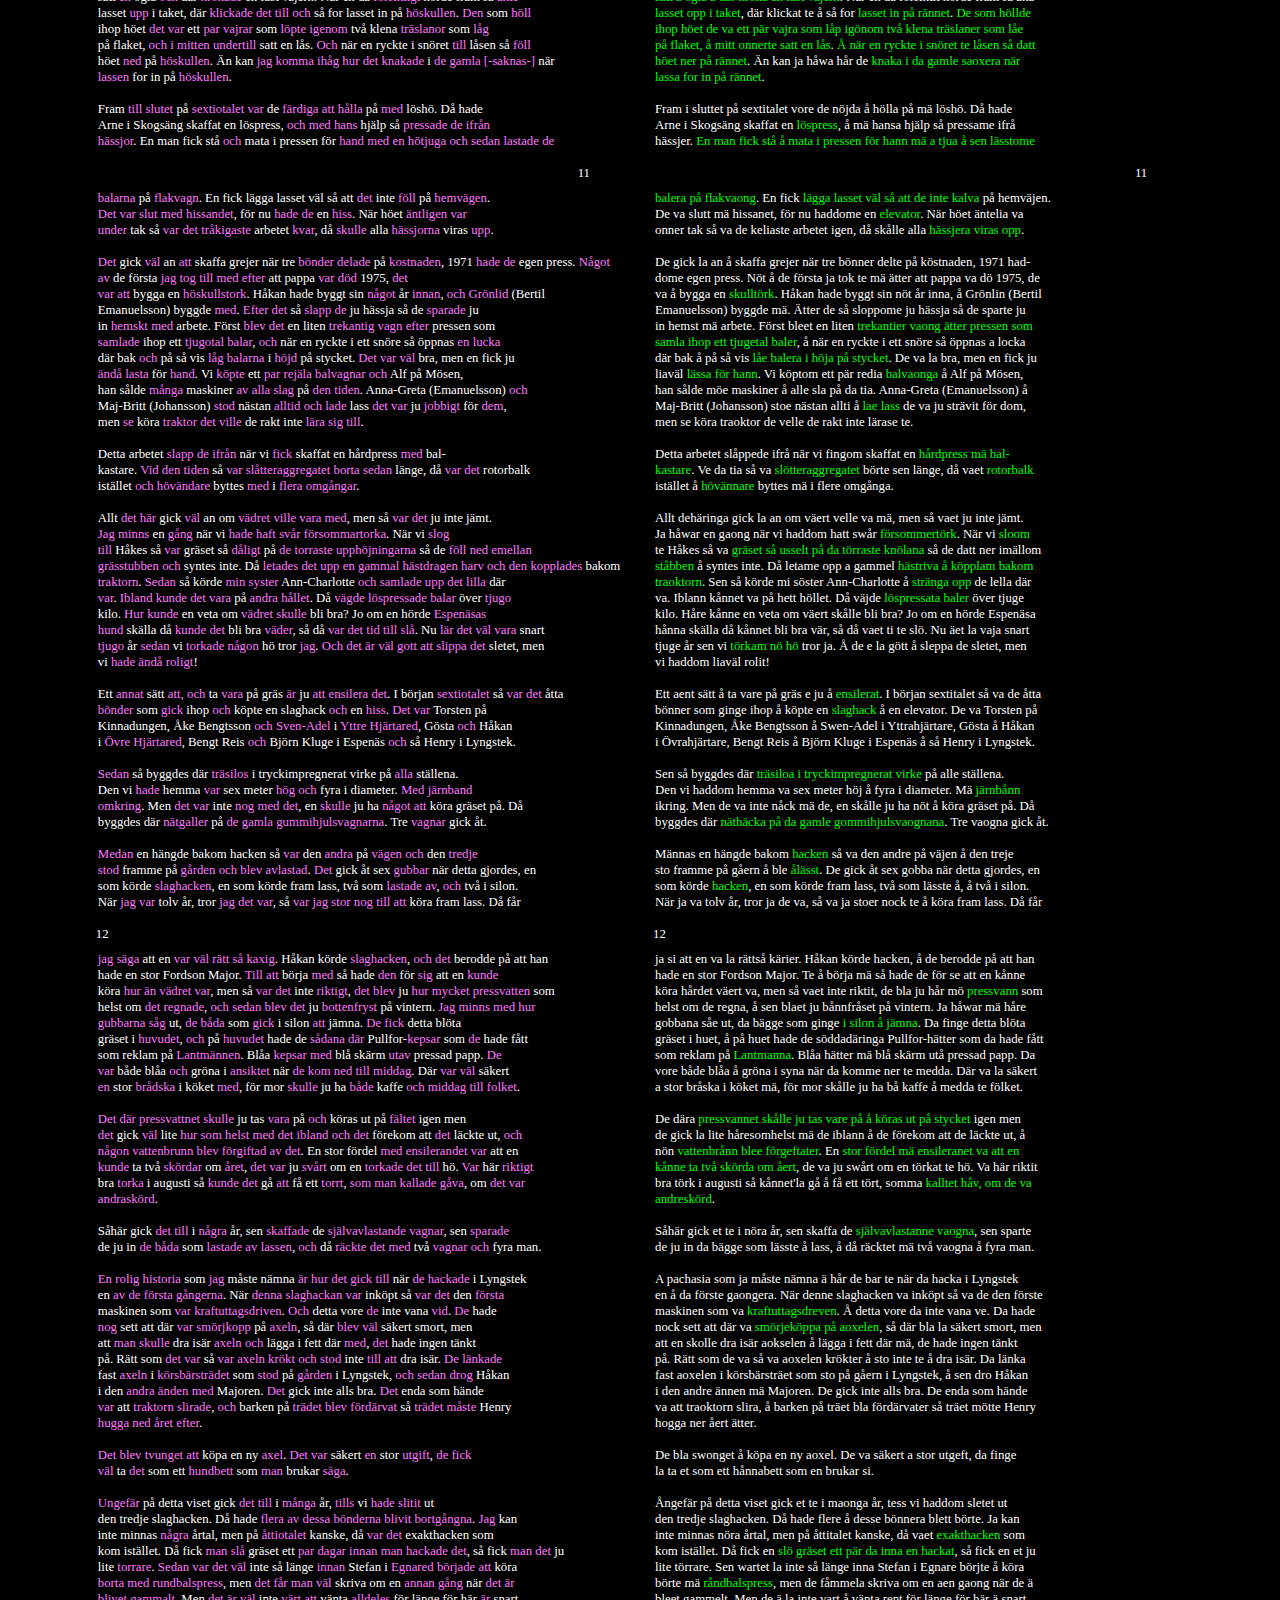
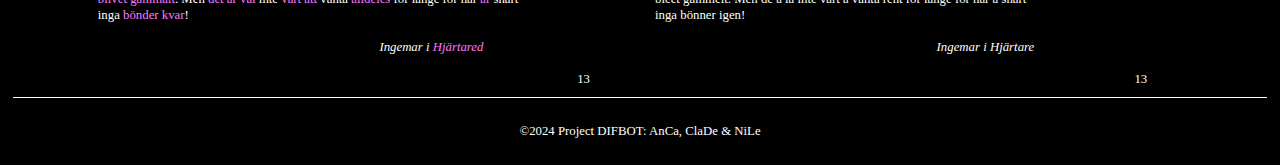
<file: docs/slatter_mover.html>
<!DOCTYPE HTML>
<html lang="en" xml:lang="en">
   <head>
      <meta http-equiv="Content-Type" content="text/html; charset=UTF-8">
      <title>
                    
                    Projekt Ullaredska: Slåtter
                </title>
      <link rel="stylesheet" href="https://stackpath.bootstrapcdn.com/bootstrap/4.3.1/css/bootstrap.min.css" integrity="sha384-ggOyR0iXCbMQv3Xipma34MD+dH/1fQ784/j6cY/iJTQUOhcWr7x9JvoRxT2MZw1T" crossorigin="anonymous">
      <link rel="stylesheet" href="assets/css/main.css">
      <style>
                    .bastext{
                    color: white;
                    }
                    h1, h2, h3, h4{
                    color: white;
                    }
                    .owners{
                    color: white;
                    }
                    body{
                    background-color: black;
                    }
                    nav {
                    border-top: 1px solid white;
                    border-bottom: 1px solid white;
                    color: white;
                    }
                    footer {
                    border-top: 1px solid white;
                    }
                    .slåtter{
                    color: #00FF00;
                    }
                    .rikssv{
                    color: #FF77FF;
                    }
                    h4{
                    text-transform: uppercase;
                    }

                </style>
   </head>
   <body>
      <header>
         <h1>
            Projekt Ullaredska
            </h1>
      </header>
      <nav id="sitenav"><a href="index.html">Om projektet</a> |
         <a href="transkription.html">Transkription</a> |
         <a href="oversattning.html">Översättning</a> |
         <a href="dialektala.html">Dialektala ord</a> |
         <a href="slatter.html">Slåtter</a></nav>
      <main id="manuscript">
         <div class="container">
            <div class="row">
               <div class="col-sm">
                  <h3>Översättning</h3>
               </div>
               <div class="col-sm">
                  <h3>Slåtter</h3>
               </div>
            </div>
            <div class="row">
               <div class="col-sm">
                  <article>
                     <h4><span class="rikssv">slåtter</span> I <span class="rikssv">Hjärtared</span> GENOM <span class="rikssv">tiderna</span>!</h4>
                     
                     <p class="bastext">När <span class="rikssv">jag</span> <span class="rikssv">var</span> liten så <span class="rikssv">hade de</span> fortfarande häst i <span class="rikssv">Hjärtared</span>. Men 1961 så köpte
                        <br>pappa den <span class="rikssv">första</span> <span class="rikssv">traktorn</span>. <span class="rikssv">Och</span> <span class="rikssv">sedan</span> <span class="rikssv">dröjde det</span> inte länge <span class="rikssv">innan</span> hästen <span class="rikssv">blev</span> pen-
                        <br>sionär. Den som <span class="rikssv">bara</span> hade en häst fick nöja <span class="rikssv">sig</span> <span class="rikssv">med</span> en <span class="rikssv">slåttermaskin</span> som
                        <br><span class="rikssv">tog</span> fyra fot, men <span class="rikssv">de</span> som hade <span class="rikssv">parhästar</span> <span class="rikssv">kunde</span> ha femfotare. <span class="rikssv">Jag</span> kan inte
                        <br>minnas att <span class="rikssv">de</span> <span class="rikssv">gick</span> <span class="rikssv">och</span> vände hö för <span class="rikssv">hand</span>, men <span class="rikssv">sådant</span> förekom ju. Om <span class="rikssv">jag</span>
                        <br>minns rätt, så köpte pappa en <span class="rikssv">hövändare</span> 1959. <span class="rikssv">Det</span> <span class="rikssv">var</span> en <span class="rikssv">sådan där</span> <span class="rikssv">räfsa</span>
                        <br>som vi <span class="rikssv">kallade dem</span> <span class="rikssv">och</span> den kördes ju <span class="rikssv">med</span> hästen <span class="rikssv">de</span> <span class="rikssv">första</span> <span class="rikssv">åren</span>. När <span class="rikssv">traktorn</span>
                        <br>hade <span class="rikssv">kommit</span> <span class="rikssv">till</span> så <span class="rikssv">skruvade</span> <span class="rikssv">de</span> <span class="rikssv">av</span> <span class="rikssv">skaklarna</span> <span class="rikssv">och</span> <span class="rikssv">tog</span> <span class="rikssv">ned</span> maskinen <span class="rikssv">till</span> <span class="rikssv">smed-Sven</span>
                        <br>(Sven Carlsson i Ullared ) så <span class="rikssv">svetsade</span> han ihop <span class="rikssv">en</span> dragstång.</p>
                     
                     
                     <p class="bastext"><span class="rikssv">Det</span> <span class="rikssv">var</span> ju <span class="rikssv">likadant</span> <span class="rikssv">med</span> <span class="rikssv">slåttermaskinen</span>, där fick en skära <span class="rikssv">av</span> <span class="rikssv">parstången</span> <span class="rikssv">och</span> <span class="rikssv">sedan</span>
                        <br>smidde <span class="rikssv">Sven</span> <span class="rikssv">till</span> ett <span class="rikssv">par</span> järn, så att en <span class="rikssv">kunde</span> <span class="rikssv">koppla den</span> <span class="rikssv">efter</span> <span class="rikssv">traktorn</span>. Men
                        <br>då gick där ju åt två personer när en <span class="rikssv">skulle</span> <span class="rikssv">slå</span> <span class="rikssv">för att</span> en <span class="rikssv">skulle</span> ju dra i spaken,
                        <br><span class="rikssv">det</span> <span class="rikssv">var</span> ju <span class="rikssv">besvärligt</span> <span class="rikssv">kan du tänka dig</span>. Men <span class="rikssv">smeden</span> <span class="rikssv">var</span> ju en <span class="rikssv">riktig</span> <span class="rikssv">uppfinnare</span> så han <span class="rikssv">drog</span> en
                        <br>vajer <span class="rikssv">ifrån</span> <span class="rikssv">[-saknas-]</span> på maskinen <span class="rikssv">och</span> den gick <span class="rikssv">igenom</span> <span class="rikssv">en</span> talja som satt <span class="rikssv">rätt så</span> <span class="rikssv">långt</span>
                        <br>fram på <span class="rikssv">stången</span>, <span class="rikssv">och</span> <span class="rikssv">sedan</span> en krok i <span class="rikssv">änden</span> som <span class="rikssv">passade</span> på den <span class="rikssv">ena</span> lyftarmen på
                        <br><span class="rikssv">traktorn</span>. Så när en <span class="rikssv">drog</span> i lyftspaken så <span class="rikssv">lyfte det</span> i <span class="rikssv">skärbladen</span> på maskinen. <span class="rikssv">Sedan</span> gick
                        <br><span class="rikssv">det</span> <span class="rikssv">väl</span> bra så länge där <span class="rikssv">var</span> <span class="rikssv">dåligt med</span> gräs <span class="rikssv">eller</span> <span class="rikssv">det</span> <span class="rikssv">var</span> <span class="rikssv">torrt</span>, men <span class="rikssv">var</span> där <span class="rikssv">bra med</span> gräs <span class="rikssv">eller</span>
                        <br><span class="rikssv">det</span> <span class="rikssv">var</span> <span class="rikssv">blött</span> <span class="rikssv">och</span> <span class="rikssv">[-saknas-]</span> så <span class="rikssv">var</span> ju maskinen för lätt när där inte satt <span class="rikssv">någon</span> på <span class="rikssv">sitsen</span>,
                        <br>då <span class="rikssv">ville det</span> <span class="rikssv">glida</span>. Så då <span class="rikssv">kunde det</span> <span class="rikssv">vara</span> <span class="rikssv">till</span> att <span class="rikssv">jag</span> fick <span class="rikssv">sitta</span> där som <span class="rikssv">tyngd</span>. <span class="rikssv">Sådant</span>
                        <br><span class="rikssv">kunde</span> ju en <span class="rikssv">småpojk</span> <span class="rikssv">duga</span> <span class="rikssv">till</span>.</p>
                     
                     
                     <p class="bastext">När gräset <span class="rikssv">var</span> <span class="rikssv">slaget</span> <span class="rikssv">och</span> vänt <span class="rikssv">någon</span> <span class="rikssv">gång</span> så <span class="rikssv">skulle det</span> ju hängas. I <span class="rikssv">Hjärtared</span>
                        <br><span class="rikssv">hade de</span> <span class="rikssv">alltid</span> <span class="rikssv">nio</span> <span class="rikssv">stakar</span> i <span class="rikssv">hässjorna</span>. När en <span class="rikssv">skulle</span> sätta <span class="rikssv">en</span> hässja så fick <span class="rikssv">man</span> ju
                        <br>börja <span class="rikssv">med</span> <span class="rikssv">att</span> ta <span class="rikssv">undan</span> gräset där <span class="rikssv">hon</span> <span class="rikssv">skulle</span> stå. <span class="rikssv">Sedan</span> <span class="rikssv">var det</span> ju <span class="rikssv">till</span> <span class="rikssv">att</span> <span class="rikssv">hugga</span> hål <span class="rikssv">med</span>
                        <br><span class="rikssv">ett</span> <span class="rikssv">spett</span>. <span class="rikssv">Stakarna</span> <span class="rikssv">skulle</span> stå litegrann i sicksack <span class="rikssv">och</span> helst lite grövre <span class="rikssv">stakar</span>
                        <br>åt <span class="rikssv">ändarna</span> <span class="rikssv">till</span>, <span class="rikssv">ändstakarna</span> <span class="rikssv">skulle</span> luta utåt. Om gräset <span class="rikssv">var</span> <span class="rikssv">tungt</span> <span class="rikssv">och</span> <span class="rikssv">dåligt</span> <span class="rikssv">torrt</span> så
                        <br><span class="rikssv">satte de</span> <span class="rikssv">ibland</span> <span class="rikssv">stift</span><span class="note">spetsiga sprintar av metall</span> på <span class="rikssv">ändstakarna</span>. <span class="rikssv">Den</span> fick en <span class="rikssv">snöra</span> fast <span class="rikssv">med</span> en <span class="rikssv">trådbit</span>.</p>
                     
                     
                     <p class="bastext">Detta att <span class="rikssv">man</span> hade <span class="rikssv">nio</span> <span class="rikssv">stakar</span> i <span class="rikssv">hässjorna</span> berodde på att de <span class="rikssv">blev</span> ett lagom
                        <br>stort lass när en körde löshö <span class="rikssv">med</span> häst. Vi <span class="rikssv">använde</span> <span class="rikssv">vanligt</span> <span class="rikssv">hässjetråd</span> som <span class="rikssv">var</span>
                        <br><span class="rikssv">virat</span> på <span class="rikssv">tråd-brädor</span>. <span class="rikssv">Det</span> <span class="rikssv">skulle</span> gå bra <span class="rikssv">att</span> hässja på snöre hade farsan hört,
                        <br>då kan <span class="rikssv">man</span> <span class="rikssv">bara</span> skära <span class="rikssv">av</span> snörena så höet <span class="rikssv">föll, damp</span> rätt ner, <span class="rikssv">och</span> <span class="rikssv">sedan</span> slänga snörena.
                        <br><span class="rikssv">Det</span> låter <span class="rikssv">väl</span> <span class="rikssv">makligt</span> men <span class="rikssv">det</span> <span class="rikssv">var</span> <span class="rikssv">bara</span> <span class="rikssv">det</span> att <span class="rikssv">dessa</span> <span class="rikssv">speciella</span> snörena <span class="rikssv">var</span>
                        <br>gjorda <span class="rikssv">av</span> papper, <span class="rikssv">och</span> när <span class="rikssv">de</span> <span class="rikssv">blev</span> <span class="rikssv">fuktiga</span> så <span class="rikssv">förlängde</span> de <span class="rikssv">sig</span> så <span class="rikssv">hela</span> skiten <span class="rikssv">säckade</span>.
                        <br>Så <span class="rikssv">det</span> <span class="rikssv">blev</span> <span class="rikssv">väl</span> <span class="rikssv">bara</span> en <span class="rikssv">gång</span>. Tre eller fyra <span class="rikssv">trådar</span> <span class="rikssv">brukade det</span> <span class="rikssv">vara</span>. <span class="rikssv">Till</span> <span class="rikssv">att</span> börja <span class="rikssv">med</span> så
                        <br><span class="rikssv">drog</span> ju hästen <span class="rikssv">harven</span> men <span class="rikssv">den</span> gick <span class="rikssv">det</span> ju inte <span class="rikssv">att</span> ha <span class="rikssv">till</span> <span class="rikssv">traktorn</span>, så då köptes
                        <br>där in <span class="rikssv">en</span> <span class="rikssv">traktorharv</span>. Denna <span class="rikssv">harv</span> <span class="rikssv">brukade</span> <span class="rikssv">jag</span> ofta få köra, när <span class="rikssv">jag</span> <span class="rikssv">var</span> <span class="rikssv">bliven</span>
                        <br><span class="rikssv">så pass</span> stor så <span class="rikssv">jag</span> räckte <span class="rikssv">ned</span> <span class="rikssv">till</span> <span class="rikssv">pedalerna</span>. <span class="rikssv">Och</span> <span class="rikssv">det</span> <span class="rikssv">dröjde</span> ju inte så länge <span class="rikssv">innan</span> <span class="rikssv">man</span>
                        <br>hade gjort <span class="rikssv">det</span> när <span class="rikssv">det</span> gällde en liten Fordson Dexta.</p>
                     
                     
                     <p class="bastext"><span class="bottom-left">10</span></p>
                  </article>
               </div>
               <div class="col-sm">
                  <article class="transcription">
                     
                     <h4><span class="slåtter">SLÖTTA</span> I HJÄRTARE GENOM TIERA!</h4>
                     
                     <p class="bastext">När ja va liten så haddome fortfarande <span class="slåtter">häst</span> i Hjärtare. Men 1961 så köpte
                        <br>pappa den förste <span class="slåtter">traoktorn</span>. Å sen sinkat'la inte länge inna hästen bla pen-
                        <br>sionär. Den som bare hade en häst fick nöja se mä en <span class="slåtter">slöttermaskin som
                           <br>tok fyra fot</span>, men da som hade <span class="slåtter">parhästa</span> kånne ha <span class="slåtter">femfotare</span>. Ja' kan inte
                        <br>minnas att da ginge å <span class="slåtter">vände hö för hann</span>, men söddet förekom ju. Om ja
                        <br>minns rätt, så köpte pappa en <span class="slåtter">hövännare</span> 1959. De va en söndäringa <span class="slåtter">sprätt</span>
                        <br>som vi kalltom'et å den <span class="slåtter">kördes ju mä hästen</span> dom förste åra. När traoktorn
                        <br>hade kommet te så <span class="slåtter">skrua da å skäkera</span> å tok ner maskinen te sme'-Swen
                        <br>(Sven Carlsson i Ullared ) så swetsa han ihop a <span class="slåtter">dragstång</span>.</p>
                     
                     
                     <p class="bastext">De va ju liadant mä <span class="slåtter">slöttermaskinen</span>, där fick en <span class="slåtter">skära å parstånga</span> å så
                        <br>smidde Swen te ett pär järn, så att en konne <span class="slåtter">köppla'n ätter traoktorn</span>. Men
                        <br>då gick där ju åt två personer när en skålle <span class="slåtter">slö</span> för en skålle ju <span class="slåtter">dra i spaken</span>,
                        <br>de va ju uhällit kanveta. Men smeen va ju en rikti oppfinnare så han dro en
                        <br><span class="slåtter">vajer ifrå tröva</span> på maskinen å den gick igönom a <span class="slåtter">talja som satt rättså laongt
                           <br>fram på staonga</span>, å så en <span class="slåtter">krok i ännen som passte på den ene lyftarmen på
                           <br>traoktorn</span>. Så när en <span class="slåtter">dro i lyftspaken så lötte't i lien</span> på maskinen. Sen gick
                        <br>et la bra så länge där va <span class="slåtter">usselt gräs</span> älla de va tört, men va där <span class="slåtter">bra gräs</span> älla
                        <br>de va <span class="slåtter">vått å lejder</span> så va ju maskinen för lätt när där inte satt nön på <span class="slåtter">setsen</span>,
                        <br>då velle't kasa. Så då kånne't bära te att ja fick <span class="slåtter">setta där som tynge</span>. Söddet
                        <br>kånne ju en småpajk dåva te.</p>
                     
                     
                     <p class="bastext">När <span class="slåtter">gräset va slaet å vänt</span> nön gaong så skållet ju <span class="slåtter">hängas</span>. I Hjärtare
                        <br>haddome allti <span class="slåtter">nie staka i hässjera</span>. När en skålle <span class="slåtter">sätta a hässja</span> så fick en ju
                        <br>börja mä å <span class="slåtter">ta ånna gräset</span> där hu skålle stå. Sen va'et ju te å <span class="slåtter">hogga hål mä
                           <br>a gärsstång</span>. <span class="slåtter">Stakana skålle stå litegrann i sicksack</span> å helst lite <span class="slåtter">grövre staka
                           <br>åt ännana</span> te, <span class="slåtter">ännastakana skålle luta utåt</span>. Om <span class="slåtter">gräset va tongt å dålit tört</span> så
                        <br>sattom'e iblann <span class="slåtter">stiver<span class="note">spetsiga sprintar av metall</span> på ännastakana</span>. Da fick en <span class="slåtter">sno fast mä en tråaståmp</span>.</p>
                     
                     
                     <p class="bastext">Detta att en hade nie staka i hässjera berodde på att de ble ett lagom
                        <br>stort <span class="slåtter">lass när en körde löshö</span> mä häst. Vi användom vanli <span class="slåtter">hässjetrå som va
                           <br>virater på tråbräder</span>. De' skålle gå bra å <span class="slåtter">hässja på snöre</span> hade farsan hört,
                        <br>då kan en bare <span class="slåtter">skära å snörena så höet datt rätt ner</span>, å sen slänga snörena.
                        <br>De låter la maocklit men de va bare de att desse specielle snörena vore
                        <br>gjorda å papper, å när da <span class="slåtter">blee foktia så längde de se så hele skiten sack</span>.
                        <br>Så de ble la bare en gaong. Tre eller fyra tråa brukte't va. Te å börja mä så
                        <br><span class="slåtter">dro ju hästen släpriva</span> men da gick et ju inte å ha te traoktorn, så då köptes
                        <br>där in a <span class="slåtter">traoktorsläpriva</span>. Denna <span class="slåtter">riva</span> brukte ja ofta få köra, när ja va bleen
                        <br>såpass stor så ja räckte ner te <span class="slåtter">trövera</span>. Å de sinka ju inte så länge inna en
                        <br>hade gjort de när de gällde en liten Fordson Dexta.</p>
                     
                     
                     <p class="bastext"><span class="bottom-left">10</span></p>
                     </article>
               </div>
            </div>
            <div class="row">
               <div class="col-sm">
                  <article>
                     <p class="bastext"><span class="rikssv">Någonting</span> som <span class="rikssv">jag</span> <span class="rikssv">är</span> <span class="rikssv">tvungen</span> <span class="rikssv">till</span> <span class="rikssv">att</span> nämna, <span class="rikssv">det</span> <span class="rikssv">är</span> samarbetet som vi <span class="rikssv">hade</span>
                        <br><span class="rikssv">emellan</span> ställena i <span class="rikssv">Övre Hjärtared</span>. <span class="rikssv">Därför</span> <span class="rikssv">vore det</span> <span class="rikssv">gott</span> om <span class="rikssv">folk</span> när vi <span class="rikssv">hässjade</span>, sju, åtta personer <span class="rikssv">ibland</span>. <span class="rikssv">Och</span> då fick minsann <span class="rikssv">harven</span> gå hela <span class="rikssv">tiden</span>, så <span class="rikssv">de</span> <span class="rikssv">slapp</span>
                        <br><span class="rikssv">att</span> stå <span class="rikssv">och</span> luta <span class="rikssv">sig</span> <span class="rikssv">emot</span> <span class="rikssv">tjugeskaftet</span>. Anders (Emanuelsson) han tyckte att <span class="rikssv">jag</span> <span class="rikssv">var</span>
                        <br>lite väl <span class="rikssv">ivrig</span> <span class="rikssv">ibland</span>, så <span class="rikssv">det</span> <span class="rikssv">var</span> <span class="rikssv">nog</span> bäst <span class="rikssv">att</span> <span class="rikssv">hoppa</span> <span class="rikssv">undan</span> när <span class="rikssv">jag</span> kom <span class="rikssv">farande</span>,
                        <br>han <span class="rikssv">var</span> <span class="rikssv">väl</span> <span class="rikssv">rädd</span> för <span class="rikssv">att</span> bli överkörd.</p>
                     
                     
                     <p class="bastext"><span class="rikssv">Det här</span> <span class="rikssv">med</span> den <span class="rikssv">gamla</span> <span class="rikssv">hästslåttermaskinen</span> <span class="rikssv">blev</span> <span class="rikssv">de</span> <span class="rikssv">snabbt</span> <span class="rikssv">trötta</span> <span class="rikssv">på</span>,då
                        <br><span class="rikssv">blev det</span> att <span class="rikssv">de</span> lejde Bo i <span class="rikssv">Ängsjö</span> <span class="rikssv">till</span> <span class="rikssv">att</span> <span class="rikssv">slå</span> <span class="rikssv">några</span> år <span class="rikssv">innan</span> <span class="rikssv">gubbarna</span> <span class="rikssv">slog</span> <span class="rikssv">sig</span> ihop <span class="rikssv">och</span>
                        <br>köpte ett eget <span class="rikssv">slåtteraggregat</span>. Nu hade <span class="rikssv">arbetsbredden</span> <span class="rikssv">kommit</span> <span class="rikssv">upp</span> i sex fot.
                        <br><span class="rikssv">Och</span> den <span class="rikssv">gamla</span> sprätten <span class="rikssv">blev</span> utbytt mot <span class="rikssv">en</span> gaffelsidräfsa.</p>
                     
                     
                     <p class="bastext">Där <span class="rikssv">var</span> ju tre <span class="rikssv">ställen</span> i <span class="rikssv">Övre Hjärtared</span>. <span class="rikssv">Och</span> så <span class="rikssv">arrendatorn</span> Åke Bengtssons i
                        <br><span class="rikssv">Yttre Hjärtared</span> <span class="rikssv">och</span> <span class="rikssv">till</span> Håkes <span class="rikssv">köpte de</span> gräset på rot i många år. När allt detta <span class="rikssv">var</span>
                        <br><span class="rikssv">upphängt</span> på <span class="rikssv">hässjor</span> så <span class="rikssv">gjorde de</span> slutrycket <span class="rikssv">uppe</span> i <span class="rikssv">Grönlid</span>. <span class="rikssv">Och</span> <span class="rikssv">det</span> kan <span class="rikssv">jag</span> <span class="rikssv">säga</span>,
                        <br>att där <span class="rikssv">var</span> <span class="rikssv">gott</span> om <span class="rikssv">både</span> <span class="rikssv">blinningar</span> <span class="rikssv">och</span> <span class="rikssv">annat</span> <span class="rikssv">otyg</span>.</p>
                     
                     
                     <p class="bastext"><span class="rikssv">Jag</span> minns att ett år när <span class="rikssv">det</span> <span class="rikssv">var</span> <span class="rikssv">bra med</span> gräs så <span class="rikssv">hade de</span> 160 <span class="rikssv">hässjor</span> <span class="rikssv">stående</span> <span class="rikssv">innan</span>
                        <br>vi <span class="rikssv">började</span> <span class="rikssv">att</span> köra in <span class="rikssv">det</span>.</p>
                     
                     
                     <p class="bastext"><span class="rikssv">Kors</span>, <span class="rikssv">vad</span> vi <span class="rikssv">slet</span>, en <span class="rikssv">lade</span> då <span class="rikssv">rakt</span> inte på hullet <span class="rikssv">de</span> <span class="rikssv">veckorna</span>, men <span class="rikssv">det</span> <span class="rikssv">var</span>
                        <br>ju <span class="rikssv">roligt</span> ändå. När <span class="rikssv">vi</span> <span class="rikssv">slet</span> som värst så kom Elsa i <span class="rikssv">skolhuset</span> <span class="rikssv">och</span> <span class="rikssv">sade</span> att
                        <br>i <span class="rikssv">eftermiddag</span> ska <span class="rikssv">ni</span> komma <span class="rikssv">till</span> <span class="rikssv">mig</span> på kaffe, <span class="rikssv">jag</span> har gjort <span class="rikssv">jordgubbstårta</span>. <span class="rikssv">Det</span>
                        <br><span class="rikssv">behövde hon</span> <span class="rikssv">väl</span> inte si två <span class="rikssv">gånger</span> för <span class="rikssv">nödbedda</span> <span class="rikssv">det</span> <span class="rikssv">var vi</span> <span class="rikssv">väl</span> <span class="rikssv">rakt</span> inte. <span class="rikssv">Det</span>
                        <br><span class="rikssv">kunde</span> bli <span class="rikssv">rätt så</span> <span class="rikssv">gott</span> om <span class="rikssv">folk</span> i <span class="rikssv">hennes</span> <span class="rikssv">trädgård</span> när <span class="rikssv">alla</span> <span class="rikssv">gubbar</span>, <span class="rikssv">kvinnor</span> <span class="rikssv">och</span>
                        <br><span class="rikssv">ungar</span> <span class="rikssv">kom</span> <span class="rikssv">tillsammans</span>.</p>
                     
                     
                     <p class="bastext"><span class="rikssv">Och</span> <span class="rikssv">sedan</span> gick <span class="rikssv">det</span> <span class="rikssv">väl</span> i ett enda <span class="rikssv">kör</span>, när <span class="rikssv">det</span> sista <span class="rikssv">var</span> <span class="rikssv">upphängt</span> så fick en
                        <br>ta <span class="rikssv">till</span> <span class="rikssv">och</span> köra in.</p>
                     
                     
                     <p class="bastext">Hemma <span class="rikssv">hade</span> vi dressinhiss, <span class="rikssv">det</span> <span class="rikssv">vanligaste</span> <span class="rikssv">var</span> ju annars släphiss. För
                        <br>den som inte vet <span class="rikssv">vad</span> en dressinhiss <span class="rikssv">är</span> så får <span class="rikssv">jag</span> tala om att <span class="rikssv">den</span> <span class="rikssv">är</span> en sorts tra-
                        <br>vers som går på en räls som hänger i ryggåsen. Hemma <span class="rikssv">var</span> <span class="rikssv">det</span> en träräls
                        <br>sex gånger sex <span class="rikssv">tum</span> som <span class="rikssv">var</span> <span class="rikssv">beslagen</span> <span class="rikssv">med</span> plattjärn <span class="rikssv">ovanpå</span>. <span class="rikssv">Man</span> körde in lasset
                        <br>på <span class="rikssv">logen</span> <span class="rikssv">och</span> spännde <span class="rikssv">ifrån</span> <span class="rikssv">märren</span>, <span class="rikssv">hon</span> fick gå <span class="rikssv">ute</span> <span class="rikssv">vid</span> <span class="rikssv">sidan</span> om. <span class="rikssv">Sedan</span> <span class="rikssv">stod</span> där en tom
                        <br><span class="rikssv">vagn</span> ute <span class="rikssv">vid</span> <span class="rikssv">gaveln</span> som <span class="rikssv">man</span> spände för. Längst bak på <span class="rikssv">långvagnsträt</span>
                        <br>satt <span class="rikssv">en</span> ögla <span class="rikssv">och</span> där <span class="rikssv">krokade</span> en fast vajern. När en då <span class="rikssv">försiktigt</span> körde fram så <span class="rikssv">åkte</span>
                        <br>lasset <span class="rikssv">upp</span> i taket, där <span class="rikssv">klickade det</span> <span class="rikssv">till</span> <span class="rikssv">och</span> så for lasset in på <span class="rikssv">höskullen</span>. <span class="rikssv">Den</span> som <span class="rikssv">höll</span>
                        <br>ihop höet <span class="rikssv">det</span> <span class="rikssv">var</span> ett <span class="rikssv">par</span> <span class="rikssv">vajrar</span> som <span class="rikssv">löpte</span> <span class="rikssv">igenom</span> två klena <span class="rikssv">träslanor</span> som <span class="rikssv">låg</span>
                        <br>på flaket, <span class="rikssv">och</span> <span class="rikssv">i mitten</span> <span class="rikssv">undertill</span> satt en lås. <span class="rikssv">Och</span> när en ryckte i snöret <span class="rikssv">till</span> låsen så <span class="rikssv">föll</span>
                        <br>höet <span class="rikssv">ned</span> på <span class="rikssv">höskullen</span>. Än kan <span class="rikssv">jag</span> <span class="rikssv">komma ihåg</span> <span class="rikssv">hur</span> <span class="rikssv">det</span> <span class="rikssv">knakade</span> i <span class="rikssv">de</span> <span class="rikssv">gamla</span> <span class="rikssv">[-saknas-]</span> när
                        <br><span class="rikssv">lassen</span> for in på <span class="rikssv">höskullen</span>.</p>
                     
                     
                     <p class="bastext">Fram <span class="rikssv">till</span> <span class="rikssv">slutet</span> på <span class="rikssv">sextiotalet</span> <span class="rikssv">var</span> de <span class="rikssv">färdiga</span> <span class="rikssv">att</span> <span class="rikssv">hålla</span> på <span class="rikssv">med</span> löshö. Då hade
                        <br>Arne i Skogsäng skaffat en löspress, <span class="rikssv">och</span> <span class="rikssv">med</span> <span class="rikssv">hans</span> hjälp så <span class="rikssv">pressade de</span> <span class="rikssv">ifrån</span>
                        <br><span class="rikssv">hässjor</span>. En man fick stå <span class="rikssv">och</span> mata i pressen för <span class="rikssv">hand</span> <span class="rikssv">med</span> <span class="rikssv">en</span> <span class="rikssv">hötjuga</span> <span class="rikssv">och</span> <span class="rikssv">sedan</span> <span class="rikssv">lastade de</span></p>
                     
                     
                     <p class="bastext"><span class="bottom-right">11</span></p>
                  </article>
               </div>
               <div class="col-sm">
                  <article class="transcription">
                     
                     <p class="bastext">Nönting som ja ä tjongen te å nämna, de ä samarbetet som vi haddom
                        <br>imällom ställena i Övrahjärtare. Däfför vorom'e gött om fölk när <span class="slåtter">vi häss-
                           <br>jam</span>, sju, åtta personer iblann. Å då fick minsann riva gå hela tia, så da slåppe
                        <br>å stå å luta se imot <span class="slåtter">tjueskaftet</span>. Anders (Emanuelsson) han tyckte att ja va
                        <br>lite väl grisker iblann, så de va nock bäst å höppa ånna när ja kom färane,
                        <br>han va la rädder för å bli överkörd.</p>
                     
                     
                     <p class="bastext">Dehäringa mä den gamle <span class="slåtter">hästaslöttermaskinen</span> blee da kwickt kee å,då
                        <br>blaet att da lejde Bo i Ängasjö te å <span class="slåtter">slö</span> nöra år inna gobbana sloe se ihop å
                        <br>köpte ett eget <span class="slåtter">slötteraggregat</span>. Nu hade <span class="slåtter">arbetsbredda kommet opp i sex fot</span>.
                        <br>Å den gamle <span class="slåtter">sprätten bla utbytt mot a gaffelsidräfsa</span>.</p>
                     
                     
                     <p class="bastext">Där va ju tre ställe i Övrahjärtare. Å så arrenderame Åke Bengtssons i
                        <br>Yttrahjärtare å te Håkes <span class="slåtter">köptome gräset på rot</span> i många år. När allt detta va
                        <br><span class="slåtter">opphängt på hässjer</span> så gjordome slutrycket oppe i Grönli. Å de kan ja si,
                        <br>att där va gött om bå <span class="slåtter">blinninga å aent illtörje</span>.</p>
                     
                     
                     <p class="bastext">Ja minns att ett år när de va bra gräs så haddome 160 <span class="slåtter">hässjer</span> ståane inna
                        <br>vi börjtom å <span class="slåtter">köra in et</span>.</p>
                     
                     
                     <p class="bastext">Körs, wa vi sletom, en la då raint inte på hullet da vekera, men de va
                        <br>ju rolit ändå. När wi sletom som värst så kom Elsa i skolehuset å sae att
                        <br>i ättermedda ska i komma te me på kaffe, ja har gjort jorgobbstårta. De
                        <br>behövdena la inte si två gaonger för storbenna de vorome la raint inte. De
                        <br>kånne bli rättså gött om fölk i henna trägårn när alle gobba, fruntimmer å
                        <br>onga komme ihop.</p>
                     
                     
                     <p class="bastext">Å sen gick ett la i ett enda masadra', när de sista va <span class="slåtter">opphängt</span> så fick en
                        <br>ta te å köra in.</p>
                     
                     
                     <p class="bastext">Hemma haddom vi <span class="slåtter">dressinhiss</span>, de vanliaste va ju annars <span class="slåtter">släphiss</span>. För
                        <br>den som inte vet wa en dressinhiss ä så får ja tala om att de ä en sorts tra-
                        <br>vers som går på en räls som hänger i ryggåsen. Hemma va de en träräls
                        <br>sex gånger sex tåm som va beslaen mä plattjärn oppepå. En <span class="slåtter">körde in lasset
                           <br>på loen å spännde ifrå marra</span>, hu fick gå ut ve sia om. Sen sto där en <span class="slåtter">tom
                           <br>vaong ute ve gavelen som en spände för</span>. <span class="slåtter">Längst bak på långvaongsträet
                           <br>satt a ögla å där kroka en fast vajern</span>. När en då försiktit körde fram så åka
                        <br><span class="slåtter">lasset opp i taket</span>, där klickat te å så for <span class="slåtter">lasset in på rännet</span>. <span class="slåtter">De som höllde
                           <br>ihop höet de va ett pär vajra som låp igönom två klena träslaner som låe
                           <br>på flaket, å mitt onnerte satt en lås</span>. <span class="slåtter">Å när en ryckte i snöret te låsen så datt
                           <br>höet ner på rännet</span>. Än kan ja håwa hår de <span class="slåtter">knaka i da gamle saoxera när
                           <br>lassa for in på rännet</span>.</p>
                     
                     
                     <p class="bastext">Fram i sluttet på sextitalet vore de nöjda å hölla på mä löshö. Då hade
                        <br>Arne i Skogsäng skaffat en <span class="slåtter">löspress</span>, å mä hansa hjälp så pressame ifrå
                        <br>hässjer. <span class="slåtter">En man fick stå å mata i pressen för hann mä a tjua å sen lässtome</span></p>
                     
                     
                     <p class="bastext"><span class="bottom-right">11</span></p>
                     </article>
               </div>
            </div>
            <div class="row">
               <div class="col-sm">
                  <article>
                     <p class="bastext"><span class="rikssv">balarna</span> på <span class="rikssv">flakvagn</span>. En fick lägga lasset väl så att <span class="rikssv">det</span> inte <span class="rikssv">föll</span> på <span class="rikssv">hemvägen</span>.
                        <br><span class="rikssv">Det</span> <span class="rikssv">var</span> <span class="rikssv">slut</span> <span class="rikssv">med</span> <span class="rikssv">hissandet</span><span class="note">för hand</span>, för nu <span class="rikssv">hade de</span> en <span class="rikssv">hiss</span>. När höet <span class="rikssv">äntligen</span> <span class="rikssv">var</span>
                        <br><span class="rikssv">under</span> tak så <span class="rikssv">var</span> <span class="rikssv">det</span> <span class="rikssv">tråkigaste</span> arbetet <span class="rikssv">kvar</span>, då <span class="rikssv">skulle</span> alla <span class="rikssv">hässjorna</span> viras <span class="rikssv">upp</span>.</p>
                     
                     
                     <p class="bastext"><span class="rikssv">Det</span> gick <span class="rikssv">väl</span> an <span class="rikssv">att</span> skaffa grejer när tre <span class="rikssv">bönder</span> <span class="rikssv">delade</span> på <span class="rikssv">kostnaden</span>, 1971 <span class="rikssv">hade de</span> egen press. <span class="rikssv">Något</span> <span class="rikssv">av</span> de första <span class="rikssv">jag</span> <span class="rikssv">tog</span> <span class="rikssv">till</span> <span class="rikssv">med</span> <span class="rikssv">efter</span> att pappa <span class="rikssv">var</span> <span class="rikssv">död</span> 1975, <span class="rikssv">det</span>
                        <br><span class="rikssv">var</span> <span class="rikssv">att</span> bygga en <span class="rikssv">höskullstork</span>. Håkan hade byggt sin <span class="rikssv">något</span> år <span class="rikssv">innan</span>, <span class="rikssv">och</span> <span class="rikssv">Grönlid</span> (Bertil
                        <br>Emanuelsson) byggde <span class="rikssv">med</span>. <span class="rikssv">Efter</span> <span class="rikssv">det</span> så <span class="rikssv">slapp de</span> ju hässja så de <span class="rikssv">sparade</span> ju
                        <br>in <span class="rikssv">hemskt</span> <span class="rikssv">med</span> arbete. Först <span class="rikssv">blev det</span> en liten <span class="rikssv">trekantig</span> <span class="rikssv">vagn</span> <span class="rikssv">efter</span> pressen som
                        <br><span class="rikssv">samlade</span> ihop ett <span class="rikssv">tjugotal</span> <span class="rikssv">balar</span>, <span class="rikssv">och</span> när en ryckte i ett snöre så öppnas <span class="rikssv">en</span> <span class="rikssv">lucka</span>
                        <br>där bak <span class="rikssv">och</span> på så vis <span class="rikssv">låg</span> <span class="rikssv">balarna</span> i <span class="rikssv">höjd</span> på stycket. <span class="rikssv">Det</span> <span class="rikssv">var</span> <span class="rikssv">väl</span> bra, men en fick ju
                        <br><span class="rikssv">ändå</span> <span class="rikssv">lasta</span> för <span class="rikssv">hand</span>. Vi <span class="rikssv">köpte</span> ett <span class="rikssv">par</span> <span class="rikssv">rejäla</span> <span class="rikssv">balvagnar</span> <span class="rikssv">och</span> Alf på Mösen,
                        <br>han sålde <span class="rikssv">många</span> maskiner <span class="rikssv">av</span> <span class="rikssv">alla</span> <span class="rikssv">slag</span> på <span class="rikssv">den</span> <span class="rikssv">tiden</span>. Anna-Greta (Emanuelsson) <span class="rikssv">och</span>
                        <br>Maj-Britt (Johansson) <span class="rikssv">stod</span> nästan <span class="rikssv">alltid</span> <span class="rikssv">och</span> <span class="rikssv">lade</span> lass <span class="rikssv">det</span> <span class="rikssv">var</span> ju <span class="rikssv">jobbigt</span> för <span class="rikssv">dem</span>,
                        <br>men <span class="rikssv">se</span> köra <span class="rikssv">traktor</span> <span class="rikssv">det</span> <span class="rikssv">ville</span> de rakt inte <span class="rikssv">lära sig</span> <span class="rikssv">till</span>.</p>
                     
                     
                     <p class="bastext">Detta arbetet <span class="rikssv">slapp de</span> <span class="rikssv">ifrån</span> när vi <span class="rikssv">fick</span> skaffat en hårdpress <span class="rikssv">med</span> bal-
                        <br>kastare. <span class="rikssv">Vid</span> <span class="rikssv">den</span> <span class="rikssv">tiden</span> så <span class="rikssv">var</span> <span class="rikssv">slåtteraggregatet</span> <span class="rikssv">borta</span> <span class="rikssv">sedan</span> länge, då <span class="rikssv">var det</span> rotorbalk
                        <br>istället <span class="rikssv">och</span> <span class="rikssv">hövändare</span> byttes <span class="rikssv">med</span> i <span class="rikssv">flera</span> <span class="rikssv">omgångar</span>.</p>
                     
                     
                     <p class="bastext">Allt <span class="rikssv">det här</span> gick <span class="rikssv">väl</span> an om <span class="rikssv">vädret</span> <span class="rikssv">ville</span> <span class="rikssv">vara</span> <span class="rikssv">med</span>, men så <span class="rikssv">var det</span> ju inte jämt.
                        <br><span class="rikssv">Jag</span> <span class="rikssv">minns</span> en <span class="rikssv">gång</span> när vi <span class="rikssv">hade</span> <span class="rikssv">haft</span> <span class="rikssv">svår</span> <span class="rikssv">försommartorka</span>. När vi <span class="rikssv">slog</span>
                        <br><span class="rikssv">till</span> Håkes så <span class="rikssv">var</span> gräset så <span class="rikssv">dåligt</span> på <span class="rikssv">de</span> <span class="rikssv">torraste</span> <span class="rikssv">upphöjningarna</span> så de <span class="rikssv">föll</span> <span class="rikssv">ned</span> <span class="rikssv">emellan</span>
                        <br><span class="rikssv">grässtubben</span> <span class="rikssv">och</span> syntes inte. Då <span class="rikssv">letades det</span> <span class="rikssv">upp</span> <span class="rikssv">en</span> <span class="rikssv">gammal</span> <span class="rikssv">hästdragen harv</span> <span class="rikssv">och</span> <span class="rikssv">den kopplades</span> bakom
                        <br><span class="rikssv">traktorn</span>. <span class="rikssv">Sedan</span> så körde <span class="rikssv">min</span> <span class="rikssv">syster</span> Ann-Charlotte <span class="rikssv">och</span> <span class="rikssv">samlade</span> <span class="rikssv">upp</span> <span class="rikssv">det</span> <span class="rikssv">lilla</span> där
                        <br><span class="rikssv">var</span>. <span class="rikssv">Ibland</span> <span class="rikssv">kunde det</span> <span class="rikssv">vara</span> på <span class="rikssv">andra</span> <span class="rikssv">hållet</span>. Då <span class="rikssv">vägde</span> <span class="rikssv">löspressade</span> <span class="rikssv">balar</span> över <span class="rikssv">tjugo</span>
                        <br>kilo. <span class="rikssv">Hur</span> <span class="rikssv">kunde</span> en veta om <span class="rikssv">vädret</span> <span class="rikssv">skulle</span> bli bra? Jo om en hörde <span class="rikssv">Espenäsas</span>
                        <br><span class="rikssv">hund</span> skälla då <span class="rikssv">kunde det</span> bli bra <span class="rikssv">väder</span>, så då <span class="rikssv">var det</span> <span class="rikssv">tid</span> <span class="rikssv">till</span> <span class="rikssv">slå</span>. Nu <span class="rikssv">lär det</span> <span class="rikssv">väl</span> <span class="rikssv">vara</span> snart
                        <br><span class="rikssv">tjugo</span> år <span class="rikssv">sedan</span> vi <span class="rikssv">torkade</span> <span class="rikssv">någon</span> hö tror <span class="rikssv">jag</span>. <span class="rikssv">Och</span> <span class="rikssv">det</span> <span class="rikssv">är</span> <span class="rikssv">väl</span> <span class="rikssv">gott</span> <span class="rikssv">att</span> <span class="rikssv">slippa</span> <span class="rikssv">det</span> sletet, men
                        <br>vi <span class="rikssv">hade</span> <span class="rikssv">ändå</span> <span class="rikssv">roligt</span>!</p>
                     
                     
                     <p class="bastext">Ett <span class="rikssv">annat</span> sätt <span class="rikssv">att, och</span> ta <span class="rikssv">vara</span> på gräs <span class="rikssv">är</span> ju <span class="rikssv">att</span> <span class="rikssv">ensilera det</span>. I början <span class="rikssv">sextiotalet</span> så <span class="rikssv">var</span> <span class="rikssv">det</span> åtta
                        <br><span class="rikssv">bönder</span> som <span class="rikssv">gick</span> ihop <span class="rikssv">och</span> köpte en slaghack <span class="rikssv">och</span> en <span class="rikssv">hiss</span>. <span class="rikssv">Det</span> <span class="rikssv">var</span> Torsten på
                        <br>Kinnadungen, Åke Bengtsson <span class="rikssv">och</span> <span class="rikssv">Sven-Adel</span> i <span class="rikssv">Yttre Hjärtared</span>, Gösta <span class="rikssv">och</span> Håkan
                        <br>i <span class="rikssv">Övre Hjärtared</span>, Bengt Reis <span class="rikssv">och</span> Björn Kluge i Espenäs <span class="rikssv">och</span> så Henry i Lyngstek.</p>
                     
                     
                     <p class="bastext"><span class="rikssv">Sedan</span> så byggdes där <span class="rikssv">träsilos</span> i tryckimpregnerat virke på <span class="rikssv">alla</span> ställena.
                        <br>Den vi <span class="rikssv">hade</span> hemma <span class="rikssv">var</span> sex meter <span class="rikssv">hög</span> <span class="rikssv">och</span> fyra i diameter. <span class="rikssv">Med</span> <span class="rikssv">järnband</span>
                        <br><span class="rikssv">omkring</span>. Men <span class="rikssv">det</span> <span class="rikssv">var</span> inte <span class="rikssv">nog</span> <span class="rikssv">med</span> <span class="rikssv">det</span>, en <span class="rikssv">skulle</span> ju ha <span class="rikssv">något</span> <span class="rikssv">att</span> köra gräset på. Då
                        <br>byggdes där <span class="rikssv">nätgaller</span> på <span class="rikssv">de</span> <span class="rikssv">gamla</span> <span class="rikssv">gummihjulsvagnarna</span>. Tre <span class="rikssv">vagnar</span> gick åt.</p>
                     
                     
                     <p class="bastext"><span class="rikssv">Medan</span> en hängde bakom hacken så <span class="rikssv">var</span> den <span class="rikssv">andra</span> på <span class="rikssv">vägen</span> <span class="rikssv">och</span> den <span class="rikssv">tredje</span>
                        <br><span class="rikssv">stod</span> framme på <span class="rikssv">gården</span> <span class="rikssv">och</span> <span class="rikssv">blev</span> <span class="rikssv">avlastad</span>. <span class="rikssv">Det</span> gick åt sex <span class="rikssv">gubbar</span> när detta gjordes, en
                        <br>som körde <span class="rikssv">slaghacken</span>, en som körde fram lass, två som <span class="rikssv">lastade</span> <span class="rikssv">av</span>, <span class="rikssv">och</span> två i silon.
                        <br>När <span class="rikssv">jag</span> <span class="rikssv">var</span> tolv år, tror <span class="rikssv">jag</span> <span class="rikssv">det</span> <span class="rikssv">var</span>, så <span class="rikssv">var</span> <span class="rikssv">jag</span> <span class="rikssv">stor</span> <span class="rikssv">nog</span> <span class="rikssv">till</span> <span class="rikssv">att</span> köra fram lass. Då får</p>
                     
                     
                     <p class="bastext"><span class="bottom-left">12</span></p>
                  </article>
               </div>
               <div class="col-sm">
                  <article class="transcription">
                     
                     <p class="bastext"><span class="slåtter">balera på flakvaong</span>. En fick <span class="slåtter">lägga lasset väl så att de inte kalva</span> på hemväjen.
                        <br>De va slutt mä hissanet<span class="note">för hand</span>, för nu haddome en <span class="slåtter">elevator</span>. När höet äntelia va
                        <br>onner tak så va de keliaste arbetet igen, då skålle alla <span class="slåtter">hässjera viras opp</span>.</p>
                     
                     
                     <p class="bastext">De gick la an å skaffa grejer när tre bönner delte på köstnaden, 1971 had-
                        <br>dome egen press. Nöt å de första ja tok te mä ätter att pappa va dö 1975, de
                        <br>va å bygga en <span class="slåtter">skulltörk</span>. Håkan hade byggt sin nöt år inna, å Grönlin (Bertil
                        <br>Emanuelsson) byggde mä. Ätter de så sloppome ju hässja så de sparte ju
                        <br>in hemst mä arbete. Först bleet en liten <span class="slåtter">trekantier vaong ätter pressen som
                           <br>samla ihop ett tjugetal baler</span>, å när en ryckte i ett snöre så öppnas a locka
                        <br>där bak å på så vis <span class="slåtter">låe balera i höja på stycket</span>. De va la bra, men en fick ju
                        <br>liaväl <span class="slåtter">lässa för hann</span>. Vi köptom ett pär redia <span class="slåtter">balvaonga</span> å Alf på Mösen,
                        <br>han sålde möe maskiner å alle sla på da tia. Anna-Greta (Emanuelsson) å
                        <br>Maj-Britt (Johansson) stoe nästan allti å <span class="slåtter">lae lass</span> de va ju strävit för dom,
                        <br>men se köra traoktor de velle de rakt inte lärase te.</p>
                     
                     
                     <p class="bastext">Detta arbetet slåppede ifrå när vi fingom skaffat en <span class="slåtter">hårdpress mä bal-
                           <br>kastare</span>. Ve da tia så va <span class="slåtter">slötteraggregatet</span> börte sen länge, då vaet <span class="slåtter">rotorbalk</span>
                        <br>istället å <span class="slåtter">hövännare</span> byttes mä i flere omgånga.</p>
                     
                     
                     <p class="bastext">Allt dehäringa gick la an om väert velle va mä, men så vaet ju inte jämt.
                        <br>Ja håwar en gaong när vi haddom hatt swår <span class="slåtter">försommertörk</span>. När vi <span class="slåtter">sloom</span>
                        <br>te Håkes så va <span class="slåtter">gräset så usselt på da törraste knölana</span> så de datt ner imällom
                        <br><span class="slåtter">ståbben</span> å syntes inte. Då letame opp a gammel <span class="slåtter">hästriva å köpplam bakom
                           <br>traoktorn</span>. Sen så körde mi söster Ann-Charlotte å <span class="slåtter">stränga opp</span> de lella där
                        <br>va. Iblann kånnet va på hett höllet. Då väjde <span class="slåtter">löspressata baler</span> över tjuge
                        <br>kilo. Håre kånne en veta om väert skålle bli bra? Jo om en hörde Espenäsa
                        <br>hånna skälla då kånnet bli bra vär, så då vaet ti te slö. Nu äet la vaja snart
                        <br>tjuge år sen vi <span class="slåtter">törkam nö hö</span> tror ja. Å de e la gött å sleppa de sletet, men
                        <br>vi haddom liaväl rolit!</p>
                     
                     
                     <p class="bastext">Ett aent sätt å ta vare på gräs e ju å <span class="slåtter">ensilerat</span>. I början sextitalet så va de åtta
                        <br>bönner som ginge ihop å köpte en <span class="slåtter">slaghack</span> å en elevator. De va Torsten på
                        <br>Kinnadungen, Åke Bengtsson å Swen-Adel i Yttrahjärtare, Gösta å Håkan
                        <br>i Övrahjärtare, Bengt Reis å Björn Kluge i Espenäs å så Henry i Lyngstek.</p>
                     
                     
                     <p class="bastext">Sen så byggdes där <span class="slåtter">träsiloa i tryckimpregnerat virke</span> på alle ställena.
                        <br>Den vi haddom hemma va sex meter höj å fyra i diameter. Mä <span class="slåtter">järnbånn</span>
                        <br>ikring. Men de va inte nåck mä de, en skålle ju ha nöt å köra gräset på. Då
                        <br>byggdes där <span class="slåtter">näthäcka på da gamle gommihjulsvaognana</span>. Tre vaogna gick åt.</p>
                     
                     
                     <p class="bastext">Männas en hängde bakom <span class="slåtter">hacken</span> så va den andre på väjen å den treje
                        <br>sto framme på gåern å ble <span class="slåtter">ålässt</span>. De gick åt sex gobba när detta gjordes, en
                        <br>som körde <span class="slåtter">hacken</span>, en som körde fram lass, två som lässte å, å två i silon.
                        <br>När ja va tolv år, tror ja de va, så va ja stoer nock te å köra fram lass. Då får</p>
                     
                     
                     <p class="bastext"><span class="bottom-left">12</span></p>
                     </article>
               </div>
            </div>
            <div class="row">
               <div class="col-sm">
                  <article>
                     <p class="bastext"><span class="rikssv">jag</span> <span class="rikssv">säga</span> att en <span class="rikssv">var</span> <span class="rikssv">väl</span> <span class="rikssv">rätt så</span> <span class="rikssv">kaxig</span>. Håkan körde <span class="rikssv">slaghacken</span>, <span class="rikssv">och</span> <span class="rikssv">det</span> berodde på att han
                        <br>hade en stor Fordson Major. <span class="rikssv">Till</span> <span class="rikssv">att</span> börja <span class="rikssv">med</span> så hade <span class="rikssv">den</span> för <span class="rikssv">sig</span> att en <span class="rikssv">kunde</span>
                        <br>köra <span class="rikssv">hur än</span> <span class="rikssv">vädret</span> <span class="rikssv">var</span>, men så <span class="rikssv">var det</span> inte <span class="rikssv">riktigt</span>, <span class="rikssv">det</span> <span class="rikssv">blev</span> ju <span class="rikssv">hur</span> <span class="rikssv">mycket</span> <span class="rikssv">pressvatten</span> som
                        <br>helst om <span class="rikssv">det</span> <span class="rikssv">regnade</span>, <span class="rikssv">och</span> <span class="rikssv">sedan</span> <span class="rikssv">blev det</span> ju <span class="rikssv">bottenfryst</span> på vintern. <span class="rikssv">Jag</span> <span class="rikssv">minns</span> <span class="rikssv">med</span> <span class="rikssv">hur</span>
                        <br><span class="rikssv">gubbarna</span> <span class="rikssv">såg</span> ut, <span class="rikssv">de</span> <span class="rikssv">båda</span> som <span class="rikssv">gick</span> i silon <span class="rikssv">att</span> jämna. <span class="rikssv">De</span> <span class="rikssv">fick</span> detta blöta
                        <br>gräset i <span class="rikssv">huvudet</span>, <span class="rikssv">och</span> på <span class="rikssv">huvudet</span> hade de <span class="rikssv">sådana där</span> Pullfor-<span class="rikssv">kepsar</span> som <span class="rikssv">de</span> hade fått
                        <br>som reklam på <span class="rikssv">Lantmännen</span>. Blåa <span class="rikssv">kepsar</span> <span class="rikssv">med</span> blå skärm <span class="rikssv">utav</span> pressad papp. <span class="rikssv">De</span>
                        <br><span class="rikssv">var</span> både blåa <span class="rikssv">och</span> gröna i <span class="rikssv">ansiktet</span> när <span class="rikssv">de</span> <span class="rikssv">kom</span> <span class="rikssv">ned</span> <span class="rikssv">till</span> <span class="rikssv">middag</span>. Där <span class="rikssv">var</span> <span class="rikssv">väl</span> säkert
                        <br><span class="rikssv">en</span> stor <span class="rikssv">brådska</span> i köket <span class="rikssv">med</span>, för mor <span class="rikssv">skulle</span> ju ha <span class="rikssv">både</span> kaffe <span class="rikssv">och</span> <span class="rikssv">middag</span> <span class="rikssv">till</span> <span class="rikssv">folket</span>.</p>
                     
                     
                     <p class="bastext"><span class="rikssv">Det</span> <span class="rikssv">där</span> <span class="rikssv">pressvattnet</span> <span class="rikssv">skulle</span> ju tas <span class="rikssv">vara</span> på <span class="rikssv">och</span> köras ut på <span class="rikssv">fältet</span> igen men
                        <br><span class="rikssv">det</span> gick <span class="rikssv">väl</span> lite <span class="rikssv">hur som helst</span> <span class="rikssv">med</span> <span class="rikssv">det</span> <span class="rikssv">ibland</span> <span class="rikssv">och</span> <span class="rikssv">det</span> förekom att <span class="rikssv">det</span> läckte ut, <span class="rikssv">och</span>
                        <br><span class="rikssv">någon</span> <span class="rikssv">vattenbrunn</span> <span class="rikssv">blev</span> <span class="rikssv">förgiftad av det</span>. En stor fördel <span class="rikssv">med</span> <span class="rikssv">ensilerandet</span> <span class="rikssv">var</span> att en
                        <br><span class="rikssv">kunde</span> ta två <span class="rikssv">skördar</span> om <span class="rikssv">året</span>, <span class="rikssv">det</span> <span class="rikssv">var</span> ju <span class="rikssv">svårt</span> om en <span class="rikssv">torkade det</span> <span class="rikssv">till</span> hö. <span class="rikssv">Var</span> här <span class="rikssv">riktigt</span>
                        <br>bra <span class="rikssv">torka</span> i augusti så <span class="rikssv">kunde det</span> gå <span class="rikssv">att</span> få ett <span class="rikssv">torrt</span>, <span class="rikssv">som man</span> <span class="rikssv">kallade</span> <span class="rikssv">gåva</span><span class="note">gåva: som i gudens håvor eller hov: som i efterfölja</span>, om <span class="rikssv">det</span> <span class="rikssv">var</span>
                        <br><span class="rikssv">andraskörd</span>.</p>
                     
                     
                     <p class="bastext">Såhär gick <span class="rikssv">det</span> <span class="rikssv">till</span> i <span class="rikssv">några</span> år, sen <span class="rikssv">skaffade</span> de <span class="rikssv">självavlastande</span> <span class="rikssv">vagnar</span>, sen <span class="rikssv">sparade</span>
                        <br>de ju in <span class="rikssv">de</span> <span class="rikssv">båda</span> som <span class="rikssv">lastade</span> <span class="rikssv">av</span> <span class="rikssv">lassen</span>, <span class="rikssv">och</span> då <span class="rikssv">räckte det</span> <span class="rikssv">med</span> två <span class="rikssv">vagnar</span> <span class="rikssv">och</span> fyra man.</p>
                     
                     
                     <p class="bastext"><span class="rikssv">En</span> <span class="rikssv">rolig historia</span> som <span class="rikssv">jag</span> måste nämna <span class="rikssv">är</span> <span class="rikssv">hur</span> <span class="rikssv">det</span> <span class="rikssv">gick</span> <span class="rikssv">till</span> när <span class="rikssv">de</span> <span class="rikssv">hackade</span> i Lyngstek
                        <br>en <span class="rikssv">av</span> <span class="rikssv">de</span> <span class="rikssv">första</span> <span class="rikssv">gångerna</span>. När <span class="rikssv">denna</span> <span class="rikssv">slaghackan</span> <span class="rikssv">var</span> inköpt så <span class="rikssv">var</span> <span class="rikssv">det</span> den <span class="rikssv">första</span>
                        <br>maskinen som <span class="rikssv">var</span> <span class="rikssv">kraftuttagsdriven</span>. <span class="rikssv">Och</span> detta vore <span class="rikssv">de</span> inte vana <span class="rikssv">vid</span>. <span class="rikssv">De</span> hade
                        <br><span class="rikssv">nog</span> sett att där <span class="rikssv">var</span> <span class="rikssv">smörjkopp</span> på <span class="rikssv">axeln</span>, så där <span class="rikssv">blev</span> <span class="rikssv">väl</span> säkert smort, men
                        <br>att <span class="rikssv">man</span> <span class="rikssv">skulle</span> dra isär <span class="rikssv">axeln</span> <span class="rikssv">och</span> lägga i fett där <span class="rikssv">med</span>, <span class="rikssv">det</span> hade ingen tänkt
                        <br>på. Rätt som <span class="rikssv">det</span> <span class="rikssv">var</span> så <span class="rikssv">var</span> <span class="rikssv">axeln</span> <span class="rikssv">krökt</span> <span class="rikssv">och</span> <span class="rikssv">stod</span> inte <span class="rikssv">till</span> <span class="rikssv">att</span> dra isär. <span class="rikssv">De</span> <span class="rikssv">länkade</span>
                        <br>fast <span class="rikssv">axeln</span> i <span class="rikssv">körsbärsträdet</span> som <span class="rikssv">stod</span> på <span class="rikssv">gården</span> i Lyngstek, <span class="rikssv">och</span> <span class="rikssv">sedan</span> <span class="rikssv">drog</span> Håkan
                        <br>i den <span class="rikssv">andra</span> <span class="rikssv">änden</span> <span class="rikssv">med</span> Majoren. <span class="rikssv">Det</span> gick inte alls bra. <span class="rikssv">Det</span> enda som hände
                        <br><span class="rikssv">var</span> att <span class="rikssv">traktorn</span> <span class="rikssv">slirade</span>, <span class="rikssv">och</span> barken på <span class="rikssv">trädet</span> <span class="rikssv">blev</span> <span class="rikssv">fördärvat</span> så <span class="rikssv">trädet</span> <span class="rikssv">måste</span><span class="note">var tvungen att; preteritum av måste</span> Henry
                        <br><span class="rikssv">hugga</span> <span class="rikssv">ned</span> <span class="rikssv">året</span> <span class="rikssv">efter</span>.</p>
                     
                     
                     
                     <p class="bastext"><span class="rikssv">Det</span> <span class="rikssv">blev</span> <span class="rikssv">tvunget</span> <span class="rikssv">att</span> köpa en ny <span class="rikssv">axel</span>. <span class="rikssv">Det</span> <span class="rikssv">var</span> säkert <span class="rikssv">en</span> stor <span class="rikssv">utgift</span>, <span class="rikssv">de</span> <span class="rikssv">fick</span>
                        <br><span class="rikssv">väl</span> ta <span class="rikssv">det</span> som ett <span class="rikssv">hundbett</span> som <span class="rikssv">man</span> brukar <span class="rikssv">säga</span>.</p>
                     
                     
                     <p class="bastext"><span class="rikssv">Ungefär</span> på detta viset gick <span class="rikssv">det</span> <span class="rikssv">till</span> i <span class="rikssv">många</span> år, <span class="rikssv">tills</span> vi <span class="rikssv">hade</span> <span class="rikssv">slitit</span> ut
                        <br>den tredje slaghacken. Då hade <span class="rikssv">flera</span> <span class="rikssv">av</span> <span class="rikssv">dessa</span> <span class="rikssv">bönderna</span> <span class="rikssv">blivit</span> <span class="rikssv">bortgångna</span>. <span class="rikssv">Jag</span> kan
                        <br>inte minnas <span class="rikssv">några</span> årtal, men på <span class="rikssv">åttiotalet</span> kanske, då <span class="rikssv">var det</span> exakthacken som
                        <br>kom istället. Då fick <span class="rikssv">man</span> <span class="rikssv">slå</span> gräset ett <span class="rikssv">par</span> <span class="rikssv">dagar</span> <span class="rikssv">innan</span> <span class="rikssv">man</span> <span class="rikssv">hackade det</span>, så fick <span class="rikssv">man</span> <span class="rikssv">det</span> ju
                        <br>lite <span class="rikssv">torrare</span>. <span class="rikssv">Sedan</span> <span class="rikssv">var det</span> <span class="rikssv">väl</span> inte så länge <span class="rikssv">innan</span> Stefan i <span class="rikssv">Egnared</span> <span class="rikssv">började</span> <span class="rikssv">att</span> köra
                        <br><span class="rikssv">borta</span> <span class="rikssv">med</span> <span class="rikssv">rundbalspress</span>, men <span class="rikssv">det</span> <span class="rikssv">får man väl</span> skriva om en <span class="rikssv">annan</span> <span class="rikssv">gång</span> när <span class="rikssv">det</span> <span class="rikssv">är</span>
                        <br><span class="rikssv">blivet</span> <span class="rikssv">gammalt</span>. Men <span class="rikssv">det</span> <span class="rikssv">är</span> <span class="rikssv">väl</span> inte <span class="rikssv">värt</span> <span class="rikssv">att</span> vänta <span class="rikssv">alldeles</span> för länge för här <span class="rikssv">är</span> snart
                        <br>inga <span class="rikssv">bönder</span> <span class="rikssv">kvar</span>!</p>
                     
                     
                     <p class="bastext"><span class="signature">Ingemar i <span class="rikssv">Hjärtared</span></span></p>
                     
                     
                     <p class="bastext"><span class="bottom-right">13</span></p>
                  </article>
               </div>
               <div class="col-sm">
                  <article class="transcription">
                     
                     <p class="bastext">ja si att en va la rättså kärier. Håkan körde hacken, å de berodde på att han
                        <br>hade en stor Fordson Major. Te å börja mä så hade de för se att en kånne
                        <br>köra hårdet väert va, men så vaet inte riktit, de bla ju hår mö <span class="slåtter">pressvann</span> som
                        <br>helst om de regna, å sen blaet ju bånnfråset på vintern. Ja håwar mä håre
                        <br>gobbana såe ut, da bägge som ginge <span class="slåtter">i silon å jämna</span>. Da finge detta blöta
                        <br>gräset i huet, å på huet hade de söddadäringa Pullfor-hätter som da hade fått
                        <br>som reklam på <span class="slåtter">Lantmanna</span>. Blåa hätter mä blå skärm utå pressad papp. Da
                        <br>vore både blåa å gröna i syna när da komme ner te medda. Där va la säkert
                        <br>a stor bråska i köket mä, för mor skålle ju ha bå kaffe å medda te fölket.</p>
                     
                     
                     <p class="bastext">De dära <span class="slåtter">pressvannet skålle ju tas vare på å köras ut på stycket</span> igen men
                        <br>de gick la lite håresomhelst mä de iblann å de förekom att de läckte ut, å
                        <br>nön <span class="slåtter">vattenbrånn blee förgeftater</span>. En <span class="slåtter">stor fördel mä ensileranet va att en
                           <br>kånne ta två skörda om åert</span>, de va ju swårt om en törkat te hö. Va här riktit
                        <br>bra törk i augusti så kånnet'la gå å få ett tört, somma <span class="slåtter">kalltet håv<span class="note">gåva: som i gudens håvor eller hov: som i efterfölja</span>, om de va
                           <br>andreskörd</span>.</p>
                     
                     
                     <p class="bastext">Såhär gick et te i nöra år, sen skaffa de <span class="slåtter">självavlastanne vaogna</span>, sen sparte
                        <br>de ju in da bägge som lässte å lass, å då räcktet mä två vaogna å fyra man.</p>
                     
                     
                     <p class="bastext">A pachasia som ja måste nämna ä hår de bar te när da hacka i Lyngstek
                        <br>en å da förste gaongera. När denne slaghacken va inköpt så va de den förste
                        <br>maskinen som va <span class="slåtter">kraftuttagsdreven</span>. Å detta vore da inte vana ve. Da hade
                        <br>nock sett att där va <span class="slåtter">smörjeköppa på aoxelen</span>, så där bla la säkert smort, men
                        <br>att en skolle dra isär aokselen å lägga i fett där mä, de hade ingen tänkt
                        <br>på. Rätt som de va så va aoxelen krökter å sto inte te å dra isär. Da länka
                        <br>fast aoxelen i körsbärsträet som sto på gåern i Lyngstek, å sen dro Håkan
                        <br>i den andre ännen mä Majoren. De gick inte alls bra. De enda som hände
                        <br>va att traoktorn slira, å barken på träet bla fördärvater så träet mötte<span class="note">var tvungen att; preteritum av måste</span> Henry
                        <br>hogga ner åert ätter.</p>
                     
                     
                     
                     <p class="bastext">De bla swonget å köpa en ny aoxel. De va säkert a stor utgeft, da finge
                        <br>la ta et som ett hånnabett som en brukar si.</p>
                     
                     
                     <p class="bastext">Ångefär på detta viset gick et te i maonga år, tess vi haddom sletet ut
                        <br>den tredje slaghacken. Då hade flere å desse bönnera blett börte. Ja kan
                        <br>inte minnas nöra årtal, men på åttitalet kanske, då vaet <span class="slåtter">exakthacken</span> som
                        <br>kom istället. Då fick en <span class="slåtter">slö gräset ett pär da inna en hackat</span>, så fick en et ju
                        <br>lite törrare. Sen wartet la inte så länge inna Stefan i Egnare börjte å köra
                        <br>börte mä <span class="slåtter">råndbalspress</span>, men de fåmmela skriva om en aen gaong när de ä
                        <br>bleet gammelt. Men de ä la inte vart å vänta rent för länge för här ä snart
                        <br>inga bönner igen!</p>
                     
                     
                     <p class="bastext"><span class="signature">Ingemar i Hjärtare</span></p>
                     
                     
                     <p class="bastext"><span class="bottom-right">13</span></p>
                     </article>
               </div>
            </div>
         </div>
      </main>
      <footer>
         <div class="row" id="footer">
            <div class="col-sm copyright">
               <div><span class="owners">©2024 Project DIFBOT: AnCa, ClaDe &amp; NiLe</span></div>
            </div>
         </div>
      </footer><script src="https://code.jquery.com/jquery-3.3.1.slim.min.js" integrity="sha384-q8i/X+965DzO0rT7abK41JStQIAqVgRVzpbzo5smXKp4YfRvH+8abtTE1Pi6jizo" crossorigin="anonymous"></script><script src="https://cdn.jsdelivr.net/npm/popper.js@1.14.3/dist/umd/popper.min.js" integrity="sha384-ZMP7rVo3mIykV+2+9J3UJ46jBk0WLaUAdn689aCwoqbBJiSnjAK/l8WvCWPIPm49" crossorigin="anonymous"></script><script src="https://cdn.jsdelivr.net/npm/bootstrap@4.1.3/dist/js/bootstrap.min.js" integrity="sha384-ChfqqxuZUCnJSK3+MXmPNIyE6ZbWh2IMqE241rYiqJxyMiZ6OW/JmZQ5stwEULTy" crossorigin="anonymous"></script></body>
</html>
</file>
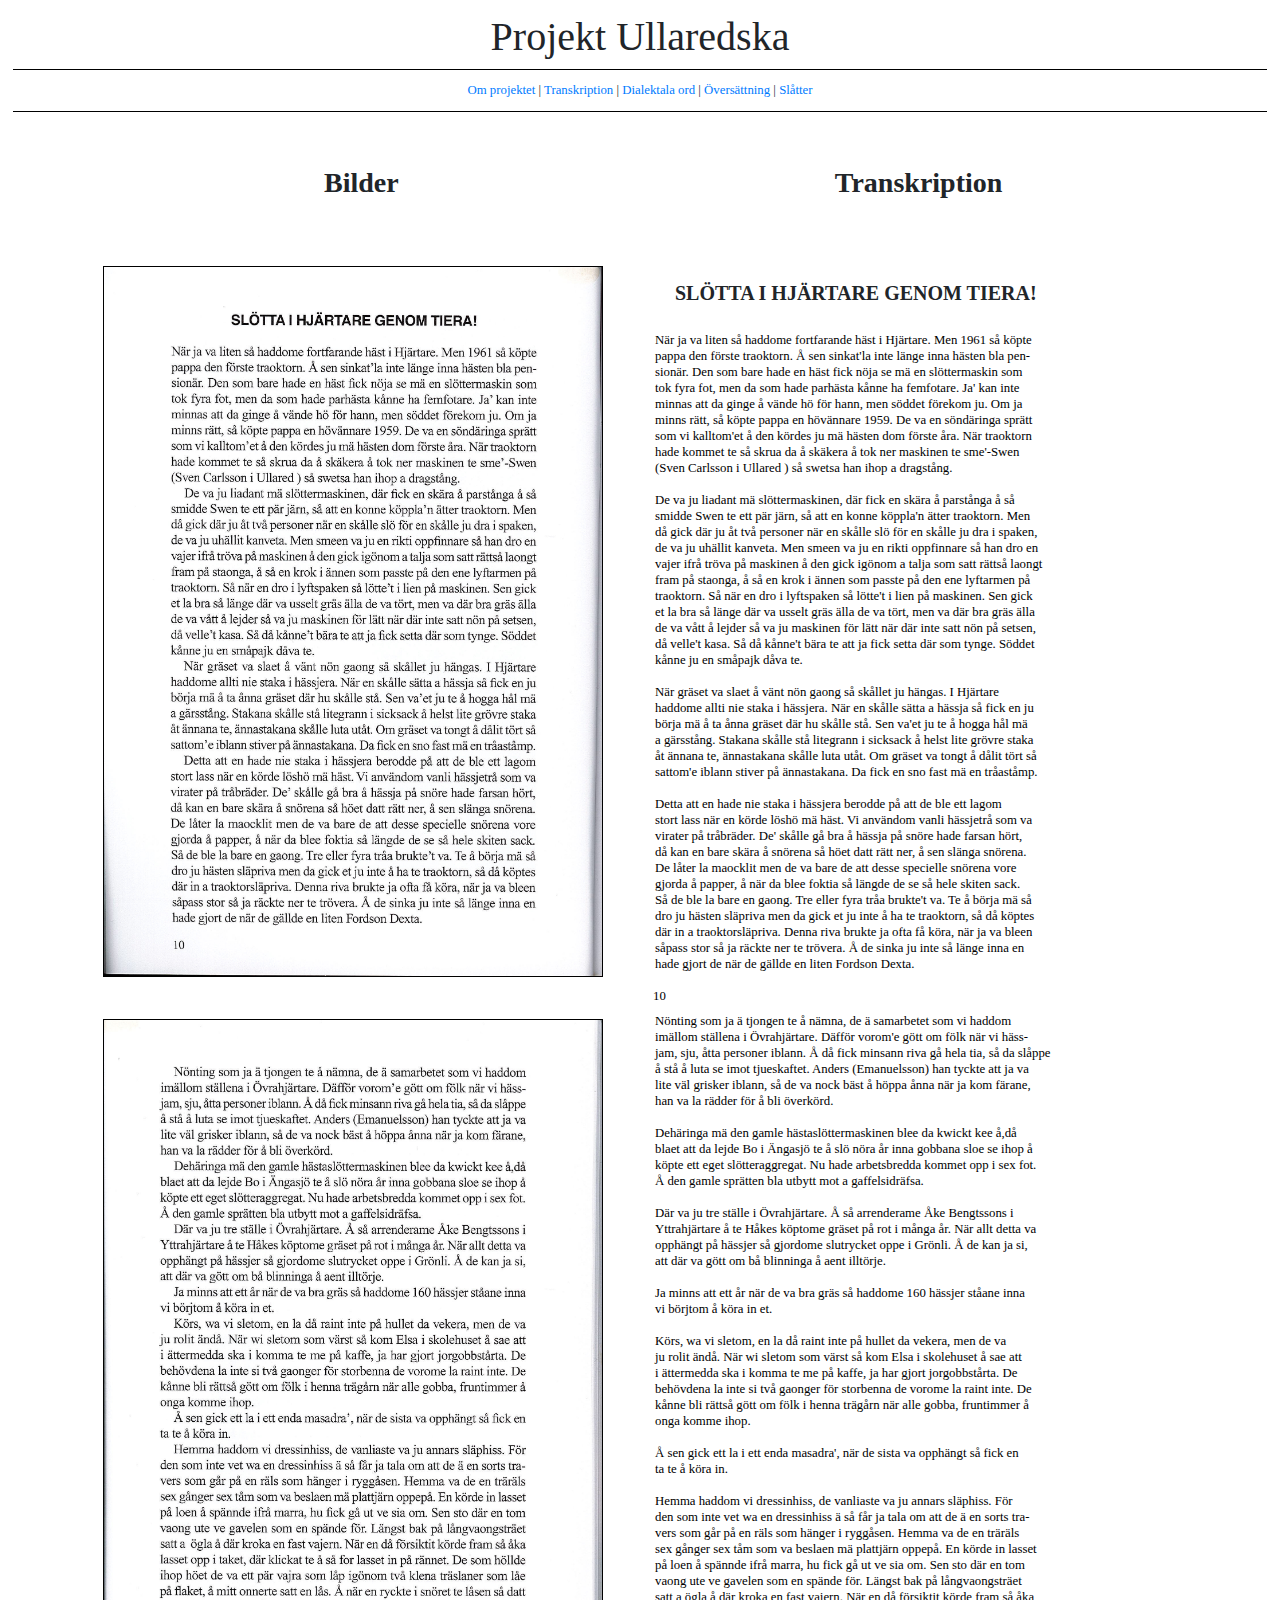
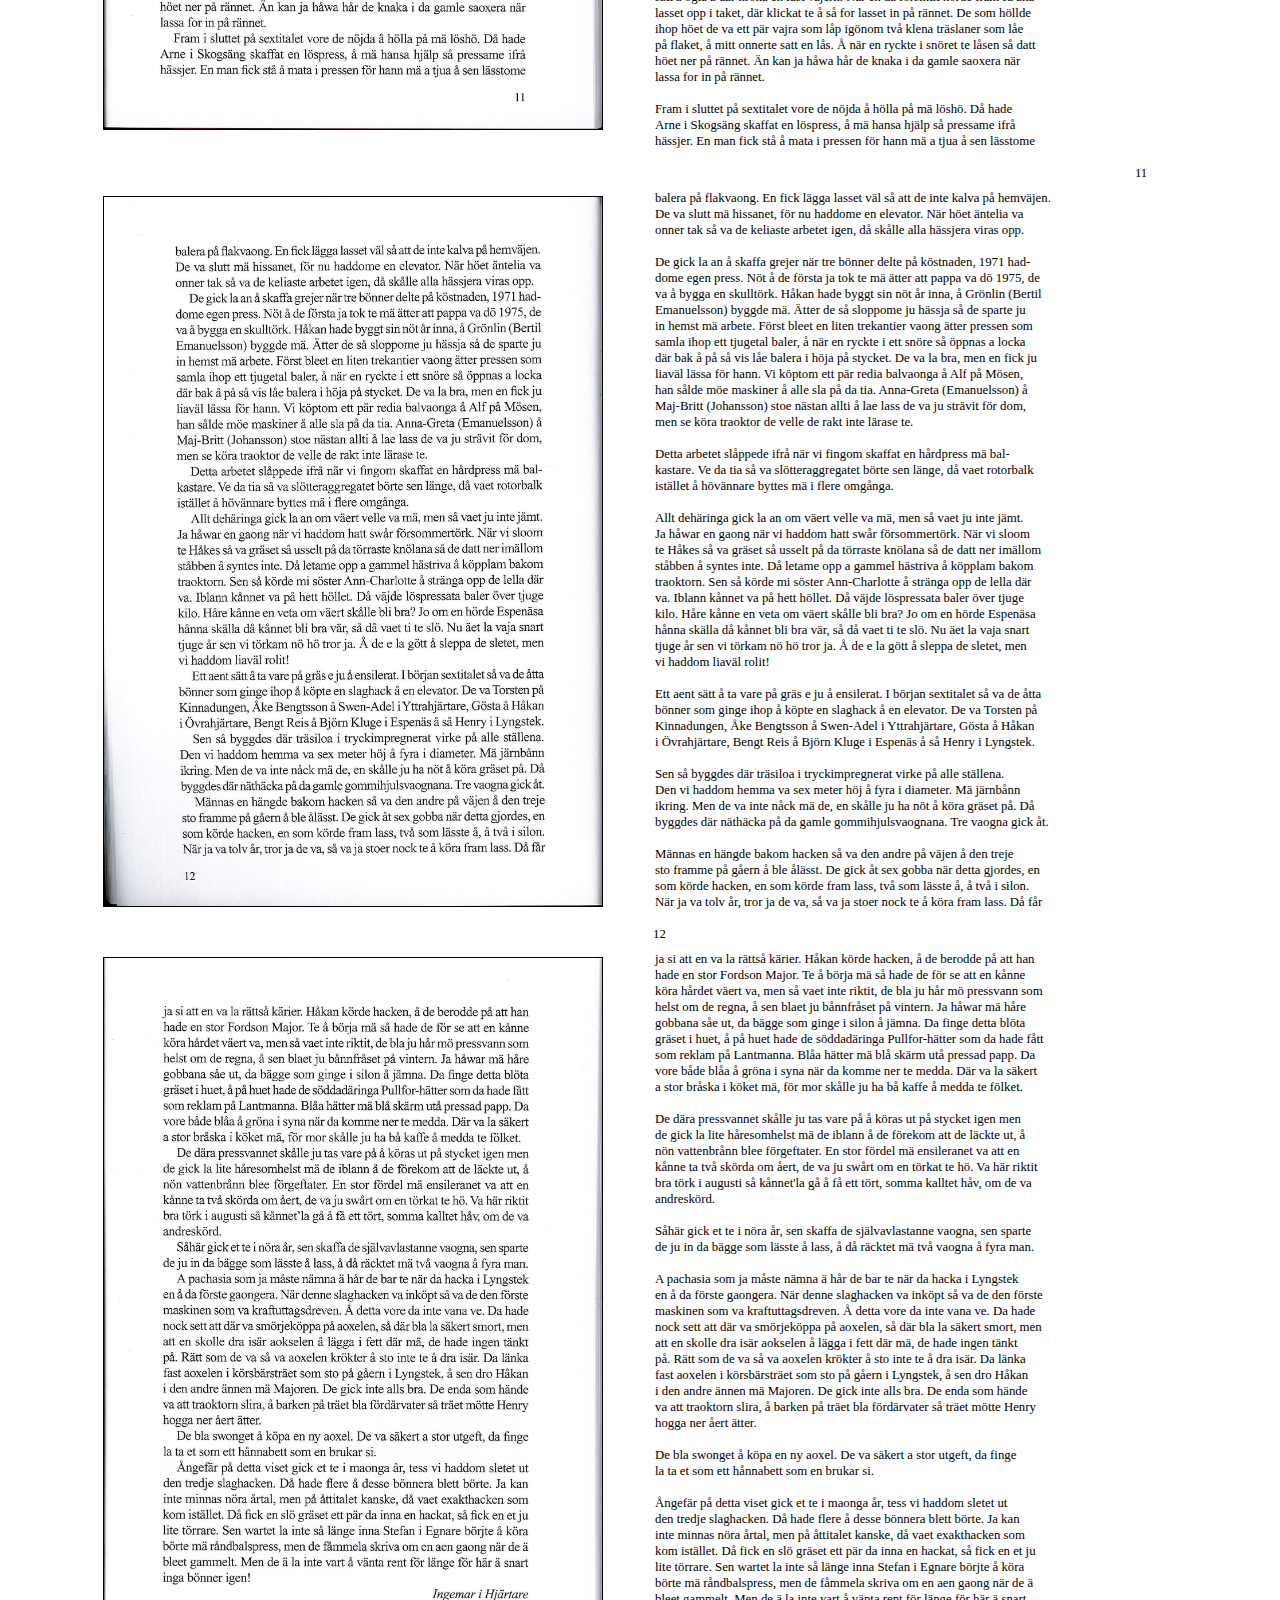
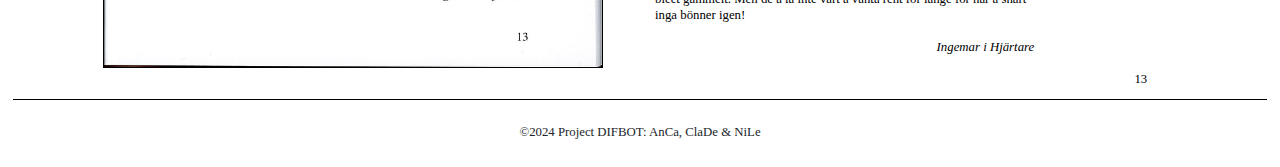
<file: docs/transkription.html>
<!DOCTYPE HTML>
<html lang="en" xml:lang="en">
   <head>
      <meta http-equiv="Content-Type" content="text/html; charset=UTF-8">
      <title>
                    
                    Projekt Ullaredska: Transkription
                </title>
      <link rel="stylesheet" href="https://stackpath.bootstrapcdn.com/bootstrap/4.3.1/css/bootstrap.min.css" integrity="sha384-ggOyR0iXCbMQv3Xipma34MD+dH/1fQ784/j6cY/iJTQUOhcWr7x9JvoRxT2MZw1T" crossorigin="anonymous">
      <link rel="stylesheet" href="assets/css/main.css">
      <style>
                    .bastext{
                    color: black;
                    }
                </style>
   </head>
   <body>
      <header>
         <h1>
            Projekt Ullaredska
            </h1>
      </header>
      <nav id="sitenav"><a href="index.html">Om projektet</a> |
         <a href="transkription.html">Transkription</a> |
         <a href="dialektala.html">Dialektala ord</a> |
         <a href="oversattning.html">Översättning</a> |
         <a href="slatter.html">Slåtter</a>
      </nav>
      <main id="manuscript">
         <div class="container">
            <div class="row">
               <div class="col-sm">
                  <h3>Bilder</h3>
               </div>
               <div class="col-sm">
                  <h3>Transkription</h3>
               </div>
            </div>
            <div class="row">
               <div class="col-sm">
                  <article><img class="img-full" src="assets/img/documents/page10.jpg" title="Sida 10" alt="Page 10"></article>
               </div>
               <div class="col-sm">
                  <article class="transcription">
                     
                     <h4>SLÖTTA I HJÄRTARE GENOM TIERA!</h4>
                     
                     <p class="bastext">När ja va liten så haddome fortfarande häst i Hjärtare. Men 1961 så köpte
                        <br>pappa den förste traoktorn. Å sen sinkat'la inte länge inna hästen bla pen-
                        <br>sionär. Den som bare hade en häst fick nöja se mä en slöttermaskin som
                        <br>tok fyra fot, men da som hade parhästa kånne ha femfotare. Ja' kan inte
                        <br>minnas att da ginge å vände hö för hann, men söddet förekom ju. Om ja
                        <br>minns rätt, så köpte pappa en hövännare 1959. De va en söndäringa sprätt
                        <br>som vi kalltom'et å den kördes ju mä hästen dom förste åra. När traoktorn
                        <br>hade kommet te så skrua da å skäkera å tok ner maskinen te sme'-Swen
                        <br>(Sven Carlsson i Ullared ) så swetsa han ihop a dragstång.</p>
                     
                     
                     <p class="bastext">De va ju liadant mä slöttermaskinen, där fick en skära å parstånga å så
                        <br>smidde Swen te ett pär järn, så att en konne köppla'n ätter traoktorn. Men
                        <br>då gick där ju åt två personer när en skålle slö för en skålle ju dra i spaken,
                        <br>de va ju uhällit kanveta. Men smeen va ju en rikti oppfinnare så han dro en
                        <br>vajer ifrå tröva på maskinen å den gick igönom a talja som satt rättså laongt
                        <br>fram på staonga, å så en krok i ännen som passte på den ene lyftarmen på
                        <br>traoktorn. Så när en dro i lyftspaken så lötte't i lien på maskinen. Sen gick
                        <br>et la bra så länge där va usselt gräs älla de va tört, men va där bra gräs älla
                        <br>de va vått å lejder så va ju maskinen för lätt när där inte satt nön på setsen,
                        <br>då velle't kasa. Så då kånne't bära te att ja fick setta där som tynge. Söddet
                        <br>kånne ju en småpajk dåva te.</p>
                     
                     
                     <p class="bastext">När gräset va slaet å vänt nön gaong så skållet ju hängas. I Hjärtare
                        <br>haddome allti nie staka i hässjera. När en skålle sätta a hässja så fick en ju
                        <br>börja mä å ta ånna gräset där hu skålle stå. Sen va'et ju te å hogga hål mä
                        <br>a gärsstång. Stakana skålle stå litegrann i sicksack å helst lite grövre staka
                        <br>åt ännana te, ännastakana skålle luta utåt. Om gräset va tongt å dålit tört så
                        <br>sattom'e iblann stiver<span class="note">spetsiga sprintar av metall</span> på ännastakana. Da fick en sno fast mä en tråaståmp.</p>
                     
                     
                     <p class="bastext">Detta att en hade nie staka i hässjera berodde på att de ble ett lagom
                        <br>stort lass när en körde löshö mä häst. Vi användom vanli hässjetrå som va
                        <br>virater på tråbräder. De' skålle gå bra å hässja på snöre hade farsan hört,
                        <br>då kan en bare skära å snörena så höet datt rätt ner, å sen slänga snörena.
                        <br>De låter la maocklit men de va bare de att desse specielle snörena vore
                        <br>gjorda å papper, å när da blee foktia så längde de se så hele skiten sack.
                        <br>Så de ble la bare en gaong. Tre eller fyra tråa brukte't va. Te å börja mä så
                        <br>dro ju hästen släpriva men da gick et ju inte å ha te traoktorn, så då köptes
                        <br>där in a traoktorsläpriva. Denna riva brukte ja ofta få köra, när ja va bleen
                        <br>såpass stor så ja räckte ner te trövera. Å de sinka ju inte så länge inna en
                        <br>hade gjort de när de gällde en liten Fordson Dexta.</p>
                     
                     
                     <p class="bastext"><span class="bottom-left">10</span></p>
                     </article>
               </div>
            </div>
            <div class="row">
               <div class="col-sm">
                  <article><img class="img-full" src="assets/img/documents/page11.jpg" title="Sida 11" alt=" Page 11"></article>
               </div>
               <div class="col-sm">
                  <article class="transcription">
                     
                     <p class="bastext">Nönting som ja ä tjongen te å nämna, de ä samarbetet som vi haddom
                        <br>imällom ställena i Övrahjärtare. Däfför vorom'e gött om fölk när vi häss-
                        <br>jam, sju, åtta personer iblann. Å då fick minsann riva gå hela tia, så da slåppe
                        <br>å stå å luta se imot tjueskaftet. Anders (Emanuelsson) han tyckte att ja va
                        <br>lite väl grisker iblann, så de va nock bäst å höppa ånna när ja kom färane,
                        <br>han va la rädder för å bli överkörd.</p>
                     
                     
                     <p class="bastext">Dehäringa mä den gamle hästaslöttermaskinen blee da kwickt kee å,då
                        <br>blaet att da lejde Bo i Ängasjö te å slö nöra år inna gobbana sloe se ihop å
                        <br>köpte ett eget slötteraggregat. Nu hade arbetsbredda kommet opp i sex fot.
                        <br>Å den gamle sprätten bla utbytt mot a gaffelsidräfsa.</p>
                     
                     
                     <p class="bastext">Där va ju tre ställe i Övrahjärtare. Å så arrenderame Åke Bengtssons i
                        <br>Yttrahjärtare å te Håkes köptome gräset på rot i många år. När allt detta va
                        <br>opphängt på hässjer så gjordome slutrycket oppe i Grönli. Å de kan ja si,
                        <br>att där va gött om bå blinninga å aent illtörje.</p>
                     
                     
                     <p class="bastext">Ja minns att ett år när de va bra gräs så haddome 160 hässjer ståane inna
                        <br>vi börjtom å köra in et.</p>
                     
                     
                     <p class="bastext">Körs, wa vi sletom, en la då raint inte på hullet da vekera, men de va
                        <br>ju rolit ändå. När wi sletom som värst så kom Elsa i skolehuset å sae att
                        <br>i ättermedda ska i komma te me på kaffe, ja har gjort jorgobbstårta. De
                        <br>behövdena la inte si två gaonger för storbenna de vorome la raint inte. De
                        <br>kånne bli rättså gött om fölk i henna trägårn när alle gobba, fruntimmer å
                        <br>onga komme ihop.</p>
                     
                     
                     <p class="bastext">Å sen gick ett la i ett enda masadra', när de sista va opphängt så fick en
                        <br>ta te å köra in.</p>
                     
                     
                     <p class="bastext">Hemma haddom vi dressinhiss, de vanliaste va ju annars släphiss. För
                        <br>den som inte vet wa en dressinhiss ä så får ja tala om att de ä en sorts tra-
                        <br>vers som går på en räls som hänger i ryggåsen. Hemma va de en träräls
                        <br>sex gånger sex tåm som va beslaen mä plattjärn oppepå. En körde in lasset
                        <br>på loen å spännde ifrå marra, hu fick gå ut ve sia om. Sen sto där en tom
                        <br>vaong ute ve gavelen som en spände för. Längst bak på långvaongsträet
                        <br>satt a ögla å där kroka en fast vajern. När en då försiktit körde fram så åka
                        <br>lasset opp i taket, där klickat te å så for lasset in på rännet. De som höllde
                        <br>ihop höet de va ett pär vajra som låp igönom två klena träslaner som låe
                        <br>på flaket, å mitt onnerte satt en lås. Å när en ryckte i snöret te låsen så datt
                        <br>höet ner på rännet. Än kan ja håwa hår de knaka i da gamle saoxera när
                        <br>lassa for in på rännet.</p>
                     
                     
                     <p class="bastext">Fram i sluttet på sextitalet vore de nöjda å hölla på mä löshö. Då hade
                        <br>Arne i Skogsäng skaffat en löspress, å mä hansa hjälp så pressame ifrå
                        <br>hässjer. En man fick stå å mata i pressen för hann mä a tjua å sen lässtome</p>
                     
                     
                     <p class="bastext"><span class="bottom-right">11</span></p>
                     </article>
               </div>
            </div>
            <div class="row">
               <div class="col-sm">
                  <article><img class="img-full" src="assets/img/documents/page12.jpg" title="Sida 12" alt="Page 12"></article>
               </div>
               <div class="col-sm">
                  <article class="transcription">
                     
                     <p class="bastext">balera på flakvaong. En fick lägga lasset väl så att de inte kalva på hemväjen.
                        <br>De va slutt mä hissanet<span class="note">för hand</span>, för nu haddome en elevator. När höet äntelia va
                        <br>onner tak så va de keliaste arbetet igen, då skålle alla hässjera viras opp.</p>
                     
                     
                     <p class="bastext">De gick la an å skaffa grejer när tre bönner delte på köstnaden, 1971 had-
                        <br>dome egen press. Nöt å de första ja tok te mä ätter att pappa va dö 1975, de
                        <br>va å bygga en skulltörk. Håkan hade byggt sin nöt år inna, å Grönlin (Bertil
                        <br>Emanuelsson) byggde mä. Ätter de så sloppome ju hässja så de sparte ju
                        <br>in hemst mä arbete. Först bleet en liten trekantier vaong ätter pressen som
                        <br>samla ihop ett tjugetal baler, å när en ryckte i ett snöre så öppnas a locka
                        <br>där bak å på så vis låe balera i höja på stycket. De va la bra, men en fick ju
                        <br>liaväl lässa för hann. Vi köptom ett pär redia balvaonga å Alf på Mösen,
                        <br>han sålde möe maskiner å alle sla på da tia. Anna-Greta (Emanuelsson) å
                        <br>Maj-Britt (Johansson) stoe nästan allti å lae lass de va ju strävit för dom,
                        <br>men se köra traoktor de velle de rakt inte lärase te.</p>
                     
                     
                     <p class="bastext">Detta arbetet slåppede ifrå när vi fingom skaffat en hårdpress mä bal-
                        <br>kastare. Ve da tia så va slötteraggregatet börte sen länge, då vaet rotorbalk
                        <br>istället å hövännare byttes mä i flere omgånga.</p>
                     
                     
                     <p class="bastext">Allt dehäringa gick la an om väert velle va mä, men så vaet ju inte jämt.
                        <br>Ja håwar en gaong när vi haddom hatt swår försommertörk. När vi sloom
                        <br>te Håkes så va gräset så usselt på da törraste knölana så de datt ner imällom
                        <br>ståbben å syntes inte. Då letame opp a gammel hästriva å köpplam bakom
                        <br>traoktorn. Sen så körde mi söster Ann-Charlotte å stränga opp de lella där
                        <br>va. Iblann kånnet va på hett höllet. Då väjde löspressata baler över tjuge
                        <br>kilo. Håre kånne en veta om väert skålle bli bra? Jo om en hörde Espenäsa
                        <br>hånna skälla då kånnet bli bra vär, så då vaet ti te slö. Nu äet la vaja snart
                        <br>tjuge år sen vi törkam nö hö tror ja. Å de e la gött å sleppa de sletet, men
                        <br>vi haddom liaväl rolit!</p>
                     
                     
                     <p class="bastext">Ett aent sätt å ta vare på gräs e ju å ensilerat. I början sextitalet så va de åtta
                        <br>bönner som ginge ihop å köpte en slaghack å en elevator. De va Torsten på
                        <br>Kinnadungen, Åke Bengtsson å Swen-Adel i Yttrahjärtare, Gösta å Håkan
                        <br>i Övrahjärtare, Bengt Reis å Björn Kluge i Espenäs å så Henry i Lyngstek.</p>
                     
                     
                     <p class="bastext">Sen så byggdes där träsiloa i tryckimpregnerat virke på alle ställena.
                        <br>Den vi haddom hemma va sex meter höj å fyra i diameter. Mä järnbånn
                        <br>ikring. Men de va inte nåck mä de, en skålle ju ha nöt å köra gräset på. Då
                        <br>byggdes där näthäcka på da gamle gommihjulsvaognana. Tre vaogna gick åt.</p>
                     
                     
                     <p class="bastext">Männas en hängde bakom hacken så va den andre på väjen å den treje
                        <br>sto framme på gåern å ble ålässt. De gick åt sex gobba när detta gjordes, en
                        <br>som körde hacken, en som körde fram lass, två som lässte å, å två i silon.
                        <br>När ja va tolv år, tror ja de va, så va ja stoer nock te å köra fram lass. Då får</p>
                     
                     
                     <p class="bastext"><span class="bottom-left">12</span></p>
                     </article>
               </div>
            </div>
            <div class="row">
               <div class="col-sm">
                  <article><img class="img-full" src="assets/img/documents/page13.jpg" title="Sida 13" alt="Page 13"></article>
               </div>
               <div class="col-sm">
                  <article class="transcription">
                     
                     <p class="bastext">ja si att en va la rättså kärier. Håkan körde hacken, å de berodde på att han
                        <br>hade en stor Fordson Major. Te å börja mä så hade de för se att en kånne
                        <br>köra hårdet väert va, men så vaet inte riktit, de bla ju hår mö pressvann som
                        <br>helst om de regna, å sen blaet ju bånnfråset på vintern. Ja håwar mä håre
                        <br>gobbana såe ut, da bägge som ginge i silon å jämna. Da finge detta blöta
                        <br>gräset i huet, å på huet hade de söddadäringa Pullfor-hätter som da hade fått
                        <br>som reklam på Lantmanna. Blåa hätter mä blå skärm utå pressad papp. Da
                        <br>vore både blåa å gröna i syna när da komme ner te medda. Där va la säkert
                        <br>a stor bråska i köket mä, för mor skålle ju ha bå kaffe å medda te fölket.</p>
                     
                     
                     <p class="bastext">De dära pressvannet skålle ju tas vare på å köras ut på stycket igen men
                        <br>de gick la lite håresomhelst mä de iblann å de förekom att de läckte ut, å
                        <br>nön vattenbrånn blee förgeftater. En stor fördel mä ensileranet va att en
                        <br>kånne ta två skörda om åert, de va ju swårt om en törkat te hö. Va här riktit
                        <br>bra törk i augusti så kånnet'la gå å få ett tört, somma kalltet håv<span class="note">gåva: som i gudens håvor eller hov: som i efterfölja</span>, om de va
                        <br>andreskörd.</p>
                     
                     
                     <p class="bastext">Såhär gick et te i nöra år, sen skaffa de självavlastanne vaogna, sen sparte
                        <br>de ju in da bägge som lässte å lass, å då räcktet mä två vaogna å fyra man.</p>
                     
                     
                     <p class="bastext">A pachasia som ja måste nämna ä hår de bar te när da hacka i Lyngstek
                        <br>en å da förste gaongera. När denne slaghacken va inköpt så va de den förste
                        <br>maskinen som va kraftuttagsdreven. Å detta vore da inte vana ve. Da hade
                        <br>nock sett att där va smörjeköppa på aoxelen, så där bla la säkert smort, men
                        <br>att en skolle dra isär aokselen å lägga i fett där mä, de hade ingen tänkt
                        <br>på. Rätt som de va så va aoxelen krökter å sto inte te å dra isär. Da länka
                        <br>fast aoxelen i körsbärsträet som sto på gåern i Lyngstek, å sen dro Håkan
                        <br>i den andre ännen mä Majoren. De gick inte alls bra. De enda som hände
                        <br>va att traoktorn slira, å barken på träet bla fördärvater så träet mötte<span class="note">var tvungen att; preteritum av måste</span> Henry
                        <br>hogga ner åert ätter.</p>
                     
                     
                     
                     <p class="bastext">De bla swonget å köpa en ny aoxel. De va säkert a stor utgeft, da finge
                        <br>la ta et som ett hånnabett som en brukar si.</p>
                     
                     
                     <p class="bastext">Ångefär på detta viset gick et te i maonga år, tess vi haddom sletet ut
                        <br>den tredje slaghacken. Då hade flere å desse bönnera blett börte. Ja kan
                        <br>inte minnas nöra årtal, men på åttitalet kanske, då vaet exakthacken som
                        <br>kom istället. Då fick en slö gräset ett pär da inna en hackat, så fick en et ju
                        <br>lite törrare. Sen wartet la inte så länge inna Stefan i Egnare börjte å köra
                        <br>börte mä råndbalspress, men de fåmmela skriva om en aen gaong när de ä
                        <br>bleet gammelt. Men de ä la inte vart å vänta rent för länge för här ä snart
                        <br>inga bönner igen!</p>
                     
                     
                     <p class="bastext"><span class="signature">Ingemar i Hjärtare</span></p>
                     
                     
                     <p class="bastext"><span class="bottom-right">13</span></p>
                     </article>
               </div>
            </div>
         </div>
      </main>
      <footer>
         <div class="row" id="footer">
            <div class="col-sm copyright">
               <div>
                  ©2024 Project DIFBOT: AnCa, ClaDe &amp; NiLe
                  </div>
            </div>
         </div>
      </footer><script src="https://code.jquery.com/jquery-3.3.1.slim.min.js" integrity="sha384-q8i/X+965DzO0rT7abK41JStQIAqVgRVzpbzo5smXKp4YfRvH+8abtTE1Pi6jizo" crossorigin="anonymous"></script><script src="https://cdn.jsdelivr.net/npm/popper.js@1.14.3/dist/umd/popper.min.js" integrity="sha384-ZMP7rVo3mIykV+2+9J3UJ46jBk0WLaUAdn689aCwoqbBJiSnjAK/l8WvCWPIPm49" crossorigin="anonymous"></script><script src="https://cdn.jsdelivr.net/npm/bootstrap@4.1.3/dist/js/bootstrap.min.js" integrity="sha384-ChfqqxuZUCnJSK3+MXmPNIyE6ZbWh2IMqE241rYiqJxyMiZ6OW/JmZQ5stwEULTy" crossorigin="anonymous"></script></body>
</html>
</file>
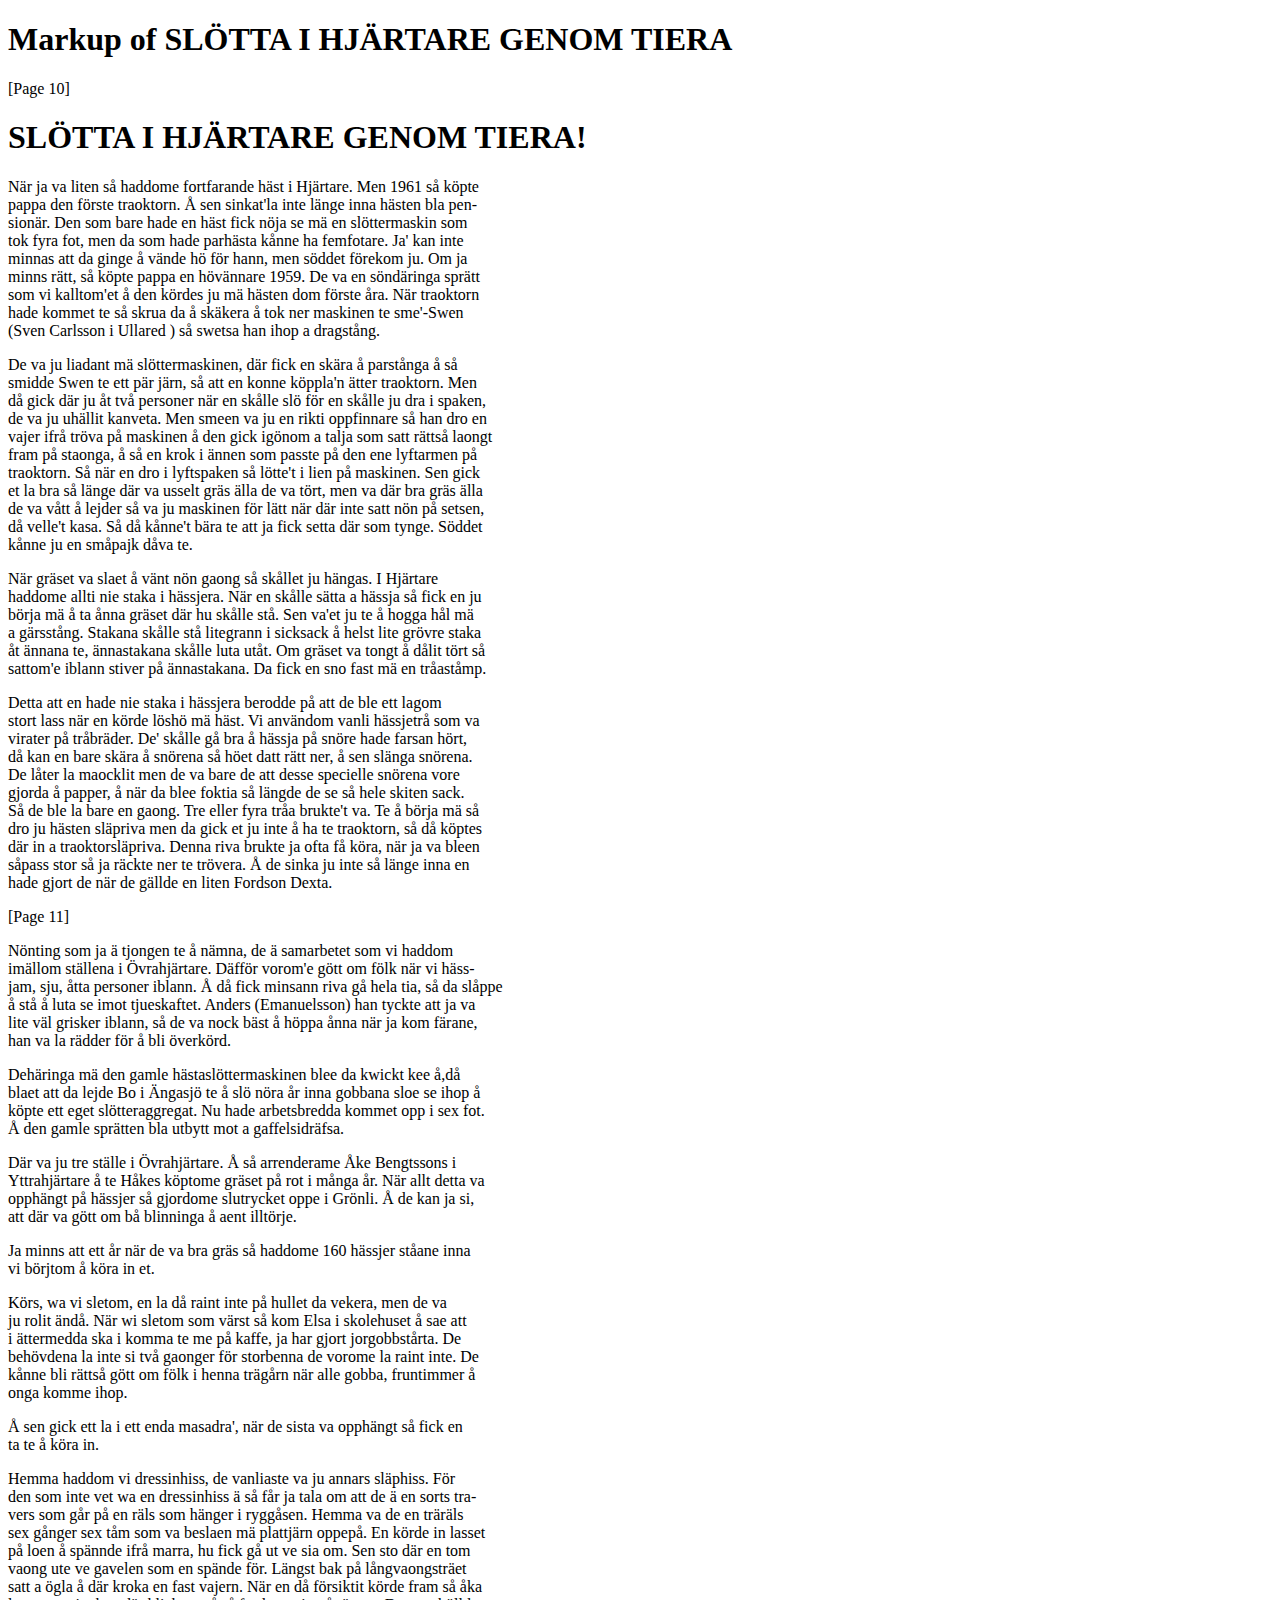
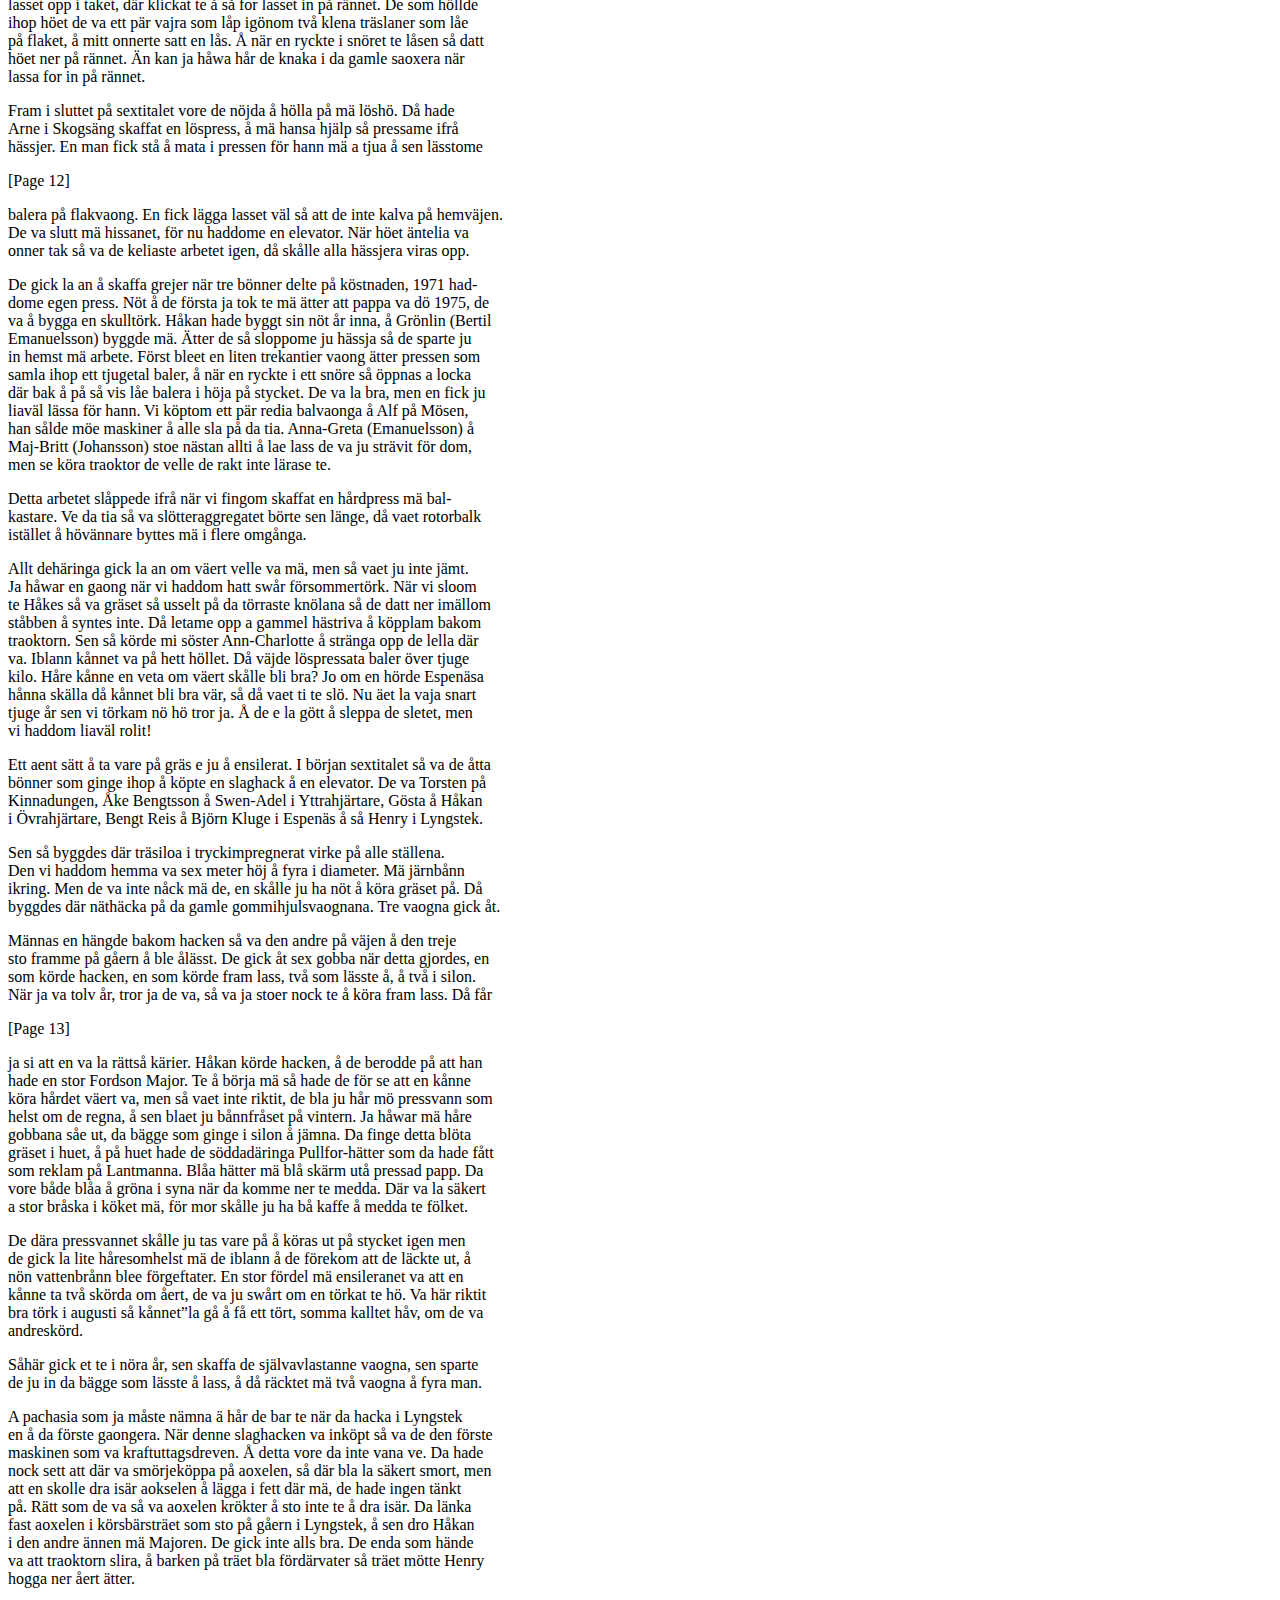
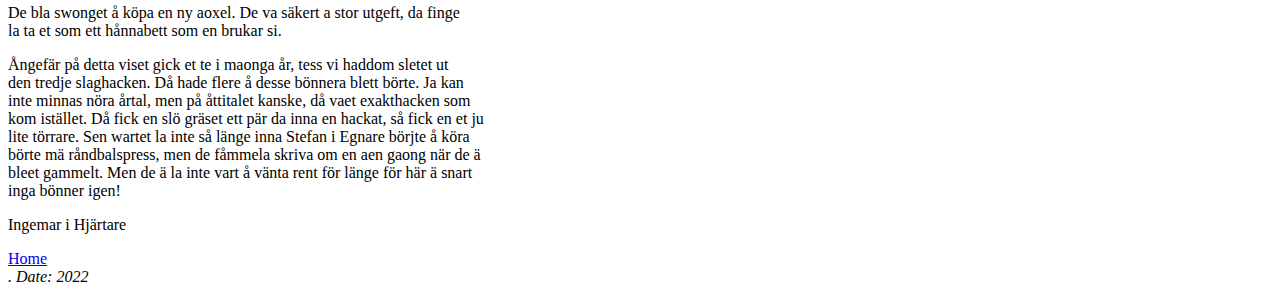
<file: collection/tei/ullaredskaTEImetadata.html>
<!DOCTYPE html><html xmlns="http://www.w3.org/1999/xhtml" xml:lang="en" lang="en"><head><meta http-equiv="Content-Type" content="text/html; charset=UTF-8"/><!--THIS FILE IS GENERATED FROM AN XML MASTER. DO NOT EDIT (5)--><title>Markup of SLÖTTA I HJÄRTARE GENOM TIERA</title><meta name="author" content=""/><meta name="generator" content="Text Encoding Initiative Consortium XSLT stylesheets"/><meta name="DC.Title" content="Markup of SLÖTTA I HJÄRTARE GENOM TIERA"/><meta name="DC.Type" content="Text"/><meta name="DC.Format" content="text/html"/><link href="https://www.tei-c.org/release/xml/tei/stylesheet/tei.css" rel="stylesheet" type="text/css"/><link rel="stylesheet" media="print" type="text/css" href="https://www.tei-c.org/release/xml/tei/stylesheet/tei-print.css"/></head><body class="simple" id="TOP"><div class="stdheader autogenerated"><h1 class="maintitle">Markup of SLÖTTA I HJÄRTARE GENOM TIERA</h1></div><!--TEI front--><!--TEI body--><div class="tei_body"><div class="pagebreak" id="index.xml-pb-d31e185">[Page 10]</div><h1>SLÖTTA I <span class="placeName">HJÄRTARE</span> GENOM TIERA!</h1><p>När ja va liten så haddome fortfarande häst i <span class="placeName">Hjärtare</span>. Men <span class="date">1961</span> så köpte <br/>pappa den förste traoktorn. Å sen sinkat'la inte länge inna hästen bla pen- <br/>sionär. Den som bare hade en häst fick nöja se mä en slöttermaskin som <br/>tok fyra fot, men da som hade parhästa kånne ha femfotare. Ja' kan inte <br/>minnas att da ginge å vände hö för hann, men söddet förekom ju. Om ja <br/>minns rätt, så köpte pappa en hövännare <span class="date">1959</span>. De va en söndäringa sprätt <br/>som vi kalltom'et å den kördes ju mä hästen dom förste åra. När traoktorn <br/>hade kommet te så skrua da å skäkera å tok ner maskinen te sme'-Swen <br/>(Sven Carlsson i <span class="placeName">Ullared</span> ) så swetsa han ihop a dragstång.</p><p>De va ju liadant mä slöttermaskinen, där fick en skära å parstånga å så <br/>smidde Swen te ett pär järn, så att en konne köppla'n ätter traoktorn. Men <br/>då gick där ju åt två personer när en skålle slö för en skålle ju dra i spaken, <br/>de va ju uhällit kanveta. Men smeen va ju en rikti oppfinnare så han dro en <br/>vajer ifrå tröva på maskinen å den gick igönom a talja som satt rättså laongt <br/>fram på staonga, å så en krok i ännen som passte på den ene lyftarmen på <br/>traoktorn. Så när en dro i lyftspaken så lötte't i lien på maskinen. Sen gick <br/>et la bra så länge där va usselt gräs älla de va tört, men va där bra gräs älla <br/>de va vått å lejder så va ju maskinen för lätt när där inte satt nön på setsen, <br/>då velle't kasa. Så då kånne't bära te att ja fick setta där som tynge. Söddet <br/>kånne ju en småpajk dåva te.</p><p>När gräset va slaet å vänt nön gaong så skållet ju hängas. I <span class="placeName">Hjärtare</span> <br/>haddome allti nie staka i hässjera. När en skålle sätta a hässja så fick en ju <br/>börja mä å ta ånna gräset där hu skålle stå. Sen va'et ju te å hogga hål mä <br/>a gärsstång. Stakana skålle stå litegrann i sicksack å helst lite grövre staka <br/>åt ännana te, ännastakana skålle luta utåt. Om gräset va tongt å dålit tört så <br/>sattom'e iblann stiver på ännastakana. Da fick en sno fast mä en tråaståmp.</p><p>Detta att en hade nie staka i hässjera berodde på att de ble ett lagom <br/>stort lass när en körde löshö mä häst. Vi användom vanli hässjetrå som va <br/>virater på tråbräder. De' skålle gå bra å hässja på snöre hade farsan hört, <br/>då kan en bare skära å snörena så höet datt rätt ner, å sen slänga snörena. <br/>De låter la maocklit men de va bare de att desse specielle snörena vore <br/>gjorda å papper, å när da blee foktia så längde de se så hele skiten sack. <br/>Så de ble la bare en gaong. Tre eller fyra tråa brukte't va. Te å börja mä så <br/>dro ju hästen släpriva men da gick et ju inte å ha te traoktorn, så då köptes <br/>där in a traoktorsläpriva. Denna riva brukte ja ofta få köra, när ja va bleen <br/>såpass stor så ja räckte ner te trövera. Å de sinka ju inte så länge inna en <br/>hade gjort de när de gällde en liten Fordson Dexta.</p><div class="pagebreak" id="index.xml-pb-d31e1581">[Page 11]</div><p>Nönting som ja ä tjongen te å nämna, de ä samarbetet som vi haddom <br/>imällom ställena i <span class="placeName">Övrahjärtare</span>. Däfför vorom'e gött om fölk när vi häss- <br/>jam, sju, åtta personer iblann. Å då fick minsann riva gå hela tia, så da slåppe <br/>å stå å luta se imot tjueskaftet. Anders (Emanuelsson) han tyckte att ja va <br/>lite väl grisker iblann, så de va nock bäst å höppa ånna när ja kom färane, <br/>han va la rädder för å bli överkörd.</p><p>Dehäringa mä den gamle hästaslöttermaskinen blee da kwickt kee å,då <br/>blaet att da lejde Bo i <span class="placeName">Ängasjö</span> te å slö nöra år inna gobbana sloe se ihop å <br/>köpte ett eget slötteraggregat. Nu hade arbetsbredda kommet opp i sex fot. <br/>Å den gamle sprätten bla utbytt mot a gaffelsidräfsa.</p><p>Där va ju tre ställe i <span class="placeName">Övrahjärtare</span>. Å så arrenderame Åke Bengtssons i <br/><span class="placeName">Yttrahjärtare</span> å te Håkes köptome gräset på rot i många år. När allt detta va <br/>opphängt på hässjer så gjordome slutrycket oppe i <span class="placeName">Grönli</span>. Å de kan ja si, <br/>att där va gött om bå blinninga å aent illtörje.</p><p>Ja minns att ett år när de va bra gräs så haddome 160 hässjer ståane inna <br/>vi börjtom å köra in et.</p><p>Körs, wa vi sletom, en la då raint inte på hullet da vekera, men de va <br/>ju rolit ändå. När wi sletom som värst så kom Elsa i skolehuset å sae att <br/>i ättermedda ska i komma te me på kaffe, ja har gjort jorgobbstårta. De <br/>behövdena la inte si två gaonger för storbenna de vorome la raint inte. De <br/>kånne bli rättså gött om fölk i henna trägårn när alle gobba, fruntimmer å <br/>onga komme ihop.</p><p>Å sen gick ett la i ett enda masadra', när de sista va opphängt så fick en <br/>ta te å köra in.</p><p>Hemma haddom vi dressinhiss, de vanliaste va ju annars släphiss. För <br/>den som inte vet wa en dressinhiss ä så får ja tala om att de ä en sorts tra- <br/>vers som går på en räls som hänger i ryggåsen. Hemma va de en träräls <br/>sex gånger sex tåm som va beslaen mä plattjärn oppepå. En körde in lasset <br/>på loen å spännde ifrå marra, hu fick gå ut ve sia om. Sen sto där en tom <br/>vaong ute ve gavelen som en spände för. Längst bak på långvaongsträet <br/>satt a ögla å där kroka en fast vajern. När en då försiktit körde fram så åka <br/>lasset opp i taket, där klickat te å så for lasset in på rännet. De som höllde <br/>ihop höet de va ett pär vajra som låp igönom två klena träslaner som låe <br/>på flaket, å mitt onnerte satt en lås. Å när en ryckte i snöret te låsen så datt <br/>höet ner på rännet. Än kan ja håwa hår de knaka i da gamle saoxera när <br/>lassa for in på rännet.</p><p>Fram i sluttet på <span class="date">sextitalet</span> vore de nöjda å hölla på mä löshö. Då hade <br/>Arne i <span class="placeName">Skogsäng</span> skaffat en löspress, å mä hansa hjälp så pressame ifrå <br/>hässjer. En man fick stå å mata i pressen för hann mä a tjua å sen lässtome</p><div class="pagebreak" id="index.xml-pb-d31e2478">[Page 12]</div><p>balera på flakvaong. En fick lägga lasset väl så att de inte kalva på hemväjen. <br/>De va slutt mä hissanet, för nu haddome en elevator. När höet äntelia va <br/>onner tak så va de keliaste arbetet igen, då skålle alla hässjera viras opp.</p><p>De gick la an å skaffa grejer när tre bönner delte på köstnaden, <span class="date">1971</span> had- <br/>dome egen press. Nöt å de första ja tok te mä ätter att pappa va dö <span class="date">1975</span>, de <br/>va å bygga en skulltörk. Håkan hade byggt sin nöt år inna, å <span class="placeName">Grönlin</span> (Bertil <br/>Emanuelsson) byggde mä. Ätter de så sloppome ju hässja så de sparte ju <br/>in hemst mä arbete. Först bleet en liten trekantier vaong ätter pressen som <br/>samla ihop ett tjugetal baler, å när en ryckte i ett snöre så öppnas a locka <br/>där bak å på så vis låe balera i höja på stycket. De va la bra, men en fick ju <br/>liaväl lässa för hann. Vi köptom ett pär redia balvaonga å Alf på <span class="placeName">Mösen</span>, <br/>han sålde möe maskiner å alle sla på da tia. Anna-Greta (Emanuelsson) å <br/>Maj-Britt (Johansson) stoe nästan allti å lae lass de va ju strävit för dom, <br/>men se köra traoktor de velle de rakt inte lärase te.</p><p>Detta arbetet slåppede ifrå när vi fingom skaffat en hårdpress mä bal- <br/>kastare. Ve da tia så va slötteraggregatet börte sen länge, då vaet rotorbalk <br/>istället å hövännare byttes mä i flere omgånga.</p><p>Allt dehäringa gick la an om väert velle va mä, men så vaet ju inte jämt. <br/>Ja håwar en gaong när vi haddom hatt swår försommertörk. När vi sloom <br/>te Håkes så va gräset så usselt på da törraste knölana så de datt ner imällom <br/>ståbben å syntes inte. Då letame opp a gammel hästriva å köpplam bakom <br/>traoktorn. Sen så körde mi söster Ann-Charlotte å stränga opp de lella där <br/>va. Iblann kånnet va på hett höllet. Då väjde löspressata baler över tjuge <br/>kilo. Håre kånne en veta om väert skålle bli bra? Jo om en hörde <span class="placeName">Espenäsa</span> <br/>hånna skälla då kånnet bli bra vär, så då vaet ti te slö. Nu äet la vaja snart <br/>tjuge år sen vi törkam nö hö tror ja. Å de e la gött å sleppa de sletet, men <br/>vi haddom liaväl rolit!</p><p>Ett aent sätt å ta vare på gräs e ju å ensilerat. I början <span class="date">sextitalet</span> så va de åtta <br/>bönner som ginge ihop å köpte en slaghack å en elevator. De va Torsten på <br/><span class="placeName">Kinnadungen</span>, Åke Bengtsson å Swen-Adel i <span class="placeName">Yttrahjärtare</span>, Gösta å Håkan <br/>i <span class="placeName">Övrahjärtare</span>, Bengt Reis å Björn Kluge i <span class="placeName">Espenäs</span> å så Henry i <span class="placeName">Lyngstek</span>.</p><p>Sen så byggdes där träsiloa i tryckimpregnerat virke på alle ställena. <br/>Den vi haddom hemma va sex meter höj å fyra i diameter. Mä järnbånn <br/>ikring. Men de va inte nåck mä de, en skålle ju ha nöt å köra gräset på. Då <br/>byggdes där näthäcka på da gamle gommihjulsvaognana. Tre vaogna gick åt.</p><p>Männas en hängde bakom hacken så va den andre på väjen å den treje <br/>sto framme på gåern å ble ålässt. De gick åt sex gobba när detta gjordes, en <br/>som körde hacken, en som körde fram lass, två som lässte å, å två i silon. <br/>När ja va tolv år, tror ja de va, så va ja stoer nock te å köra fram lass. Då får</p><div class="pagebreak" id="index.xml-pb-d31e3451">[Page 13]</div><p>ja si att en va la rättså kärier. Håkan körde hacken, å de berodde på att han <br/>hade en stor Fordson Major. Te å börja mä så hade de för se att en kånne <br/>köra hårdet väert va, men så vaet inte riktit, de bla ju hår mö pressvann som <br/>helst om de regna, å sen blaet ju bånnfråset på vintern. Ja håwar mä håre <br/>gobbana såe ut, da bägge som ginge i silon å jämna. Da finge detta blöta <br/>gräset i huet, å på huet hade de söddadäringa Pullfor-hätter som da hade fått <br/>som reklam på Lantmanna. Blåa hätter mä blå skärm utå pressad papp. Da <br/>vore både blåa å gröna i syna när da komme ner te medda. Där va la säkert <br/>a stor bråska i köket mä, för mor skålle ju ha bå kaffe å medda te fölket.</p><p>De dära pressvannet skålle ju tas vare på å köras ut på stycket igen men <br/>de gick la lite håresomhelst mä de iblann å de förekom att de läckte ut, å <br/>nön vattenbrånn blee förgeftater. En stor fördel mä ensileranet va att en <br/>kånne ta två skörda om åert, de va ju swårt om en törkat te hö. Va här riktit <br/>bra törk i augusti så kånnet”la gå å få ett tört, somma kalltet håv, om de va <br/>andreskörd.</p><p>Såhär gick et te i nöra år, sen skaffa de självavlastanne vaogna, sen sparte <br/>de ju in da bägge som lässte å lass, å då räcktet mä två vaogna å fyra man.</p><p>A pachasia som ja måste nämna ä hår de bar te när da hacka i <span class="placeName">Lyngstek</span> <br/>en å da förste gaongera. När denne slaghacken va inköpt så va de den förste <br/>maskinen som va kraftuttagsdreven. Å detta vore da inte vana ve. Da hade <br/>nock sett att där va smörjeköppa på aoxelen, så där bla la säkert smort, men <br/>att en skolle dra isär aokselen å lägga i fett där mä, de hade ingen tänkt <br/>på. Rätt som de va så va aoxelen krökter å sto inte te å dra isär. Da länka <br/>fast aoxelen i körsbärsträet som sto på gåern i <span class="placeName">Lyngstek</span>, å sen dro Håkan <br/>i den andre ännen mä Majoren. De gick inte alls bra. De enda som hände <br/>va att traoktorn slira, å barken på träet bla fördärvater så träet mötte Henry <br/>hogga ner åert ätter.</p><p>De bla swonget å köpa en ny aoxel. De va säkert a stor utgeft, da finge <br/>la ta et som ett hånnabett som en brukar si.</p><p>Ångefär på detta viset gick et te i maonga år, tess vi haddom sletet ut <br/>den tredje slaghacken. Då hade flere å desse bönnera blett börte. Ja kan <br/>inte minnas nöra årtal, men på <span class="date">åttitalet</span> kanske, då vaet exakthacken som <br/>kom istället. Då fick en slö gräset ett pär da inna en hackat, så fick en et ju <br/>lite törrare. Sen wartet la inte så länge inna Stefan i <span class="placeName">Egnare</span> börjte å köra <br/>börte mä råndbalspress, men de fåmmela skriva om en aen gaong när de ä <br/>bleet gammelt. Men de ä la inte vart å vänta rent för länge för här ä snart <br/>inga bönner igen!</p><p>Ingemar i <span class="placeName">Hjärtare</span></p></div><!--TEI back--><div class="stdfooter autogenerated"><div class="footer"><!--standard links to project, institution etc--><a class="plain" href="/">Home</a> </div><address>  . Date: 2022<br/><!--
	  Generated from index.xml using XSLT stylesheets version 7.55.0
	       based on http://www.tei-c.org/Stylesheets/
	       on 2024-05-09T13:34:42Z.
	       SAXON HE 12.3.
		 --></address></div></body></html>
</file>
<file: docs/assets/css/main.css>
body {
	padding: 1em;
	font-family: 'Palatino','Palatino Linotype','Palatino LT STD','Book Antiqua','Georgia,serif';
	line-height: 1.25;
	font-size: 1vw;
  width: 100%;
	}

h1, h2, h3, nav, footer {
    text-align: center;
}

nav {
    margin-bottom: 1em;
    border-top: 1px solid black;
    border-bottom: 1px solid black;
    padding: 1em;
}

h2 {
    padding: 1em;
}

h3 {
    font-weight: bold;
    padding: 1em;    
}

h4 {
    font-weight: bold;
    font-size: 20px;
    padding: 1em;
    text-align: left;
}

.note {
    display: none;
}

#details {
    padding: 2em;
    margin: 1em;
    text-align: center;    
}

footer {
    border-top: 1px solid black;
    padding-top: 1em;
    margin-top: 1em;
}

.copyright {
    width: 50%;
    margin: auto;
}

.copyright_logos, .copyright_text {
    display: inline;
}

.copyright_logo {
		width: 1em;
		margin:.15em;
	}

.row {
    padding: 1em;
}


#collection {
    display: flex;
}

.thumbnail {
    margin: 5px;
    border: 1px solid black;
    width: 100px;
}

.omslag {
    margin: 5px;
    border: 1px solid black;
    width: 200px;
}

.bottom-left {
    float: left;
    position: absolute;
    left: 13px;
}
.bottom-right {
    float: right;
    position: absolute;
    right: 50px;
}

.signature {
    margin-left: 20em;
    font-style: italic;
    padding: 2em;
}

.img-full {
    margin: 5px;
    border: 1px solid black;
    width: 500px;
}
</file>
